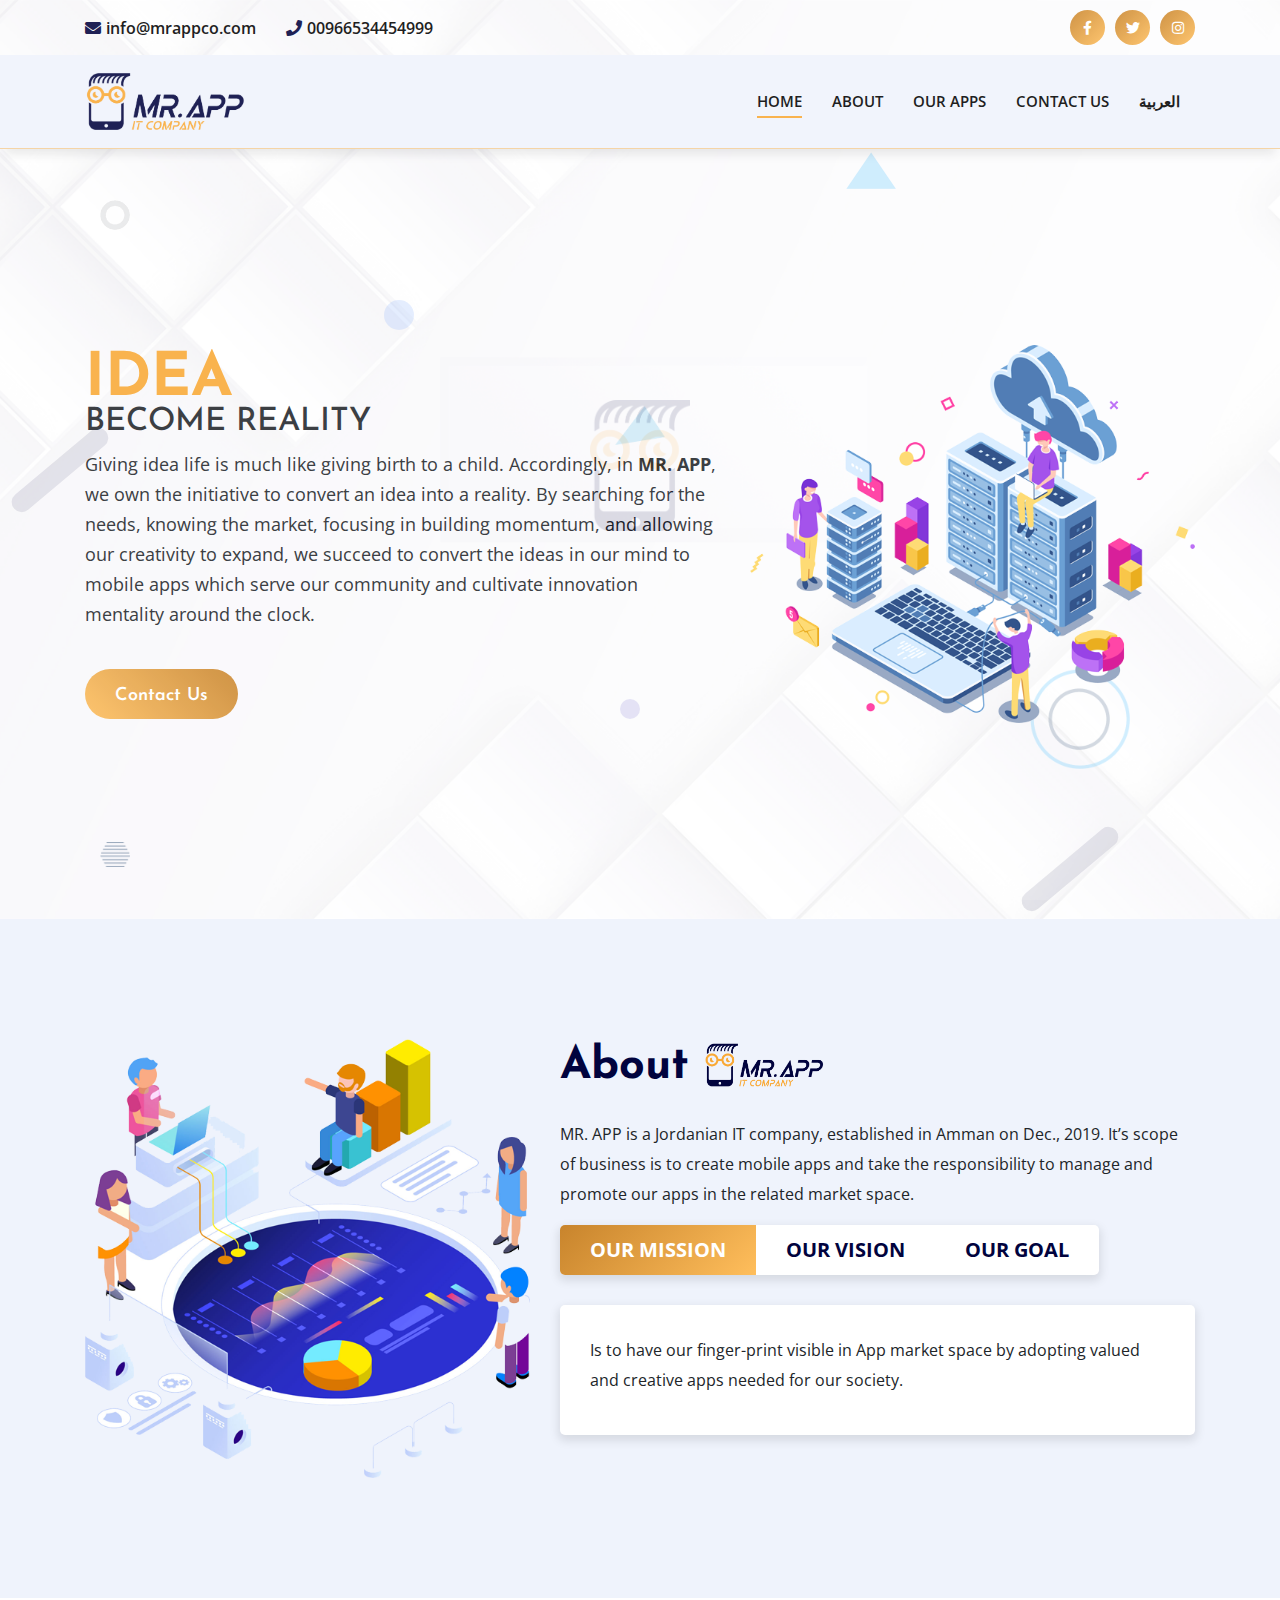
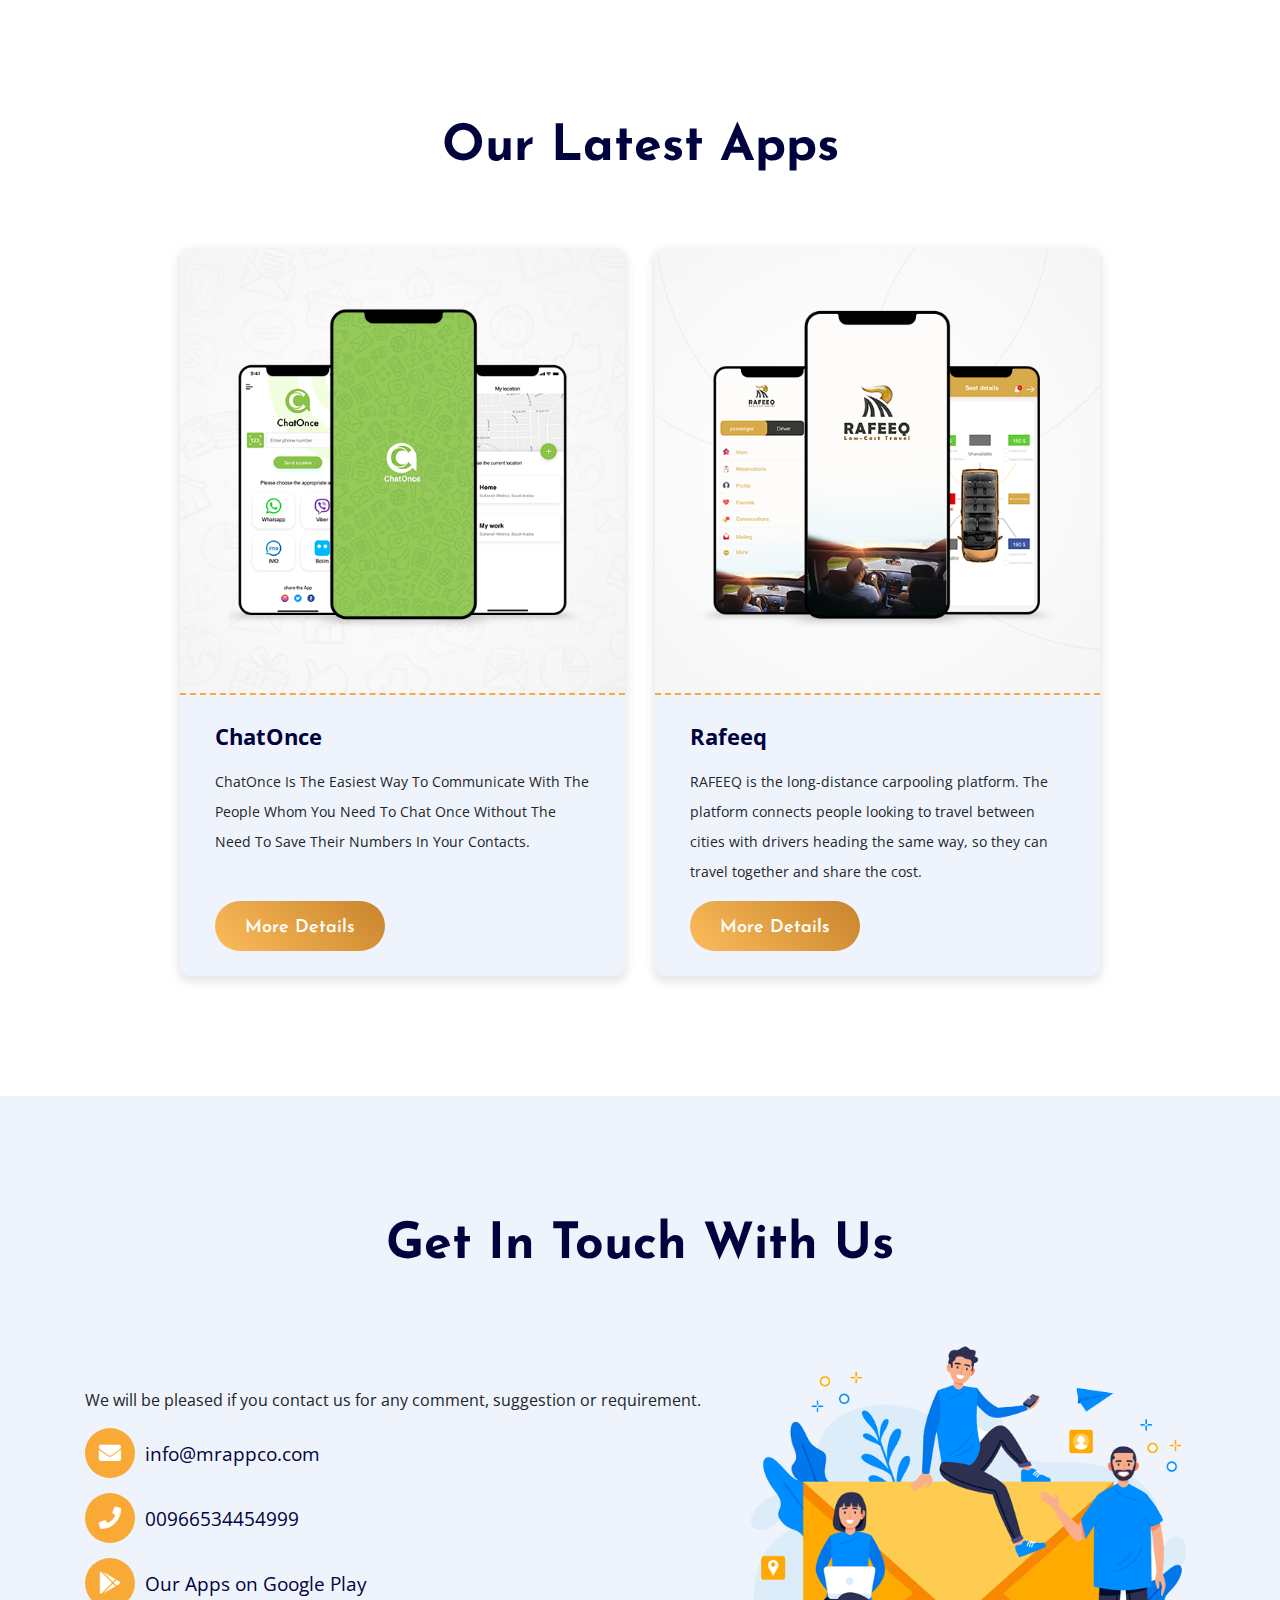
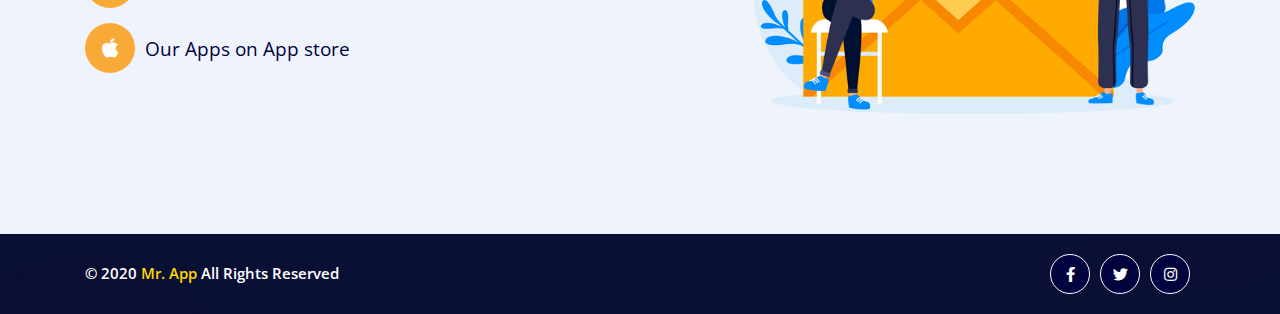
<file: index.html>
﻿<!DOCTYPE html>
<html lang="zxx">
<head>
    <meta charset="UTF-8">
    <meta name="viewport" content="width=device-width, initial-scale=1.0">
    <meta http-equiv="X-UA-Compatible" content="ie=edge">
    <title>Mr. App</title>

    <!-- favicon -->
    <link rel="shortcut icon" href="assets/images/Icon.png" type="image/x-icon">
    <!-- fontawesome -->
    <link rel="stylesheet" href="assets/fontawesome/css/all.min.css">
    <!-- flaticon -->
    <link rel="stylesheet" href="assets/font/flaticon.css">
    <!-- animate css -->
    <link rel="stylesheet" href="assets/css/animate.css">
    <!-- odometer -->
    <link rel="stylesheet" href="assets/css/odometer.min.css">
    <!-- owl carousel -->
    <link rel="stylesheet" href="assets/css/owl.carousel.min.css">
    <!-- slick slider -->
    <link rel="stylesheet" href="assets/css/slick.css">
    <!-- modal video / video popup -->
    <link rel="stylesheet" href="assets/css/modal-video.min.css">
    <!-- bootstrap -->
    <link rel="stylesheet" href="assets/css/bootstrap.min.css">
    <!-- style for this template -->
    <link rel="stylesheet" href="assets/css/style.css">
    <!-- responsive style -->
    <link rel="stylesheet" href="assets/css/responsive.css">
</head>
<body data-spy="scroll" data-target=".navbar-nav">

<!-- preloader begin-->
<div class="preloader">
    <div class="loader">
        <img src="assets/images/Icon.png" alt="">
    </div>
</div>
<!-- preloader end -->

<!-- scroll to top -->
<div class="scroll-to-top my-btn">
    <i class="fas fa-long-arrow-alt-up"></i>
</div>
<!-- scroll to top -->

<!-- header begin -->
<div class="header">
    <div class="top-header">
        <div class="container">
            <div class="row">
                <div class="col-xl-9 col-lg-9">
                    <div class="top-left">
                        <ul>
                            <li><a href="mailto:info@mrappco.com"><i class="fas fa-envelope"></i>info@mrappco.com</a></li>
                            <li><a href="tel:966534454999"><i class="fas fa-phone"></i>00966534454999</a></li>
                        </ul>
                    </div>
                </div>
                <div class="col-xl-3 col-lg-3">
                    <div class="top-right">
                        <a href="#"><i class="fab fa-facebook-f"></i></a>
                        <a href="#"><i class="fab fa-twitter"></i></a>
                        <a href="#"><i class="fab fa-instagram"></i></a>
                    </div>
                </div>
            </div>
        </div>
    </div>
    <div class="bottom-header">
        <div class="container">
            <div class="row">
                <div class="col-xl-3 col-lg-2 d-xl-flex d-lg-flex d-block align-items-center">
                    <div class="row">
                        <div class="col-xl-12 col-lg-12 col-7 d-xl-block d-lg-block d-flex align-items-center">
                            <div class="logo">
                                <a href="#"><img src="assets/images/LOGO-EN.png" alt="LOGO"></a>
                            </div>
                        </div>
                        <div class="d-xl-none d-lg-none d-block col-5">
                            <button class="navbar-toggler" type="button" data-toggle="collapse"
                                    data-target="#navbarSupportedContent" aria-controls="navbarSupportedContent"
                                    aria-expanded="false" aria-label="Toggle navigation">
                                <i class="fas fa-bars"></i>
                            </button>
                        </div>
                    </div>
                </div>
                <div class="col-xl-9 col-lg-10">
                    <nav class="navbar navbar-expand-lg navbar-light">
                        <div class="collapse navbar-collapse" id="navbarSupportedContent">
                            <ul class="navbar-nav ml-auto">
                                <li class="nav-item">
                                    <a class="nav-link" href="#home">Home</a>
                                </li>
                                <li class="nav-item">
                                    <a class="nav-link" href="#about">about</a>
                                </li>
                                <li class="nav-item">
                                    <a class="nav-link" href="#project">Our Apps</a>
                                </li>
                                <li class="nav-item">
                                    <a class="nav-link" href="#contact">Contact Us</a>
                                </li>
                                <li class="nav-item">
                                    <a class="nav-link" href="ar/index.html">العربية</a>
                                </li>
                            </ul>
                        </div>
                    </nav>
                </div>
            </div>
        </div>
    </div>
</div>
<!-- header end -->

<!-- banner begin -->
<div class="banner" id="home">
    <div class="shape-1"></div>
    <div class="shape-2"></div>
    <div class="shape-3"></div>
    <div class="shape-4"></div>
    <div class="shape-5"></div>
    <div class="shape-6"></div>
    <div class="shape-7"></div>
    <div class="shape-8"></div>
    <div class="shape-9"></div>
    <div class="container">
        <div class="row justify-content-between">
            <div class="col-xl-7 col-lg-7">
                <div class="banner-txt">
                    <h1 class="color-2">IDEA</h1>
                    <h2>BECOME REALITY</h2>
                    <p>
                        Giving idea life is much like giving birth to a child. Accordingly, in <b>MR. APP</b>, we own
                        the
                        initiative to convert an idea into a reality. By searching for the needs, knowing the market,
                        focusing in building momentum, and allowing our creativity to expand, we succeed to convert the
                        ideas in our mind to mobile apps which serve our community and cultivate innovation mentality
                        around the clock.

                    </p>
                    <div class="btn-box">
                        <a href="#contact" class="my-btn">Contact Us</a>
                    </div>
                </div>
            </div>
            <div class="col-xl-5 col-lg-5 d-xl-flex d-lg-flex d-block align-items-center">
                <div class="part-img">
                    <img src="assets/images/service.png" alt="banner image">
                </div>
            </div>
        </div>
    </div>
</div>
<!-- banner end -->

<!-- about begin -->
<div class="about" id="about">
    <div class="container">
        <div class="row justify-content-between">
            <div class="col-xl-5 col-lg-5 col-md-5 d-xl-flex d-lg-flex d-md-flex d-block align-items-center">
                <div class="part-img">
                    <img src="assets/images/about.png" alt="about">
                </div>
            </div>
            <div class="col-xl-7 col-lg-7 col-md-7">
                <div class="part-txt">
                    <div class="title">
                        <h2 class="about-logo">about <img src="./assets/images/LOGO-EN.png" alt=""></h2>
                    </div>
                    <p>
                        MR. APP is a Jordanian IT company, established in Amman on Dec., 2019. It’s scope of business is
                        to create mobile apps and take the responsibility to manage and promote our apps in the related
                        market space.
                    </p>
                    <div class="offers p-0">
                        <div class="content">
                            <ul class="nav nav-tabs" id="myTab" role="tablist">
                                <li class="nav-item">
                                    <a class="nav-link active text-uppercase" id="analyst-tab" data-toggle="tab" href="#analyst"
                                       role="tab" aria-controls="analyst" aria-selected="true">Our Mission</a>
                                </li>
                                <li class="nav-item">
                                    <a class="nav-link text-uppercase" id="optimization-tab" data-toggle="tab" href="#optimization"
                                       role="tab" aria-controls="optimization" aria-selected="false">Our Vision</a>
                                </li>
                                <li class="nav-item">
                                    <a class="nav-link text-uppercase" id="security-tab" data-toggle="tab" href="#security" role="tab"
                                       aria-controls="security" aria-selected="false">Our Goal</a>
                                </li>
                            </ul>
                            <div class="tab-content" id="myTabContent">
                                <div class="tab-pane fade show active" id="analyst" role="tabpanel"
                                     aria-labelledby="analyst-tab">
                                    <div class="row">
                                        <div class="col-xl-12 col-lg-12">
                                            <div class="part-txt">
                                                <p>Is to have our finger-print visible in App market space by adopting
                                                    valued and creative apps needed for our society.
                                                </p>
                                            </div>
                                        </div>
                                    </div>
                                </div>
                                <div class="tab-pane fade" id="optimization" role="tabpanel"
                                     aria-labelledby="optimization-tab">
                                    <div class="row">
                                        <div class="col-xl-12 col-lg-12">
                                            <div class="part-txt">
                                                <p>We are dreaming to become a member of UNICORN Club for startup companies
                                                    in the coming ten years.
                                                </p>
                                            </div>
                                        </div>
                                    </div>
                                </div>
                                <div class="tab-pane fade" id="security" role="tabpanel" aria-labelledby="security-tab">
                                    <div class="row">
                                        <div class="col-xl-12 col-lg-12">
                                            <div class="part-txt">
                                                <p>Is to create uncontested market space in our region which make the
                                                    competition irrelevant
                                                </p>
                                            </div>
                                        </div>
                                    </div>
                                </div>
                            </div>
                        </div>
                    </div>
                </div>
            </div>
        </div>
    </div>
</div>
<!-- about end -->


<div class="blog" id="project">
    <div class="container">
        <div class="row justify-content-center">
            <div class="col-xl-8 col-lg-10">
                <div class="heading">
                    <h2>our latest Apps</h2>
                </div>
            </div>
        </div>
        <div class="row justify-content-center">
            <div class="col-xl-5 col-lg-6">
                <div class="blog-d">
                    <div class="part-img">
                        <img src="assets/images/chatonce.png" alt="img-1">
                    </div>
                    <div class="part-txt">
                        <h3>ChatOnce</h3>
                        <p>ChatOnce Is The Easiest Way To Communicate With The People Whom You Need To Chat Once Without
                            The Need To Save Their Numbers In Your Contacts.</p>
                        <a class="my-btn" target="_blank" href="https://chatonceapp.com/">More Details</a>
                    </div>
                </div>
            </div>
            <div class="col-xl-5 col-lg-6">
                <div class="blog-d">
                    <div class="part-img">
                        <img src="assets/images/rafeeq.png" alt="img-2">
                    </div>
                    <div class="part-txt">
                        <h3>Rafeeq</h3>
                        <p>RAFEEQ is the long-distance carpooling platform. The platform connects people looking to travel between cities with drivers heading the same way, so they can travel together and share the cost.</p>
                        <a class="my-btn" target="_blank" href="http://rafeeqapp.com/en">More Details</a>
                    </div>
                </div>
            </div>
        </div>
    </div>
</div>

<div class="contact" id="contact">
    <div class="container">
        <div class="row justify-content-center">
            <div class="col-xl-8 col-lg-10">
                <div class="heading">
                    <h2>get in touch with us</h2>
                </div>
            </div>
        </div>

        <div class="row align-items-center">
            <div class="col-xl-7 col-lg-7">
                <p>
                    We will be pleased if you contact us for any comment, suggestion or requirement.
                </p>
                <ul class="contact-list list-unstyled">
                    <li><i class="fas fa-envelope"></i><a href="mailto:info@mrappco.com" target="_blank">info@mrappco.com</a></li>
                    <li><i class="fas fa-phone"></i><a href="tel:+966534454999">00966534454999</a></li>
                    <li><i class="fab fa-google-play"></i><a href="https://play.google.com/store/apps/developer?id=MR.+APP+Co." target="_blank">Our Apps on Google Play</a></li>
                    <li><i class="fab fa-apple"></i><a href="#">Our Apps on App store</a></li>
                </ul>
            </div>
            <div class="col-xl-5 col-lg-5 d-xl-flex d-lg-flex d-block align-items-center">
                <div class="part-img">
                    <img src="assets/images/contact.png" alt="img-1">
                </div>
            </div>

        </div>
    </div>
</div>
<!-- footer begin -->
<div class="footer">
    <div class="copyright">
        <div class="container">
            <div class="row justify-content-xl-between justify-content-lg-between justify-content-center">
                <div class="col-xl-5 col-lg-5 col-md-6">
                    <div class="part-txt">
                        <p>&copy; 2020 <a href="#">Mr. App</a> All Rights Reserved</p>
                    </div>
                </div>
                <div class="col-xl-3 col-lg-3 col-md-5">
                    <div class="social">
                        <a href="#"><i class="fab fa-facebook-f"></i></a>
                        <a href="#"><i class="fab fa-twitter"></i></a>
                        <a href="#"><i class="fab fa-instagram"></i></a>
                    </div>
                </div>
            </div>
        </div>
    </div>
</div>
<!-- footer end -->

<!-- jquery -->
<script src="assets/js/jquery-3.4.1.min.js"></script>
<!-- jquery appear js -->
<script src="assets/js/jquery.appear.min.js"></script>
<!-- odometer -->
<script src="assets/js/odometer.min.js"></script>
<!-- owl carousel -->
<script src="assets/js/owl.carousel.min.js"></script>
<!-- slick slider -->
<script src="assets/js/slick.min.js"></script>
<!-- modal video / video popup -->
<script src="assets/js/jquery-modal-video.min.js"></script>
<!-- bootstrap -->
<script src="assets/js/bootstrap.min.js"></script>
<!-- custom javascript -->
<script src="assets/js/main.js"></script>
</body>
</html>
</file>
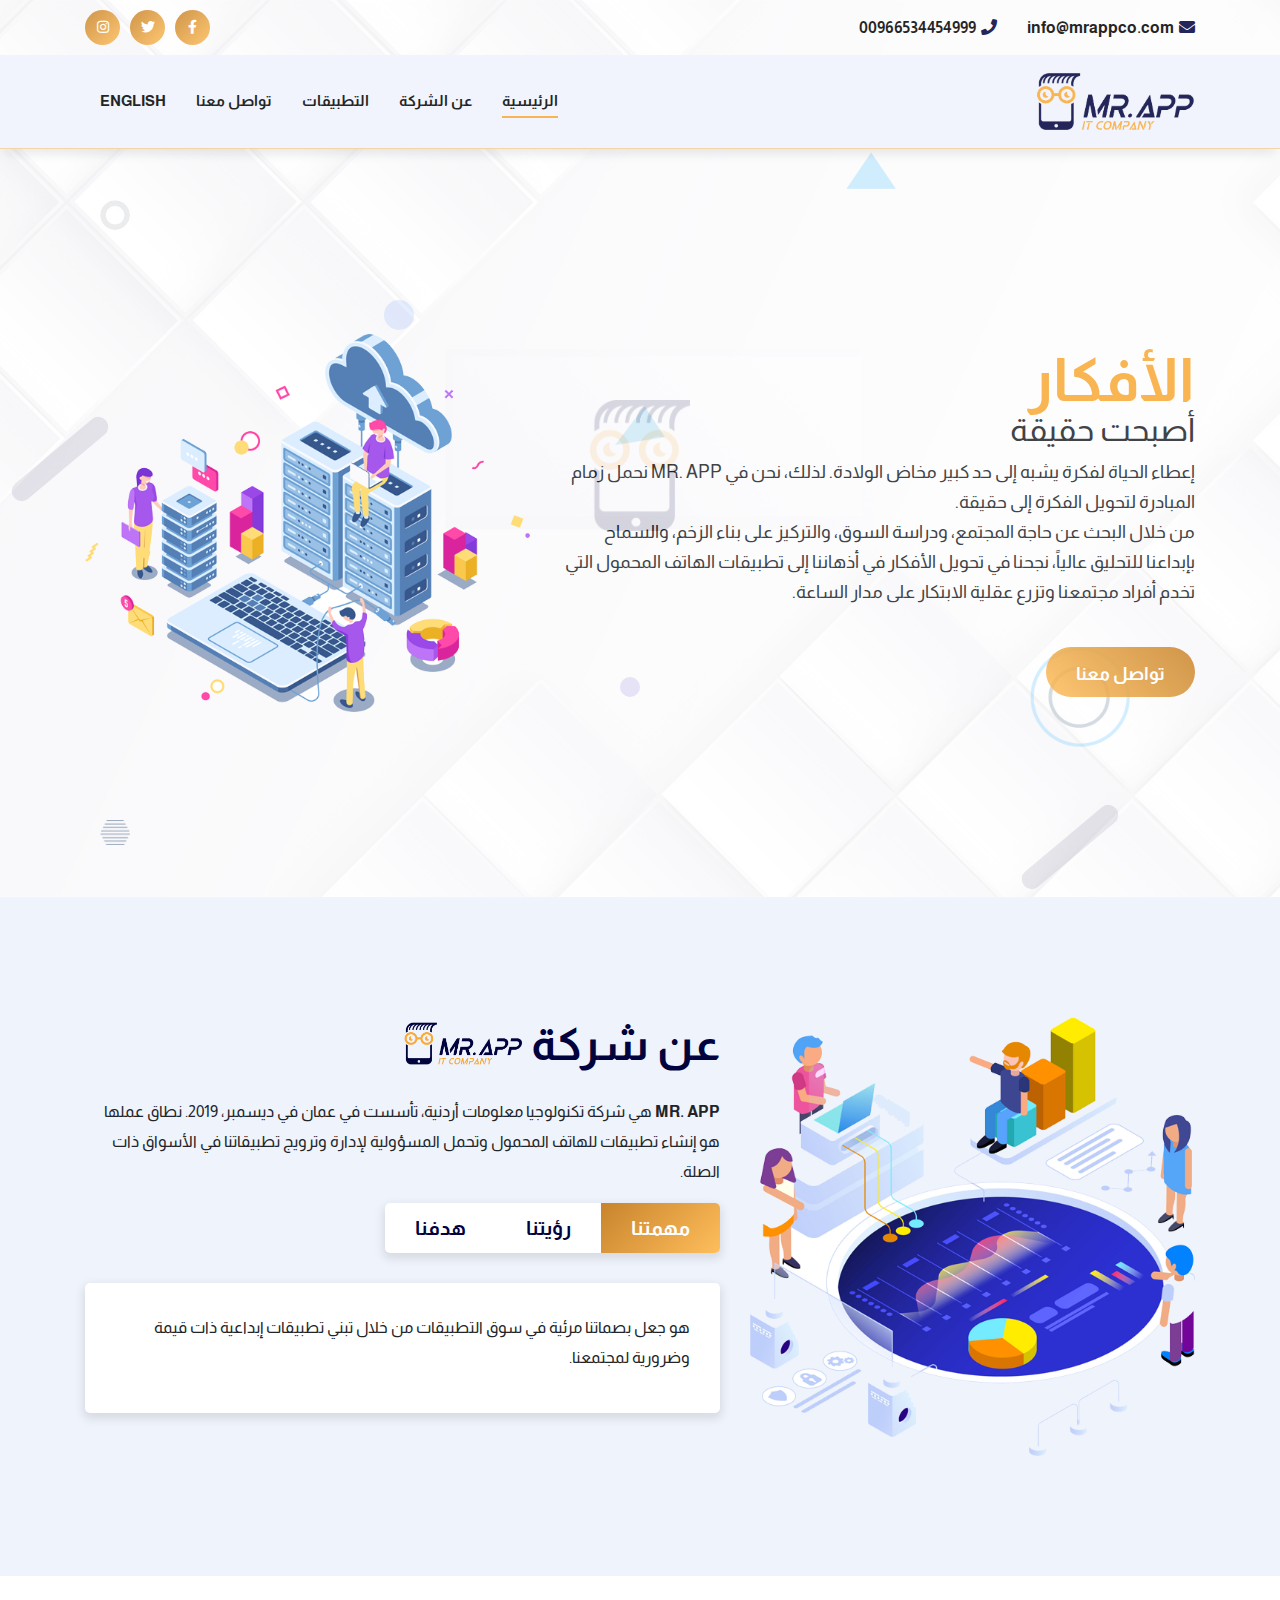
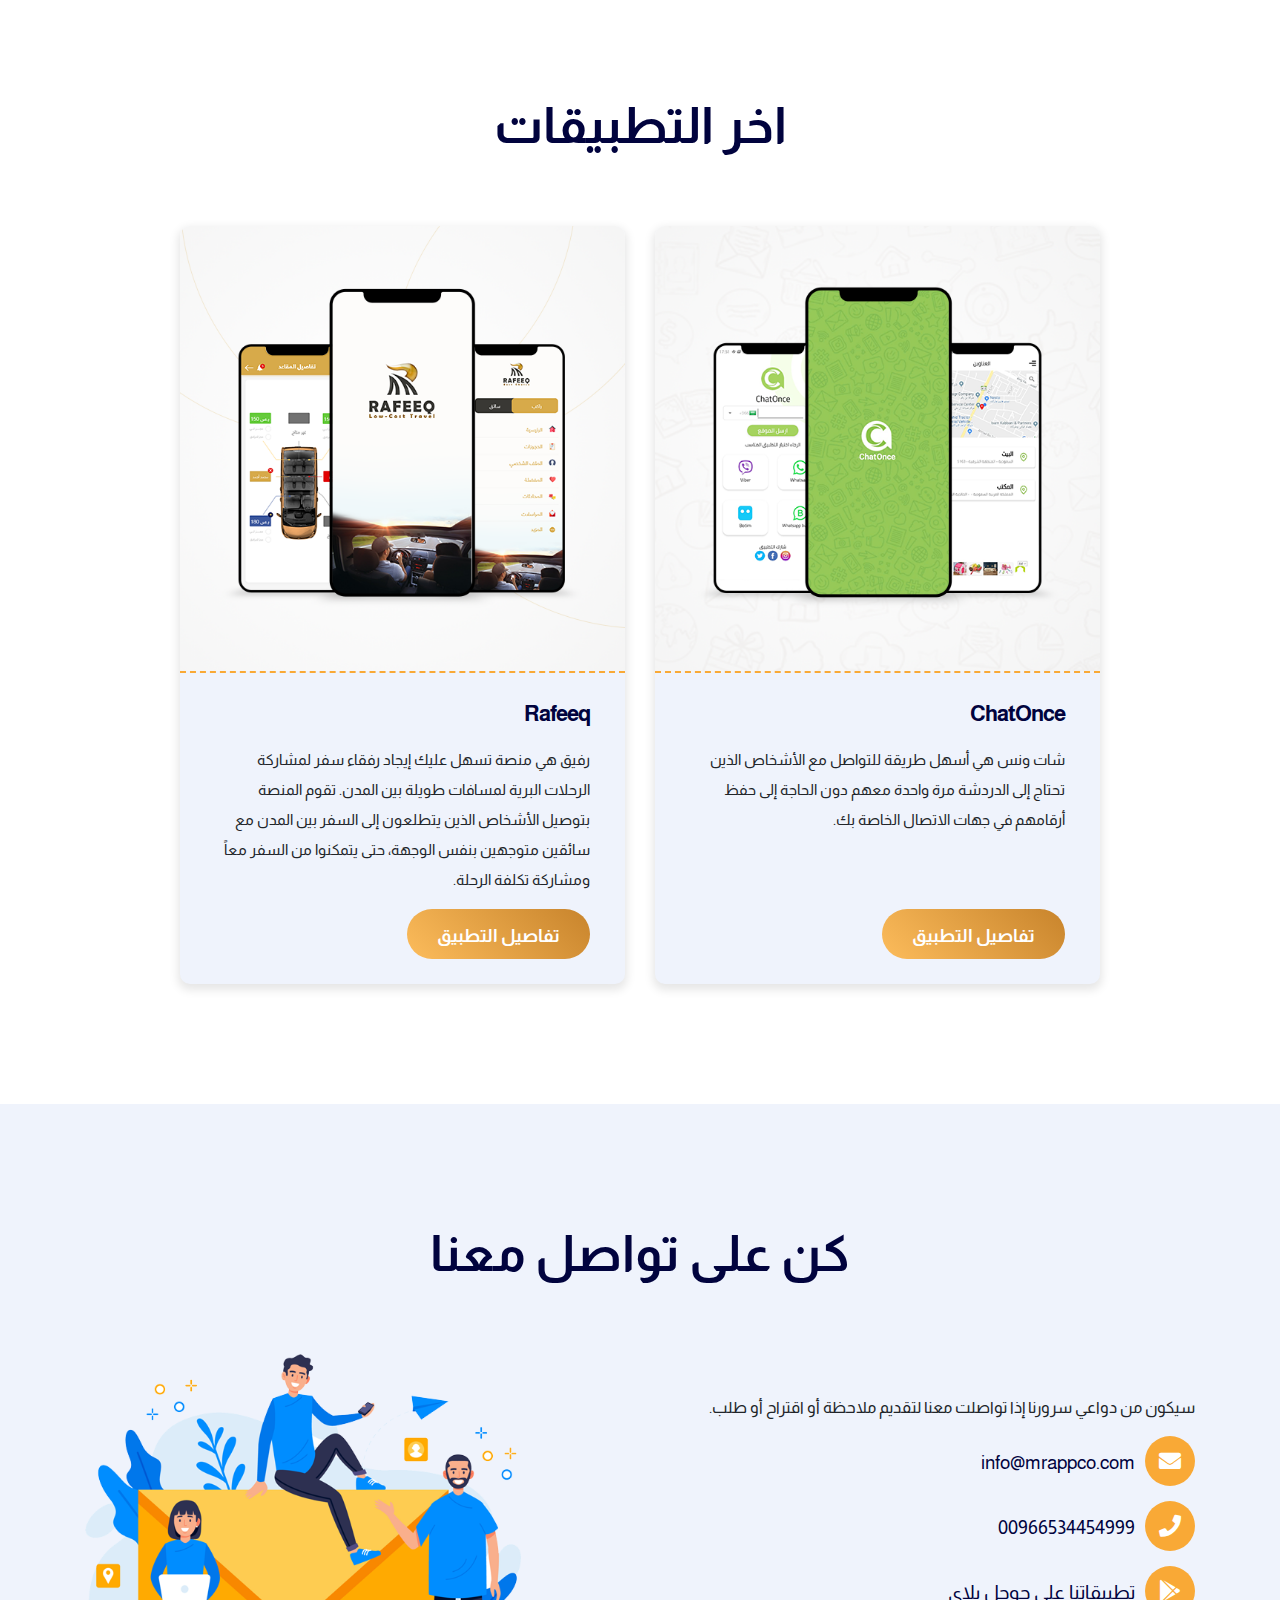
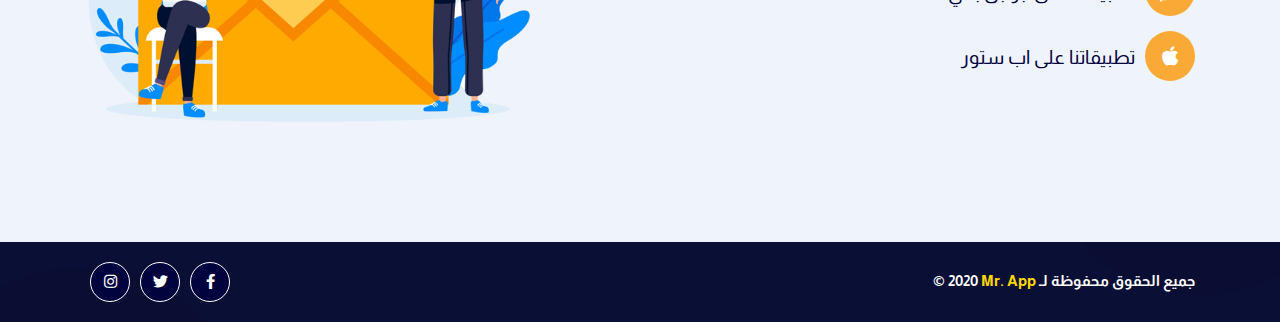
<file: ar/index.html>
﻿<!DOCTYPE html>
<html lang="zxx">
<head>
    <meta charset="UTF-8">
    <meta name="viewport" content="width=device-width, initial-scale=1.0">
    <meta http-equiv="X-UA-Compatible" content="ie=edge">
    <title>Mr. App</title>

    <!-- favicon -->
    <link rel="shortcut icon" href="assets/images/Icon.png" type="image/x-icon">
    <!-- fontawesome -->
    <link rel="stylesheet" href="assets/fontawesome/css/all.min.css">
    <!-- flaticon -->
    <link rel="stylesheet" href="assets/font/flaticon.css">
    <!-- animate css -->
    <link rel="stylesheet" href="assets/css/animate.css">
    <!-- odometer -->
    <link rel="stylesheet" href="assets/css/odometer.min.css">
    <!-- owl carousel -->
    <link rel="stylesheet" href="assets/css/owl.carousel.min.css">
    <!-- slick slider -->
    <link rel="stylesheet" href="assets/css/slick.css">
    <!-- modal video / video popup -->
    <link rel="stylesheet" href="assets/css/modal-video.min.css">
    <!-- bootstrap -->
    <link rel="stylesheet" href="assets/css/bootstrap.min.css">
    <!-- style for this template -->
    <link rel="stylesheet" href="assets/css/style.css">
    <!-- responsive style -->
    <link rel="stylesheet" href="assets/css/responsive.css">
</head>
<body data-spy="scroll" data-target=".navbar-nav">

<!-- preloader begin-->
<div class="preloader">
    <div class="loader">
        <img src="assets/images/Icon.png" alt="">
    </div>
</div>
<!-- preloader end -->

<!-- scroll to top -->
<div class="scroll-to-top my-btn">
    <i class="fas fa-long-arrow-alt-up"></i>
</div>
<!-- scroll to top -->

<!-- header begin -->
<div class="header">
    <div class="top-header">
        <div class="container">
            <div class="row">
                <div class="col-xl-9 col-lg-9">
                    <div class="top-left">
                        <ul>
                            <li><a href="mailto:info@mrappco.com"><i class="fas fa-envelope"></i>info@mrappco.com</a>
                            </li>
                            <li><a href="tel:966534454999"><i class="fas fa-phone"></i>00966534454999</a></li>
                        </ul>
                    </div>
                </div>
                <div class="col-xl-3 col-lg-3">
                    <div class="top-right">
                        <a href="#"><i class="fab fa-facebook-f"></i></a>
                        <a href="#"><i class="fab fa-twitter"></i></a>
                        <a href="#"><i class="fab fa-instagram"></i></a>
                    </div>
                </div>
            </div>
        </div>
    </div>
    <div class="bottom-header">
        <div class="container">
            <div class="row">
                <div class="col-xl-3 col-lg-2 d-xl-flex d-lg-flex d-block align-items-center">
                    <div class="row">
                        <div class="col-xl-12 col-lg-12 col-7 d-xl-block d-lg-block d-flex align-items-center">
                            <div class="logo">
                                <a href="#"><img src="assets/images/LOGO-EN.png" alt="LOGO"></a>
                            </div>
                        </div>
                        <div class="d-xl-none d-lg-none d-block col-5">
                            <button class="navbar-toggler" type="button" data-toggle="collapse"
                                    data-target="#navbarSupportedContent" aria-controls="navbarSupportedContent"
                                    aria-expanded="false" aria-label="Toggle navigation">
                                <i class="fas fa-bars"></i>
                            </button>
                        </div>
                    </div>
                </div>
                <div class="col-xl-9 col-lg-10">
                    <nav class="navbar navbar-expand-lg navbar-light">
                        <div class="collapse navbar-collapse" id="navbarSupportedContent">
                            <ul class="navbar-nav ml-auto">
                                <li class="nav-item">
                                    <a class="nav-link" href="#home">الرئيسية</a>
                                </li>
                                <li class="nav-item">
                                    <a class="nav-link" href="#about">عن الشركة</a>
                                </li>
                                <li class="nav-item">
                                    <a class="nav-link" href="#project">التطبيقات</a>
                                </li>
                                <li class="nav-item">
                                    <a class="nav-link" href="#contact">تواصل معنا</a>
                                </li>
                                <li class="nav-item">
                                    <a class="nav-link" href="../index.html">English</a>
                                </li>
                            </ul>
                        </div>
                    </nav>
                </div>
            </div>
        </div>
    </div>
</div>
<!-- header end -->

<!-- banner begin -->
<div class="banner" id="home">
    <div class="shape-1"></div>
    <div class="shape-2"></div>
    <div class="shape-3"></div>
    <div class="shape-4"></div>
    <div class="shape-5"></div>
    <div class="shape-6"></div>
    <div class="shape-7"></div>
    <div class="shape-8"></div>
    <div class="shape-9"></div>
    <div class="container">
        <div class="row justify-content-between">
            <div class="col-xl-7 col-lg-7">
                <div class="banner-txt">
                    <h1 class="color-2">الأفكار</h1>
                    <h2>أصبحت حقيقة</h2>
                    <p>
                        إعطاء الحياة لفكرة يشبه إلى حد كبير مخاض الولادة. لذلك، نحن في MR. APP نحمل زمام المبادرة لتحويل
                        الفكرة إلى حقيقة.
                        <br>

                        من خلال البحث عن حاجة المجتمع، ودراسة السوق، والتركيز على بناء الزخم، والسماح بإبداعنا للتحليق
                        عالياً، نجحنا في تحويل الأفكار في أذهاننا إلى تطبيقات الهاتف المحمول التي تخدم أفراد مجتمعنا
                        وتزرع عقلية الابتكار على مدار الساعة.


                    </p>
                    <div class="btn-box">
                        <a href="#contact" class="my-btn">تواصل معنا</a>
                    </div>
                </div>
            </div>
            <div class="col-xl-5 col-lg-5 d-xl-flex d-lg-flex d-block align-items-center">
                <div class="part-img">
                    <img src="assets/images/service.png" alt="banner image">
                </div>
            </div>
        </div>
    </div>
</div>
<!-- banner end -->

<!-- about begin -->
<div class="about" id="about">
    <div class="container">
        <div class="row justify-content-between">
            <div class="col-xl-5 col-lg-5 col-md-5 d-xl-flex d-lg-flex d-md-flex d-block align-items-center">
                <div class="part-img">
                    <img src="assets/images/about.png" alt="about">
                </div>
            </div>
            <div class="col-xl-7 col-lg-7 col-md-7">
                <div class="part-txt">
                    <div class="title">
                        <h2 class="about-logo">عن شركة <img src="./assets/images/LOGO-EN.png" alt=""></h2>
                    </div>
                    <p>
                        <b>MR. APP</b> هي شركة تكنولوجيا معلومات أردنية، تأسست في عمان في ديسمبر، 2019. نطاق عملها هو إنشاء
                        تطبيقات للهاتف المحمول وتحمل المسؤولية لإدارة وترويج تطبيقاتنا في الأسواق ذات الصلة.

                    </p>
                    <div class="offers p-0">
                        <div class="content">
                            <ul class="nav nav-tabs" id="myTab" role="tablist">
                                <li class="nav-item">
                                    <a class="nav-link active" id="analyst-tab" data-toggle="tab" href="#analyst"
                                       role="tab" aria-controls="analyst" aria-selected="true">مهمتنا</a>
                                </li>
                                <li class="nav-item">
                                    <a class="nav-link" id="optimization-tab" data-toggle="tab" href="#optimization"
                                       role="tab" aria-controls="optimization" aria-selected="false">رؤيتنا</a>
                                </li>
                                <li class="nav-item">
                                    <a class="nav-link" id="security-tab" data-toggle="tab" href="#security" role="tab"
                                       aria-controls="security" aria-selected="false">هدفنا</a>
                                </li>
                            </ul>
                            <div class="tab-content" id="myTabContent">
                                <div class="tab-pane fade show active" id="analyst" role="tabpanel"
                                     aria-labelledby="analyst-tab">
                                    <div class="row">
                                        <div class="col-xl-12 col-lg-12">
                                            <div class="part-txt">
                                                <p>
                                                    هو جعل بصماتنا مرئية في سوق التطبيقات من خلال تبني تطبيقات إبداعية ذات قيمة وضرورية لمجتمعنا.
                                                </p>
                                            </div>
                                        </div>
                                    </div>
                                </div>
                                <div class="tab-pane fade" id="optimization" role="tabpanel"
                                     aria-labelledby="optimization-tab">
                                    <div class="row">
                                        <div class="col-xl-12 col-lg-12">
                                            <div class="part-txt">
                                                <p>
                                                    نحن نحلم بأن تصبح شركتنا عضواً في نادي الشركات أحادية القرن الناشئة في السنوات العشر القادمة.
                                                </p>
                                            </div>
                                        </div>
                                    </div>
                                </div>
                                <div class="tab-pane fade" id="security" role="tabpanel" aria-labelledby="security-tab">
                                    <div class="row">
                                        <div class="col-xl-12 col-lg-12">
                                            <div class="part-txt">
                                                <p>
                                                    هو خلق مساحة سوقية غير مطروقة في منطقتنا، مما يجعل موضوع المنافسة غير مطروح.

                                                </p>
                                            </div>
                                        </div>
                                    </div>
                                </div>
                            </div>
                        </div>
                    </div>
                </div>
            </div>
        </div>
    </div>
</div>
<!-- about end -->


<div class="blog" id="project">
    <div class="container">
        <div class="row justify-content-center">
            <div class="col-xl-8 col-lg-10">
                <div class="heading">
                    <h2>اخر التطبيقات</h2>
                </div>
            </div>
        </div>
        <div class="row justify-content-center">
            <div class="col-xl-5 col-lg-6">
                <div class="blog-d">
                    <div class="part-img">
                        <img src="assets/images/chatonce.png" alt="img-1">
                    </div>
                    <div class="part-txt">
                        <h3>ChatOnce</h3>
                        <p>
                            شات ونس هي أسهل طريقة للتواصل مع الأشخاص الذين تحتاج إلى الدردشة مرة واحدة معهم دون الحاجة إلى حفظ أرقامهم في جهات الاتصال الخاصة بك.
                        </p>
                        <a class="my-btn" target="_blank" href="https://chatonceapp.com/">تفاصيل التطبيق</a>
                    </div>
                </div>
            </div>
            <div class="col-xl-5 col-lg-6">
                <div class="blog-d">
                    <div class="part-img">
                        <img src="assets/images/rafeeq.png" alt="img-2">
                    </div>
                    <div class="part-txt">
                        <h3>Rafeeq</h3>
                        <p>
                            رفيق هي منصة تسهل عليك إيجاد رفقاء سفر لمشاركة الرحلات البرية لمسافات طويلة بين المدن. تقوم المنصة بتوصيل الأشخاص الذين يتطلعون إلى السفر بين المدن مع سائقين متوجهين بنفس الوجهة، حتى يتمكنوا من السفر معاً ومشاركة تكلفة الرحلة.
                        </p>
                        <a class="my-btn" target="_blank" href="http://rafeeqapp.com/en">تفاصيل التطبيق</a>
                    </div>
                </div>
            </div>
        </div>
    </div>
</div>

<div class="contact" id="contact">
    <div class="container">
        <div class="row justify-content-center">
            <div class="col-xl-8 col-lg-10">
                <div class="heading">
                    <h2>كن على تواصل معنا</h2>
                </div>
            </div>
        </div>

        <div class="row align-items-center">
            <div class="col-xl-7 col-lg-7">
                <p>
                    سيكون من دواعي سرورنا إذا تواصلت معنا لتقديم ملاحظة أو اقتراح أو طلب.
                </p>
                <ul class="contact-list list-unstyled">
                    <li><i class="fas fa-envelope"></i><a href="mailto:info@mrappco.com">info@mrappco.com</a></li>
                    <li><i class="fas fa-phone"></i><a href="tel:+966534454999">00966534454999</a></li>
                    <li><i class="fab fa-google-play"></i><a
                            href="https://play.google.com/store/apps/developer?id=MR.+APP+Co." target="_blank">
                        تطبيقاتنا على جوجل بلاي</a></li>
                    <li><i class="fab fa-apple"></i><a href="#">تطبيقاتنا على اب ستور</a></li>
                </ul>
            </div>
            <div class="col-xl-5 col-lg-5 d-xl-flex d-lg-flex d-block align-items-center">
                <div class="part-img">
                    <img src="assets/images/contact.png" alt="img-1">
                </div>
            </div>

        </div>
    </div>
</div>
<!-- footer begin -->
<div class="footer">
    <div class="copyright">
        <div class="container">
            <div class="row justify-content-xl-between justify-content-lg-between justify-content-center">
                <div class="col-xl-5 col-lg-5 col-md-6">
                    <div class="part-txt">
                        <p>&copy; 2020 <a href="#">Mr. App</a> جميع الحقوق محفوظة لـ</p>
                    </div>
                </div>
                <div class="col-xl-3 col-lg-3 col-md-5">
                    <div class="social">
                        <a href="#"><i class="fab fa-facebook-f"></i></a>
                        <a href="#"><i class="fab fa-twitter"></i></a>
                        <a href="#"><i class="fab fa-instagram"></i></a>
                    </div>
                </div>
            </div>
        </div>
    </div>
</div>
<!-- footer end -->

<!-- jquery -->
<script src="assets/js/jquery-3.4.1.min.js"></script>
<!-- jquery appear js -->
<script src="assets/js/jquery.appear.min.js"></script>
<!-- odometer -->
<script src="assets/js/odometer.min.js"></script>
<!-- owl carousel -->
<script src="assets/js/owl.carousel.min.js"></script>
<!-- slick slider -->
<script src="assets/js/slick.min.js"></script>
<!-- modal video / video popup -->
<script src="assets/js/jquery-modal-video.min.js"></script>
<!-- bootstrap -->
<script src="assets/js/bootstrap.min.js"></script>
<!-- custom javascript -->
<script src="assets/js/main.js"></script>
</body>
</html>
</file>
<file: assets/font/flaticon.css>
/*
  	Flaticon icon font: Flaticon
  	Creation date: 19/03/2020 07:50
  	*/

@font-face {
  font-family: "Flaticon";
  src: url("./Flaticon.eot");
  src: url("./Flaticon.eot?#iefix") format("embedded-opentype"),
       url("Flaticon.woff2") format("woff2"),
       url("Flaticon.woff") format("woff"),
       url("Flaticon.ttf") format("truetype"),
       url("./Flaticon.svg#Flaticon") format("svg");
  font-weight: normal;
  font-style: normal;
}

@media screen and (-webkit-min-device-pixel-ratio:0) {
  @font-face {
    font-family: "Flaticon";
    src: url("./Flaticon.svg#Flaticon") format("svg");
  }
}

[class^="flaticon-"]:before, [class*=" flaticon-"]:before,
[class^="flaticon-"]:after, [class*=" flaticon-"]:after {   
  font-family: Flaticon;
        font-size: 20px;
font-style: normal;
margin-left: 20px;
}

.flaticon-dashboard:before { content: "\f100"; }
.flaticon-analysis:before { content: "\f101"; }
.flaticon-management:before { content: "\f102"; }
.flaticon-analysis-1:before { content: "\f103"; }
.flaticon-diagnostic:before { content: "\f104"; }
.flaticon-analysis-2:before { content: "\f105"; }
</file>
<file: assets/css/style.css>
@import url("https://fonts.googleapis.com/css?family=Josefin+Sans:100,100i,200,200i,300,300i,400,400i,500,500i,600,600i,700,700i|Open+Sans:300,300i,400,400i,600,600i,700,700i,800,800i&display=swap");

@-webkit-keyframes pulse {
  0% {
    -webkit-box-shadow: 0px 0px 0px 0px rgba(68, 134, 255, 0.5);
    box-shadow: 0px 0px 0px 0px rgba(68, 134, 255, 0.5); }
  50% {
    -webkit-box-shadow: 0px 0px 0px 10px rgba(68, 134, 255, 0.5);
    box-shadow: 0px 0px 0px 10px rgba(68, 134, 255, 0.5); }
  100% {
    -webkit-box-shadow: 0px 0px 0px 15px transparent;
    box-shadow: 0px 0px 0px 15px transparent; } }
@keyframes pulse {
  0% {
    -webkit-box-shadow: 0px 0px 0px 0px rgba(68, 134, 255, 0.5);
    box-shadow: 0px 0px 0px 0px rgba(68, 134, 255, 0.5); }
  50% {
    -webkit-box-shadow: 0px 0px 0px 10px rgba(68, 134, 255, 0.5);
    box-shadow: 0px 0px 0px 10px rgba(68, 134, 255, 0.5); }
  100% {
    -webkit-box-shadow: 0px 0px 0px 15px transparent;
    box-shadow: 0px 0px 0px 15px transparent; } }

@-webkit-keyframes bounce-up {
  0% {
    -webkit-transform: scale(1);
    transform: scale(1); }
  50% {
    -webkit-transform: scale(1.4);
    transform: scale(1.4); }
  100% {
    -webkit-transform: scale(1);
    transform: scale(1); } }

@keyframes bounce-up {
  0% {
    -webkit-transform: scale(1);
    transform: scale(1); }
  50% {
    -webkit-transform: scale(1.4);
    transform: scale(1.4); }
  100% {
    -webkit-transform: scale(1);
    transform: scale(1); } }

@-webkit-keyframes bounce {
  0% {
    -webkit-transform: translateY(10px);
    transform: translateY(10px); }
  50% {
    -webkit-transform: translateY(-10px);
    transform: translateY(-10px); }
  100% {
    -webkit-transform: translateY(10px);
    transform: translateY(10px); } }

@keyframes bounce {
  0% {
    -webkit-transform: translateY(10px);
    transform: translateY(10px); }
  50% {
    -webkit-transform: translateY(-10px);
    transform: translateY(-10px); }
  100% {
    -webkit-transform: translateY(10px);
    transform: translateY(10px); } }

@-webkit-keyframes spin {
  0% {
    -webkit-transform: rotate(0);
    transform: rotate(0); }
  100% {
    -webkit-transform: rotate(360deg);
    transform: rotate(360deg); } }

@keyframes spin {
  0% {
    -webkit-transform: rotate(0);
    transform: rotate(0); }
  100% {
    -webkit-transform: rotate(360deg);
    transform: rotate(360deg); } }

@-webkit-keyframes rubber {
  0% {
    -webkit-transform: scaleX(1);
    transform: scaleX(1); }
  50% {
    -webkit-transform: scaleX(1.2);
    transform: scaleX(1.2); }
  100% {
    -webkit-transform: scaleX(1);
    transform: scaleX(1); } }

@keyframes rubber {
  0% {
    -webkit-transform: scaleX(1);
    transform: scaleX(1); }
  50% {
    -webkit-transform: scaleX(1.2);
    transform: scaleX(1.2); }
  100% {
    -webkit-transform: scaleX(1);
    transform: scaleX(1); } }

body {
  font-family: "Open Sans", sans-serif;
  overflow-x: hidden; }

html {
  scroll-behavior: smooth; }

h1, h2, h3 {
  font-family: "Josefin Sans", sans-serif; }

a {
  display: inline-block;
  -webkit-transition: 0.4s;
  -o-transition: 0.4s;
  transition: 0.4s; }
  a:hover {
    text-decoration: none; }

.preloader {
  position: fixed;
  top: 0;
  left: 0;
  width: 100%;
  height: 100%;
  background: #fff;
  display: -webkit-box;
  display: -ms-flexbox;
  display: flex;
  -webkit-box-orient: vertical;
  -webkit-box-direction: normal;
  -ms-flex-direction: column;
  flex-direction: column;
  -webkit-box-align: center;
  -ms-flex-align: center;
  align-items: center;
  -webkit-box-pack: center;
  -ms-flex-pack: center;
  justify-content: center;
  z-index: 999; }
  .preloader .loader {
    width: 100px;
    height: 100px;
    -webkit-animation: 1.5s bounce-up linear infinite;
    animation: 1.5s bounce-up linear infinite; }
.preloader .loader img{
  width: 100%;
  height: auto;
}
.scroll-to-top {
  display: none;
  position: fixed !important;
  bottom: 100%;
  right: 25px;
  cursor: pointer;
  -webkit-transition: 0.4s;
  -o-transition: 0.4s;
  transition: 0.4s;
  z-index: 11 !important; }
  .scroll-to-top.my-btn {
    text-align: center;
    padding: 0;
    width: 50px; }
  .scroll-to-top.active {
    bottom: 25px; }

.my-btn {
  height: 50px;
  line-height: 55px;
  padding: 0 30px;
  background: -webkit-linear-gradient(45deg, rgba(255, 175, 54, 0.81), #c8842c);
  background: -o-linear-gradient(45deg, rgba(255, 175, 54, 0.81), #c8842c);
  background: linear-gradient(45deg, rgba(255, 175, 54, 0.81), #c8842c);
  color: #fff;
  border-radius: 25px;
  font-family: "Josefin Sans", sans-serif;
  font-size: 18px;
  font-weight: 600;
  text-transform: capitalize;
  position: relative;
  z-index: 2; }
  .my-btn:after {
    content: "";
    position: absolute;
    top: 0;
    left: 0;
    width: 100%;
    height: 100%;
    background: -webkit-linear-gradient(135deg, rgba(255, 175, 54, 0.81), #c8842c);
    background: -o-linear-gradient(135deg, rgba(255, 175, 54, 0.81), #c8842c);
    background: linear-gradient(-45deg, rgba(255, 175, 54, 0.81), #c8842c);
    border-radius: 25px;
    opacity: 0;
    -webkit-transition: 0.6s;
    -o-transition: 0.6s;
    transition: 0.6s;
    z-index: -1; }
  .my-btn:hover {
    color: #fff; }
    .my-btn:hover:after {
      opacity: 1; }

.heading {
  text-align: center;
  margin-bottom: 70px; }
  .heading p {
    font-size: 18px;
    font-weight: 600;
    text-transform: uppercase;
    margin-top: -7px;
    margin-bottom: 10px; }
  .heading h2 {
    font-size: 50px;
    line-height: 60px;
    font-weight: 700;
    text-transform: capitalize;
    color: #01033E;
    margin-bottom: 0; }
  .heading.heading-3 p {
    color: #EFF3FC; }
  .heading.heading-3 h2 {
    color: #fff; }

/*=========================
=== sections stylesheet ===
==========================*/
.header {
  position: absolute;
  top: 0;
  left: 0;
  width: 100%;
  z-index: 11; }
  .header .top-header {
    padding: 10px 0; }
    .header .top-header .top-left {
      height: 100%;
      display: -webkit-box;
      display: -ms-flexbox;
      display: flex;
      -webkit-box-orient: horizontal;
      -webkit-box-direction: normal;
      -ms-flex-direction: row;
      flex-direction: row;
      -webkit-box-align: center;
      -ms-flex-align: center;
      align-items: center; }
      .header .top-header .top-left ul {
        padding: 0;
        margin: 0;
        display: -webkit-box;
        display: -ms-flexbox;
        display: flex; }
        .header .top-header .top-left ul li {
          list-style: none;
          margin-right: 30px; }
          .header .top-header .top-left ul li:last-child {
            margin-right: 0; }
          .header .top-header .top-left ul li a {
            font-size: 16px;
            font-weight: 600;
            color: #000; }
            .header .top-header .top-left ul li a i {
              color: #01033E;
              margin-right: 5px; }
            .header .top-header .top-left ul li a:hover {
              color: #01033E; }
    .header .top-header .top-right {
      display: -webkit-box;
      display: -ms-flexbox;
      display: flex;
      -webkit-box-orient: horizontal;
      -webkit-box-direction: normal;
      -ms-flex-direction: row;
      flex-direction: row;
      -webkit-box-pack: end;
      -ms-flex-pack: end;
      justify-content: flex-end; }
      .header .top-header .top-right a {
        font-size: 14px;
        text-align: center;
        width: 35px;
        height: 35px;
        line-height: 35px;
        color: #fff;
        background: -webkit-linear-gradient(135deg, rgba(255, 175, 54, 0.81), #c8842c);
        background: -o-linear-gradient(135deg, rgba(255, 175, 54, 0.81), #c8842c);
        background: linear-gradient(-45deg, rgba(255, 175, 54, 0.81), #c8842c);
        border-radius: 50%;
        margin: 0 5px; }
        .header .top-header .top-right a:last-child {
          margin-right: 0; }
        .header .top-header .top-right a:hover {
          -webkit-box-shadow: 0px 0px 10px 2px rgba(200, 132, 44, 0.5);
          box-shadow: 0px 0px 10px 2px rgba(200, 132, 44, 0.5); }
  .header .bottom-header {
    background: #EFF3FC;
    border-bottom: 1px solid rgba(249, 169, 54, 0.49);
    -webkit-box-shadow: 0px 10px 10px -5px rgba(0, 0, 0, 0.1);
    box-shadow: 0px 10px 10px -5px rgba(0, 0, 0, 0.1); }
    .header .bottom-header.fixed-header {
      position: fixed;
      top: 0;
      left: 0;
      width: 100%; }
      .header .bottom-header.fixed-header .navbar .navbar-nav .nav-item {
        padding: 20px 15px; }
    .header .bottom-header .logo img {
      width: 160px; }
    .header .bottom-header .navbar {
      padding: 0; }
      .header .bottom-header .navbar .navbar-nav .nav-item {
        padding: 30px 15px; }
        .header .bottom-header .navbar .navbar-nav .nav-item .nav-link {
          font-size: 15px;
          font-weight: 600;
          color: #000;
          padding: 5px 0;
          text-transform: uppercase;
          position: relative; }
          .header .bottom-header .navbar .navbar-nav .nav-item .nav-link:before {
            content: "";
            position: absolute;
            bottom: 0;
            left: 0;
            width: 0;
            height: 2px;
            background: #F9A936;
            -webkit-transition: 0.4s;
            -o-transition: 0.4s;
            transition: 0.4s; }
          .header .bottom-header .navbar .navbar-nav .nav-item .nav-link.active:before {
            width: 100%; }
          .header .bottom-header .navbar .navbar-nav .nav-item .nav-link:hover:before {
            width: 100%; }
        .header .bottom-header .navbar .navbar-nav .nav-item.dropdown .dropdown-menu {
          display: block;
          margin-top: 20px;
          border: 0;
          border-radius: 0 0 5px 5px;
          visibility: hidden;
          opacity: 0;
          -webkit-transition: 0.4s;
          -o-transition: 0.4s;
          transition: 0.4s;
          z-index: 2; }
          .header .bottom-header .navbar .navbar-nav .nav-item.dropdown .dropdown-menu:after {
            content: "";
            position: absolute;
            top: 0;
            left: 0;
            width: 100%;
            height: 100%;
            background: rgba(68, 134, 255, 0.9);
            border-radius: 0 0 5px 5px;
            z-index: -1; }
          .header .bottom-header .navbar .navbar-nav .nav-item.dropdown .dropdown-menu .dropdown-item {
            font-size: 16px;
            text-transform: capitalize;
            color: #fff;
            padding: 10px 20px;
            position: relative; }
            .header .bottom-header .navbar .navbar-nav .nav-item.dropdown .dropdown-menu .dropdown-item:after {
              content: "";
              position: absolute;
              top: 50%;
              left: 0;
              -webkit-transform: translateY(-50%);
              -ms-transform: translateY(-50%);
              transform: translateY(-50%);
              width: 0;
              height: 2px;
              background: #fff;
              -webkit-transition: 0.4s;
              -o-transition: 0.4s;
              transition: 0.4s; }
            .header .bottom-header .navbar .navbar-nav .nav-item.dropdown .dropdown-menu .dropdown-item:focus {
              background: #F9A936; }
            .header .bottom-header .navbar .navbar-nav .nav-item.dropdown .dropdown-menu .dropdown-item:hover {
              background: #F9A936; }
              .header .bottom-header .navbar .navbar-nav .nav-item.dropdown .dropdown-menu .dropdown-item:hover:after {
                width: 20px; }
        .header .bottom-header .navbar .navbar-nav .nav-item.dropdown:hover .dropdown-menu {
          margin-top: 0;
          visibility: visible;
          opacity: 1; }
  .header.header-2 {
    background: #fff; }
  .header.header-3 .top-header .top-left ul li a {
    color: #EFF3FC;
    font-weight: 500; }
  .header.header-3 .bottom-header {
    background: #0a0f36;
    border: 0; }
    .header.header-3 .bottom-header.fixed-header {
      border-bottom: 1px solid rgba(68, 134, 255, 0.1); }
    .header.header-3 .bottom-header .navbar .navbar-nav .nav-item .nav-link {
      color: #EFF3FC; }

.banner {
  background: url(../images/banner.png) center center no-repeat;
  background-size: cover;
  padding-top: 148px;
  position: relative;
  z-index: 2;
  /* banner for home page 2 */
  /* banner for inner page  */ }
  .banner .shape-1 {
    position: absolute;
    top: 200px;
    left: 100px;
    width: 30px;
    height: 30px;
    border-radius: 50%;
    background: url(../images/shape-1.png) center center no-repeat;
    background-size: cover;
    opacity: 0.5;
    -webkit-animation: 5s bounce-up linear infinite;
    animation: 5s bounce-up linear infinite;
    z-index: -1; }
  .banner .shape-2 {
    position: absolute;
    top: 400px;
    left: 50%;
    -webkit-transform: translateX(-50%);
    -ms-transform: translateX(-50%);
    transform: translateX(-50%);
    width: 50px;
    height: 50px;
    background: url(../images/shape-2.png) center center no-repeat;
    background-size: contain;
    opacity: 0.5;
    -webkit-animation: 10s spin linear infinite;
    animation: 10s spin linear infinite;
    z-index: -1; }
  .banner .shape-3 {
    position: absolute;
    bottom: 50px;
    left: 100px;
    width: 30px;
    height: 30px;
    background: url(../images/shape-5.png) center center no-repeat;
    background-size: contain;
    opacity: 0.5;
    -webkit-animation: 15s spin linear infinite;
    animation: 15s spin linear infinite;
    z-index: -1; }
  .banner .shape-4 {
    position: absolute;
    top: 300px;
    left: 30%;
    width: 30px;
    height: 30px;
    background: rgba(68, 134, 255, 0.3);
    border-radius: 50%;
    opacity: 0.5;
    -webkit-animation: 10s bounce-up linear infinite;
    animation: 10s bounce-up linear infinite;
    z-index: -1; }
  .banner .shape-5 {
    position: absolute;
    bottom: 200px;
    right: 50%;
    width: 20px;
    height: 20px;
    background: rgba(76, 66, 197, 0.3);
    border-radius: 50%;
    opacity: 0.5;
    -webkit-animation: 10s bounce-up linear infinite;
    animation: 10s bounce-up linear infinite;
    z-index: -1; }
  .banner .shape-6 {
    position: absolute;
    top: 145px;
    right: 30%;
    width: 50px;
    height: 50px;
    background: url(../images/shape-4.png) center center no-repeat;
    background-size: contain;
    -webkit-animation: 5s bounce-up linear infinite;
    animation: 5s bounce-up linear infinite;
    opacity: 0.5;
    z-index: -1; }
  .banner .shape-7 {
    position: absolute;
    bottom: 150px;
    right: 150px;
    width: 100px;
    height: 100px;
    background: url(../images/shape-6.png) center center no-repeat;
    background-size: contain;
    opacity: 0.2;
    -webkit-animation: 5s bounce linear infinite;
    animation: 5s bounce linear infinite;
    z-index: -1; }
  .banner .shape-8 {
    position: absolute;
    top: 50%;
    left: 0;
    width: 120px;
    height: 20px;
    background: #01033E;
    -webkit-transform: rotate(-40deg);
    -ms-transform: rotate(-40deg);
    transform: rotate(-40deg);
    border-radius: 10px;
    opacity: 0.1;
    z-index: -1; }
  .banner .shape-9 {
    position: absolute;
    bottom: 40px;
    right: 150px;
    width: 120px;
    height: 20px;
    background: #01033E;
    -webkit-transform: rotate(-40deg);
    -ms-transform: rotate(-40deg);
    transform: rotate(-40deg);
    border-radius: 10px;
    opacity: 0.1;
    z-index: -1; }
  .banner .banner-txt {
    padding: 200px 0; }
    .banner .banner-txt h1 {
      font-size: 60px;
      line-height: 75px;
      font-weight: 700;
      text-transform: capitalize;
      color: #01033E;
      margin-top: -5px;
      margin-bottom: -15px; }
    .banner .banner-txt p {
      font-size: 18px;
      line-height: 30px;
      margin-bottom: 15px; }
    .banner .banner-txt .btn-box {
      display: -webkit-box;
      display: -ms-flexbox;
      display: flex;
      -webkit-box-orient: horizontal;
      -webkit-box-direction: normal;
      -ms-flex-direction: row;
      flex-direction: row;
      -webkit-box-align: center;
      -ms-flex-align: center;
      align-items: center;
      margin-top: 40px; }
      .banner .banner-txt .btn-box .vdo-btn {
        width: 70px;
        height: 70px;
        line-height: 70px;
        background: -webkit-linear-gradient(45deg, #F9A936, #01033E);
        background: -o-linear-gradient(45deg, #F9A936, #01033E);
        background: linear-gradient(45deg, #F9A936, #01033E);
        font-size: 25px;
        color: #fff;
        border-radius: 50%;
        margin-left: 27px;
        -webkit-animation: 2s pulse linear infinite;
        animation: 2s pulse linear infinite;
        position: relative;
        z-index: 2; }
        .banner .banner-txt .btn-box .vdo-btn:after {
          content: "";
          position: absolute;
          top: 0;
          left: 0;
          width: 100%;
          height: 100%;
          border-radius: 50%;
          -webkit-animation: 2s pulse 1s linear infinite;
          animation: 2s pulse 1s linear infinite;
          z-index: -1; }
        .banner .banner-txt .btn-box .vdo-btn i {
          margin-left: 25px; }
  .banner .part-img img {
    width: 100%; }
  .banner.banner-2 {
    background: url(../images/banner-2.jpg) center center no-repeat; }
    .banner.banner-2 .banner-txt h1 {
      color: #fff; }
    .banner.banner-2 .banner-txt p {
      color: #fff; }
    .banner.banner-2 .banner-txt .btn-box .my-btn {
      line-height: 53px;
      border: 1px solid #fff; }
    .banner.banner-2 .banner-txt .btn-box .vdo-btn {
      line-height: 68px;
      border: 1px solid #fff; }
  .banner.banner-3 {
    background: url(../images/banner-3.jpg) center center no-repeat; }
    .banner.banner-3 .banner-txt h1 {
      color: #fff; }
    .banner.banner-3 .banner-txt p {
      color: #fff; }
  .banner .breadcrumb-txt {
    padding: 120px 0; }
    .banner .breadcrumb-txt .title {
      text-align: center; }
      .banner .breadcrumb-txt .title h1 {
        font-size: 70px;
        line-height: 85px;
        font-weight: 700;
        text-transform: capitalize;
        color: #01033E;
        margin-top: -5px;
        margin-bottom: 20px; }
    .banner .breadcrumb-txt .breadcrumb {
      margin-bottom: -6px;
      padding: 0;
      background: transparent; }
      .banner .breadcrumb-txt .breadcrumb ul {
        width: 100%;
        padding: 0;
        margin: 0;
        display: -webkit-box;
        display: -ms-flexbox;
        display: flex;
        -webkit-box-orient: horizontal;
        -webkit-box-direction: normal;
        -ms-flex-direction: row;
        flex-direction: row;
        -webkit-box-pack: center;
        -ms-flex-pack: center;
        justify-content: center; }
        .banner .breadcrumb-txt .breadcrumb ul li {
          list-style: none;
          font-size: 18px;
          font-weight: 600;
          text-transform: capitalize;
          margin-right: 10px; }
          .banner .breadcrumb-txt .breadcrumb ul li:last-child {
            margin-right: 0; }

.about {
  background: #EFF3FC;
  padding: 120px 0; }
  .about .part-img img {
    width: 100%;
    -webkit-animation: 5s bounce linear infinite;
    animation: 5s bounce linear infinite; }
  .about .part-txt .title {
    margin-bottom: 50px; }
    .about .part-txt .title p {
      font-size: 16px;
      font-weight: 600;
      text-transform: uppercase;
      margin-bottom: 5px; }
    .about .part-txt .title h2 {
      font-size: 45px;
      line-height: 55px;
      font-weight: 700;
      text-transform: capitalize;
      color: #01033E;
      margin-bottom: -25px; }
  .about .part-txt p {
    font-size: 16px;
    line-height: 30px; }
  .about .part-txt ul {
    padding: 0;
    margin-bottom: 30px; }
    .about .part-txt ul li {
      list-style: none;
      /*padding: 10px 0;*/
      font-size: 16px;
      font-weight: 600;
      text-transform: capitalize; }
      .about .part-txt ul li i {
        color: #F9A936;
        margin-right: 10px; }
  .about.about-3 {
    background: #0a0f36; }
    .about.about-3 .part-txt .title p {
      color: #EFF3FC;
      font-weight: 500; }
    .about.about-3 .part-txt .title h2 {
      color: #fff; }
    .about.about-3 .part-txt p {
      color: #EFF3FC; }
    .about.about-3 .part-txt ul li {
      color: #EFF3FC;
      font-weight: 500; }

.about-2 {
  padding: 120px 0; }
  .about-2 .part-txt .title {
    margin-bottom: 50px; }
    .about-2 .part-txt .title h2 {
      font-size: 45px;
      line-height: 55px;
      font-weight: 700;
      text-transform: capitalize;
      color: #01033E;
      margin-top: -5px;
      margin-bottom: -25px; }
  .about-2 .part-txt p {
    font-size: 16px;
    line-height: 30px; }
  .about-2 .part-txt h6 {
    font-size: 16px;
    font-weight: 600;
    text-transform: capitalize;
    margin-top: 30px;
    margin-bottom: 5px; }
  .about-2 .part-txt .progress {
    height: 10px;
    background: #EFF3FC;
    overflow: visible; }
    .about-2 .part-txt .progress .progress-bar {
      background-color: #01033E;
      border-radius: 3px;
      overflow: visible;
      position: relative; }
      .about-2 .part-txt .progress .progress-bar:after {
        content: "";
        position: absolute;
        top: -3px;
        right: -3px;
        width: 16px;
        height: 16px;
        background: -webkit-linear-gradient(45deg, #F9A936, #01033E);
        background: -o-linear-gradient(45deg, #F9A936, #01033E);
        background: linear-gradient(45deg, #F9A936, #01033E);
        border-radius: 50%; }
  .about-2 .part-img img {
    width: 100%;
    -webkit-animation: 5s bounce linear infinite;
    animation: 5s bounce linear infinite; }
  .about-2.about-2-3 {
    background: #070B28; }
    .about-2.about-2-3 .part-txt .title h2 {
      color: #fff; }
    .about-2.about-2-3 .part-txt p {
      color: #EFF3FC; }
    .about-2.about-2-3 .part-txt h6 {
      color: #EFF3FC; }

.service {
  padding-top: 120px;
  padding-bottom: 90px;
  background: #EFF3FC;
  position: relative;
  z-index: 2; }
  .service:after {
    content: "";
    position: absolute;
    top: 0;
    left: 0;
    width: 100%;
    height: 100%;
    background: url(../images/section-bg.png) center center no-repeat;
    background-size: cover;
    opacity: 0.1;
    z-index: -1; }
  .service .single-box {
    display: -webkit-box;
    display: -ms-flexbox;
    display: flex;
    -webkit-box-orient: vertical;
    -webkit-box-direction: normal;
    -ms-flex-direction: column;
    flex-direction: column;
    -webkit-box-align: center;
    -ms-flex-align: center;
    align-items: center;
    background: #EFF3FC;
    border: 1px solid rgba(76, 66, 197, 0.5);
    border-radius: 5px;
    padding: 30px;
    margin-bottom: 30px;
    -webkit-transition: 0.4s;
    -o-transition: 0.4s;
    transition: 0.4s;
    position: relative;
    z-index: 2; }
    .service .single-box:after {
      content: "";
      position: absolute;
      top: 0;
      left: 0;
      width: 100%;
      height: 100%;
      background: url(../images/box-bg.jpg) center center no-repeat;
      background-size: cover;
      border-radius: 5px;
      opacity: 0;
      -webkit-transition: 0.4s;
      -o-transition: 0.4s;
      transition: 0.4s;
      z-index: -1; }
    .service .single-box .part-icon {
      width: 90px;
      height: 90px;
      display: -webkit-box;
      display: -ms-flexbox;
      display: flex;
      -webkit-box-orient: vertical;
      -webkit-box-direction: normal;
      -ms-flex-direction: column;
      flex-direction: column;
      -webkit-box-align: center;
      -ms-flex-align: center;
      align-items: center;
      -webkit-box-pack: center;
      -ms-flex-pack: center;
      justify-content: center;
      background: url(../images/box-bg.jpg) center center no-repeat;
      background-size: cover;
      border-radius: 50%;
      color: #ffd700;
      margin-bottom: 25px;
      -webkit-transition: 0.4s;
      -o-transition: 0.4s;
      transition: 0.4s;
      position: relative;
      z-index: 2; }
      .service .single-box .part-icon:after {
        content: "";
        position: absolute;
        top: 50%;
        left: 50%;
        width: 0;
        height: 0;
        background: #fff;
        border-radius: 50%;
        -webkit-transition: 0.4s;
        -o-transition: 0.4s;
        transition: 0.4s;
        z-index: -1; }
      .service .single-box .part-icon [class^="flaticon-"]:before, .service .single-box .part-icon [class*=" flaticon-"]:before,
      .service .single-box .part-icon [class^="flaticon-"]:after, .service .single-box .part-icon [class*=" flaticon-"]:after {
        font-size: 40px;
        margin-left: 0px; }
    .service .single-box .part-txt {
      text-align: center;
      margin-bottom: -6px; }
      .service .single-box .part-txt h3 {
        font-size: 25px;
        font-weight: 700;
        text-transform: capitalize;
        color: #01033E;
        margin-bottom: 15px;
        -webkit-transition: 0.4s;
        -o-transition: 0.4s;
        transition: 0.4s; }
      .service .single-box .part-txt p {
        font-size: 16px;
        line-height: 30px;
        margin-bottom: 10px;
        -webkit-transition: 0.4s;
        -o-transition: 0.4s;
        transition: 0.4s; }
      .service .single-box .part-txt a {
        font-size: 14px;
        font-weight: 600;
        text-transform: uppercase;
        color: #F9A936;
        position: relative; }
        .service .single-box .part-txt a:after {
          content: "";
          position: absolute;
          top: 50%;
          left: 110%;
          -webkit-transform: translateY(-50%);
          -ms-transform: translateY(-50%);
          transform: translateY(-50%);
          width: 0;
          height: 2px;
          background: #fff;
          -webkit-transition: 0.4s;
          -o-transition: 0.4s;
          transition: 0.4s; }
        .service .single-box .part-txt a:hover:after {
          width: 20px; }
    .service .single-box:hover {
      border-color: transparent; }
      .service .single-box:hover:after {
        opacity: 1; }
      .service .single-box:hover .part-icon {
        color: #01033E; }
        .service .single-box:hover .part-icon:after {
          top: 0;
          left: 0;
          width: 100%;
          height: 100%; }
      .service .single-box:hover .part-txt h3 {
        color: #ffd700; }
      .service .single-box:hover .part-txt p, .service .single-box:hover .part-txt a {
        color: #fff; }
  .service.service-2 {
    background: url(../images/service-bg.jpg) center center no-repeat;
    background-size: cover; }
    .service.service-2:after {
      background: #000;
      opacity: 0.7; }
    .service.service-2 .heading p {
      color: #EFF3FC; }
    .service.service-2 .heading h2 {
      color: #ffd700; }
    .service.service-2 .single-box:before {
      content: "";
      position: absolute;
      bottom: 0;
      right: 0;
      width: 0;
      height: 0;
      background: -webkit-linear-gradient(45deg, #F9A936, #01033E);
      background: -o-linear-gradient(45deg, #F9A936, #01033E);
      background: linear-gradient(45deg, #F9A936, #01033E);
      border-radius: 5px;
      opacity: 0;
      -webkit-transition: 0.4s;
      -o-transition: 0.4s;
      transition: 0.4s;
      z-index: -1; }
    .service.service-2 .single-box:after {
      width: 0;
      height: 0;
      background: -webkit-linear-gradient(45deg, #F9A936, #01033E);
      background: -o-linear-gradient(45deg, #F9A936, #01033E);
      background: linear-gradient(45deg, #F9A936, #01033E); }
    .service.service-2 .single-box:hover:before {
      width: 100%;
      height: 100%;
      opacity: 0.8; }
    .service.service-2 .single-box:hover:after {
      width: 100%;
      height: 100%;
      opacity: 0.8; }
  .service.service-3 {
    background: #0a0f36; }
    .service.service-3 .single-box {
      border: 0;
      background: #262F5A; }
      .service.service-3 .single-box .part-icon {
        background: #070B28;
        color: #F9A936;
        -webkit-box-shadow: 0px 0px 10px 0px rgba(0, 0, 0, 0.5);
        box-shadow: 0px 0px 10px 0px rgba(0, 0, 0, 0.5); }
        .service.service-3 .single-box .part-icon:after {
          background: #EFF3FC; }
      .service.service-3 .single-box .part-txt h3 {
        color: #fff; }
      .service.service-3 .single-box .part-txt p {
        color: #EFF3FC; }
      .service.service-3 .single-box .part-txt a {
        color: #EFF3FC; }
      .service.service-3 .single-box:hover:after {
        opacity: 0.5; }
      .service.service-3 .single-box:hover .part-txt h3 {
        color: #ffd700; }

.process {
  padding-top: 120px;
  padding-bottom: 90px; }
  .process .part-box {
    display: -webkit-box;
    display: -ms-flexbox;
    display: flex;
    -webkit-box-orient: vertical;
    -webkit-box-direction: normal;
    -ms-flex-direction: column;
    flex-direction: column;
    -webkit-box-align: center;
    -ms-flex-align: center;
    align-items: center;
    border-radius: 10px;
    -webkit-box-shadow: 0px 4px 10px 2px rgba(0, 0, 0, 0.1);
    box-shadow: 0px 4px 10px 2px rgba(0, 0, 0, 0.1);
    margin-bottom: 30px; }
    .process .part-box.after {
      position: relative; }
      .process .part-box.after:after {
        content: "";
        position: absolute;
        top: 50%;
        left: 110%;
        -webkit-transform: translateY(-50%);
        -ms-transform: translateY(-50%);
        transform: translateY(-50%);
        width: 60px;
        height: 60px;
        background: url(../images/arrow.png) center center no-repeat;
        background-size: contain;
        opacity: 0.3; }
    .process .part-box .part-img {
      width: 100%;
      height: 150px;
      display: -webkit-box;
      display: -ms-flexbox;
      display: flex;
      -webkit-box-orient: vertical;
      -webkit-box-direction: normal;
      -ms-flex-direction: column;
      flex-direction: column;
      -webkit-box-align: center;
      -ms-flex-align: center;
      align-items: center;
      -webkit-box-pack: center;
      -ms-flex-pack: center;
      justify-content: center;
      background: url(../images/box-bg.jpg) center center no-repeat;
      background-size: cover;
      border-radius: 10px 10px 0 0; }
      .process .part-box .part-img img {
        width: 70px; }
    .process .part-box .part-txt {
      width: 100%;
      text-align: center;
      border-radius: 0 0 10px 10px;
      padding: 20px 0; }
      .process .part-box .part-txt h3 {
        font-size: 25px;
        font-weight: 700;
        text-transform: capitalize;
        color: #01033E;
        margin-bottom: 0; }
  .process.process-2 .part-box {
    background: #EFF3FC;
    -webkit-box-shadow: 0px 4px 10px 2px rgba(0, 0, 0, 0.2);
    box-shadow: 0px 4px 10px 2px rgba(0, 0, 0, 0.2);
    position: relative;
    z-index: 2; }
    .process.process-2 .part-box:before {
      content: "";
      position: absolute;
      top: 50%;
      left: 50%;
      width: 0;
      height: 0;
      background: -webkit-linear-gradient(135deg, rgba(255, 175, 54, 0.81), #c8842c);
      background: -o-linear-gradient(135deg, rgba(255, 175, 54, 0.81), #c8842c);
      background: linear-gradient(-45deg, rgba(255, 175, 54, 0.81), #c8842c);
      border-radius: 50%;
      -webkit-transition: 0.4s;
      -o-transition: 0.4s;
      transition: 0.4s;
      z-index: -1; }
    .process.process-2 .part-box .part-img {
      height: 120px;
      background: transparent;
      -webkit-box-pack: end;
      -ms-flex-pack: end;
      justify-content: flex-end; }
    .process.process-2 .part-box .part-txt h3 {
      margin-bottom: 10px;
      -webkit-transition: 0.4s;
      -o-transition: 0.4s;
      transition: 0.4s; }
    .process.process-2 .part-box .part-txt p {
      font-size: 16px;
      line-height: 30px;
      margin-bottom: 0;
      -webkit-transition: 0.4s;
      -o-transition: 0.4s;
      transition: 0.4s; }
    .process.process-2 .part-box:hover:before {
      top: 0;
      left: 0;
      width: 100%;
      height: 100%;
      border-radius: 10px; }
    .process.process-2 .part-box:hover .part-txt h3 {
      color: #ffd700; }
    .process.process-2 .part-box:hover .part-txt p {
      color: #fff; }
  .process.process-3 {
    background: #070B28; }
    .process.process-3 .part-box {
      background: #0a0f36; }
      .process.process-3 .part-box:before {
        background: #262F5A; }
      .process.process-3 .part-box.after:after {
        background-image: url(../images/arrow-2.png); }
      .process.process-3 .part-box .part-txt h3 {
        color: #fff; }
      .process.process-3 .part-box .part-txt p {
        color: #EFF3FC; }

.offers {
  padding: 120px 0;
  background: #EFF3FC; }
  .offers .part-img img {
    width: 100%;
    -webkit-animation: 5s bounce linear infinite;
    animation: 5s bounce linear infinite; }
  .offers .content .nav {
    display: -webkit-inline-box;
    display: -ms-inline-flexbox;
    display: inline-flex;
    border-bottom: 0;
    border-radius: 5px;
    background: #fff;
    -webkit-box-shadow: 0px 4px 10px 2px rgba(0, 0, 0, 0.1);
    box-shadow: 0px 4px 10px 2px rgba(0, 0, 0, 0.1);
    overflow: hidden;
    margin-bottom: 30px; }
    .offers .content .nav .nav-item {
      margin-bottom: 0; }
      .offers .content .nav .nav-item .nav-link {
        padding: 10px 30px;
        font-size: 20px;
        font-weight: 700;
        text-transform: capitalize;
        color: #01033E;
        border: 0;
        border-radius: 0; }
        .offers .content .nav .nav-item .nav-link.active {
          color: #fff;
          background: -webkit-linear-gradient(135deg, rgba(255, 175, 54, 0.81), #c8842c);
          background: -o-linear-gradient(135deg, rgba(255, 175, 54, 0.81), #c8842c);
          background: linear-gradient(-45deg, rgba(255, 175, 54, 0.81), #c8842c); }
  .offers .content .tab-content .tab-pane {
    background: #fff;
    -webkit-box-shadow: 0px 4px 10px 2px rgba(0, 0, 0, 0.1);
    box-shadow: 0px 4px 10px 2px rgba(0, 0, 0, 0.1);
    -webkit-transform: scale(0.8);
    -ms-transform: scale(0.8);
    transform: scale(0.8);
    padding: 30px;
    border-radius: 5px;
    -webkit-transition: 0.2s;
    -o-transition: 0.2s;
    transition: 0.2s; }
    .offers .content .tab-content .tab-pane.show {
      -webkit-transform: scale(1);
      -ms-transform: scale(1);
      transform: scale(1); }
    .offers .content .tab-content .tab-pane .part-txt h3 {
      font-size: 35px;
      line-height: 45px;
      font-weight: 700;
      text-transform: capitalize;
      color: #01033E;
      margin-top: -5px;
      margin-bottom: 20px; }
    .offers .content .tab-content .tab-pane .part-txt p {
      font-size: 16px;
      line-height: 30px;
      margin-bottom: 10px; }
    .offers .content .tab-content .tab-pane .part-txt ul {
      padding: 0;
      margin-bottom: -4px; }
      .offers .content .tab-content .tab-pane .part-txt ul li {
        list-style: none;
        font-size: 16px;
        font-weight: 600;
        text-transform: capitalize;
        padding-top: 15px; }
        .offers .content .tab-content .tab-pane .part-txt ul li i {
          color: #F9A936;
          margin-right: 10px; }
  .offers.offers-3 {
    background: #0a0f36; }
    .offers.offers-3 .content .tab-content .tab-pane {
      background: #262F5A; }
      .offers.offers-3 .content .tab-content .tab-pane .part-txt h3 {
        color: #fff; }
      .offers.offers-3 .content .tab-content .tab-pane .part-txt p {
        color: #EFF3FC; }
      .offers.offers-3 .content .tab-content .tab-pane .part-txt ul li {
        color: #EFF3FC;
        font-weight: 500; }

.portfolio {
  padding: 120px 0;
  /* portfolio stylesheet for home page 2 */ }
  .portfolio .items, .portfolio .all-items {
    position: relative; }
    .portfolio .items .item, .portfolio .all-items .item {
      border: 1px solid rgba(68, 134, 255, 0.2);
      border-radius: 5px;
      overflow: hidden;
      margin-bottom: 30px;
      position: relative; }
      .portfolio .items .item .part-img img, .portfolio .all-items .item .part-img img {
        width: 100%; }
      .portfolio .items .item .part-txt, .portfolio .all-items .item .part-txt {
        padding: 30px 20px; }
        .portfolio .items .item .part-txt p, .portfolio .all-items .item .part-txt p {
          display: inline-block;
          font-size: 14px;
          font-weight: 600;
          text-transform: uppercase;
          padding: 5px 10px;
          background: #F9A936;
          border-radius: 5px;
          color: #fff;
          margin-bottom: 10px; }
        .portfolio .items .item .part-txt h3, .portfolio .all-items .item .part-txt h3 {
          font-family: "Open Sans", sans-serif;
          font-size: 20px;
          line-height: 30px;
          font-weight: 700;
          text-transform: capitalize;
          color: #01033E;
          margin-bottom: -8px; }
      .portfolio .items .item .box-btn, .portfolio .all-items .item .box-btn {
        position: absolute;
        top: 0;
        left: 0;
        width: 100%;
        height: 100%;
        background: rgba(68, 134, 255, 0.7);
        display: -webkit-box;
        display: -ms-flexbox;
        display: flex;
        -webkit-box-orient: vertical;
        -webkit-box-direction: normal;
        -ms-flex-direction: column;
        flex-direction: column;
        -webkit-box-align: center;
        -ms-flex-align: center;
        align-items: center;
        -webkit-box-pack: center;
        -ms-flex-pack: center;
        justify-content: center;
        opacity: 0;
        -webkit-transition: 0.4s;
        -o-transition: 0.4s;
        transition: 0.4s; }
        .portfolio .items .item .box-btn .my-btn, .portfolio .all-items .item .box-btn .my-btn {
          -webkit-box-shadow: 0px 4px 10px 2px rgba(0, 0, 0, 0.5);
          box-shadow: 0px 4px 10px 2px rgba(0, 0, 0, 0.5);
          margin-bottom: -300px; }
      .portfolio .items .item:hover .box-btn, .portfolio .all-items .item:hover .box-btn {
        opacity: 1; }
        .portfolio .items .item:hover .box-btn .my-btn, .portfolio .all-items .item:hover .box-btn .my-btn {
          margin-bottom: 0; }
    .portfolio .items .owl-nav, .portfolio .all-items .owl-nav {
      position: absolute;
      top: 50%;
      -webkit-transform: translateY(-50%);
      -ms-transform: translateY(-50%);
      transform: translateY(-50%);
      width: 100%;
      display: -webkit-box;
      display: -ms-flexbox;
      display: flex;
      -webkit-box-orient: horizontal;
      -webkit-box-direction: normal;
      -ms-flex-direction: row;
      flex-direction: row;
      -webkit-box-pack: justify;
      -ms-flex-pack: justify;
      justify-content: space-between;
      visibility: hidden; }
      .portfolio .items .owl-nav .owl-prev, .portfolio .all-items .owl-nav .owl-prev {
        visibility: visible;
        text-align: center;
        width: 50px;
        height: 50px;
        line-height: 50px;
        background: -webkit-linear-gradient(45deg, #F9A936, #01033E);
        background: -o-linear-gradient(45deg, #F9A936, #01033E);
        background: linear-gradient(45deg, #F9A936, #01033E);
        border-radius: 50%;
        font-size: 20px;
        color: #fff;
        margin-left: -60px;
        outline: none;
        position: relative;
        z-index: 2; }
        .portfolio .items .owl-nav .owl-prev:after, .portfolio .all-items .owl-nav .owl-prev:after {
          content: "";
          position: absolute;
          top: 0;
          left: 0;
          width: 100%;
          height: 100%;
          background: -webkit-linear-gradient(135deg, #F9A936, #01033E);
          background: -o-linear-gradient(135deg, #F9A936, #01033E);
          background: linear-gradient(-45deg, #F9A936, #01033E);
          border-radius: 50%;
          opacity: 0;
          -webkit-transition: 0.4s;
          -o-transition: 0.4s;
          transition: 0.4s;
          z-index: -1; }
        .portfolio .items .owl-nav .owl-prev:hover:after, .portfolio .all-items .owl-nav .owl-prev:hover:after {
          opacity: 1; }
      .portfolio .items .owl-nav .owl-next, .portfolio .all-items .owl-nav .owl-next {
        visibility: visible;
        text-align: center;
        width: 50px;
        height: 50px;
        line-height: 50px;
        background: -webkit-linear-gradient(45deg, #F9A936, #01033E);
        background: -o-linear-gradient(45deg, #F9A936, #01033E);
        background: linear-gradient(45deg, #F9A936, #01033E);
        border-radius: 50%;
        font-size: 20px;
        color: #fff;
        margin-right: -60px;
        outline: none;
        position: relative;
        z-index: 2; }
        .portfolio .items .owl-nav .owl-next:after, .portfolio .all-items .owl-nav .owl-next:after {
          content: "";
          position: absolute;
          top: 0;
          left: 0;
          width: 100%;
          height: 100%;
          background: -webkit-linear-gradient(135deg, #F9A936, #01033E);
          background: -o-linear-gradient(135deg, #F9A936, #01033E);
          background: linear-gradient(-45deg, #F9A936, #01033E);
          border-radius: 50%;
          opacity: 0;
          -webkit-transition: 0.4s;
          -o-transition: 0.4s;
          transition: 0.4s;
          z-index: -1; }
        .portfolio .items .owl-nav .owl-next:hover:after, .portfolio .all-items .owl-nav .owl-next:hover:after {
          opacity: 1; }
  .portfolio .part-btn {
    text-align: center; }
  .portfolio.portfolio-2 .items .item .part-txt {
    position: absolute;
    bottom: 0;
    left: 0;
    width: 100%;
    background: rgba(239, 243, 252, 0.8);
    -webkit-box-shadow: 0px -4px 10px 2px rgba(0, 0, 0, 0.2);
    box-shadow: 0px -4px 10px 2px rgba(0, 0, 0, 0.2); }
    .portfolio.portfolio-2 .items .item .part-txt p {
      background: #01033E; }
  .portfolio.portfolio-3 {
    background: #070B28; }
    .portfolio.portfolio-3 .items .item {
      border: 0; }
      .portfolio.portfolio-3 .items .item .part-txt {
        background: #0a0f36; }
        .portfolio.portfolio-3 .items .item .part-txt h3 {
          color: #EFF3FC; }

.counter {
  padding: 80px 0;
  background: url(../images/section-bg.jpg) center center no-repeat;
  background-size: cover; }
  .counter .counter-txt {
    text-align: center; }
    .counter .counter-txt h2 {
      font-size: 50px;
      font-weight: 500;
      color: #fff;
      margin-top: -10px;
      margin-bottom: 5px; }
    .counter .counter-txt p {
      font-size: 16px;
      font-weight: 600;
      text-transform: uppercase;
      color: #fff;
      margin-bottom: -6px; }
  .counter.counter-3 {
    background-image: url(../images/section-bg-2.jpg); }
    .counter.counter-3 .counter-txt h2, .counter.counter-3 .counter-txt p {
      color: #EFF3FC; }

.team {
  padding-top: 120px;
  padding-bottom: 90px; }
  .team .member {
    background: #EFF3FC;
    border-radius: 5px;
    -webkit-box-shadow: 0px 0px 10px 3px rgba(0, 0, 0, 0.1);
    box-shadow: 0px 0px 10px 3px rgba(0, 0, 0, 0.1);
    margin-top: 80px;
    margin-bottom: 30px;
    position: relative;
    z-index: 2; }
    .team .member:after {
      content: "";
      position: absolute;
      bottom: 0;
      left: 0;
      width: 100%;
      height: 0;
      background: -webkit-linear-gradient(135deg, #F9A936, #01033E);
      background: -o-linear-gradient(135deg, #F9A936, #01033E);
      background: linear-gradient(-45deg, #F9A936, #01033E);
      border-radius: 5px;
      -webkit-transition: 0.4s;
      -o-transition: 0.4s;
      transition: 0.4s;
      z-index: -1; }
    .team .member .part-img {
      padding: 0 10px; }
      .team .member .part-img img {
        width: 100%;
        border-radius: 5px;
        margin-top: -80px;
        -webkit-transition: 1s;
        -o-transition: 1s;
        transition: 1s; }
    .team .member .part-txt {
      text-align: center;
      padding-top: 20px; }
      .team .member .part-txt p {
        font-size: 16px;
        font-weight: 600;
        text-transform: uppercase;
        margin-top: -6px;
        margin-bottom: 10px;
        -webkit-transition: 0.4s;
        -o-transition: 0.4s;
        transition: 0.4s; }
      .team .member .part-txt h3 {
        font-size: 25px;
        font-weight: 700;
        text-transform: capitalize;
        color: #01033E;
        margin-bottom: 20px;
        -webkit-transition: 0.4s;
        -o-transition: 0.4s;
        transition: 0.4s; }
    .team .member .social {
      text-align: center;
      padding-bottom: 20px; }
      .team .member .social a {
        text-align: center;
        width: 35px;
        height: 35px;
        line-height: 35px;
        font-size: 15px;
        color: #fff;
        background: #01033E;
        border-radius: 50%;
        margin: 0 2px; }
        .team .member .social a:hover {
          -webkit-transform: rotate(360deg);
          -ms-transform: rotate(360deg);
          transform: rotate(360deg); }
    .team .member:hover:after {
      height: 100%; }
    .team .member:hover .part-txt p {
      color: #fff; }
    .team .member:hover .part-txt h3 {
      color: #ffd700; }
    .team .member:hover .social a {
      color: #01033E;
      background: #fff; }
  .team.team-3 {
    background: #070B28; }
    .team.team-3 .member {
      background: #0a0f36; }
      .team.team-3 .member:after {
        opacity: 0; }
      .team.team-3 .member .part-txt p {
        color: #EFF3FC;
        font-weight: 500; }
      .team.team-3 .member .part-txt h3 {
        color: #EFF3FC; }
      .team.team-3 .member .social a {
        color: #fff;
        background: #01033E; }
      .team.team-3 .member:hover .part-img img {
        -webkit-transform: rotateY(180deg);
        transform: rotateY(180deg); }

.testimonial {
  padding: 120px 0;
  background: #EFF3FC; }
  .testimonial .comments .comment {
    background: #F9A936;
    padding: 40px 30px;
    border-radius: 5px;
    margin-bottom: 30px;
    outline: none;
    position: relative; }
    .testimonial .comments .comment:after {
      content: "";
      position: absolute;
      top: 100%;
      left: 50%;
      -webkit-transform: translateX(-50%);
      -ms-transform: translateX(-50%);
      transform: translateX(-50%);
      border: 30px solid transparent;
      border-top-color: #F9A936; }
    .testimonial .comments .comment .part-txt {
      text-align: center; }
      .testimonial .comments .comment .part-txt h3 {
        font-size: 25px;
        font-weight: 700;
        text-transform: capitalize;
        color: #fff;
        margin-bottom: 5px; }
      .testimonial .comments .comment .part-txt span {
        display: inline-block;
        font-style: italic;
        font-size: 16px;
        text-transform: uppercase;
        color: #EFF3FC;
        margin-bottom: 10px; }
      .testimonial .comments .comment .part-txt .star {
        margin-bottom: 15px;
        font-size: 14px;
        color: #ffd700; }
      .testimonial .comments .comment .part-txt p {
        font-size: 16px;
        line-height: 30px;
        color: #fff;
        margin-bottom: 0; }
  .testimonial .clients {
    position: relative; }
    .testimonial .clients .slick-prev {
      position: absolute;
      top: 50%;
      -webkit-transform: translateY(-50%);
      -ms-transform: translateY(-50%);
      transform: translateY(-50%);
      right: 100%;
      width: 40px;
      height: 40px;
      line-height: 40px;
      outline: none;
      border: none;
      border-radius: 50%;
      background: -webkit-linear-gradient(45deg, #F9A936, #01033E);
      background: -o-linear-gradient(45deg, #F9A936, #01033E);
      background: linear-gradient(45deg, #F9A936, #01033E);
      color: #fff;
      z-index: 2; }
      .testimonial .clients .slick-prev:after {
        content: "";
        position: absolute;
        top: 0;
        left: 0;
        width: 100%;
        height: 100%;
        background: -webkit-linear-gradient(135deg, #F9A936, #01033E);
        background: -o-linear-gradient(135deg, #F9A936, #01033E);
        background: linear-gradient(-45deg, #F9A936, #01033E);
        border-radius: 50%;
        opacity: 0;
        -webkit-transition: 0.4s;
        -o-transition: 0.4s;
        transition: 0.4s;
        z-index: -1; }
      .testimonial .clients .slick-prev:hover:after {
        opacity: 1; }
    .testimonial .clients .single-client {
      display: -webkit-box;
      display: -ms-flexbox;
      display: flex;
      -webkit-box-orient: vertical;
      -webkit-box-direction: normal;
      -ms-flex-direction: column;
      flex-direction: column;
      -webkit-box-align: center;
      -ms-flex-align: center;
      align-items: center;
      -webkit-box-pack: center;
      -ms-flex-pack: center;
      justify-content: center;
      height: 90px;
      outline: none; }
      .testimonial .clients .single-client img {
        width: 70px;
        border-radius: 50%; }
      .testimonial .clients .single-client.slick-center img {
        width: 85px;
        height: 85px;
        border: 5px solid #F9A936; }
    .testimonial .clients .slick-next {
      position: absolute;
      top: 50%;
      -webkit-transform: translateY(-50%);
      -ms-transform: translateY(-50%);
      transform: translateY(-50%);
      left: 100%;
      width: 40px;
      height: 40px;
      line-height: 40px;
      outline: none;
      border: none;
      border-radius: 50%;
      background: -webkit-linear-gradient(45deg, #F9A936, #01033E);
      background: -o-linear-gradient(45deg, #F9A936, #01033E);
      background: linear-gradient(45deg, #F9A936, #01033E);
      color: #fff;
      z-index: 2; }
      .testimonial .clients .slick-next:after {
        content: "";
        position: absolute;
        top: 0;
        left: 0;
        width: 100%;
        height: 100%;
        background: -webkit-linear-gradient(135deg, #F9A936, #01033E);
        background: -o-linear-gradient(135deg, #F9A936, #01033E);
        background: linear-gradient(-45deg, #F9A936, #01033E);
        border-radius: 50%;
        opacity: 0;
        -webkit-transition: 0.4s;
        -o-transition: 0.4s;
        transition: 0.4s;
        z-index: -1; }
      .testimonial .clients .slick-next:hover:after {
        opacity: 1; }
  .testimonial.testimonial-2 {
    position: relative;
    z-index: 2; }
    .testimonial.testimonial-2:after {
      content: "";
      position: absolute;
      top: 0;
      left: 0;
      width: 100%;
      height: 100%;
      background: url(../images/testimonial-2-bg.png) center center no-repeat;
      background-size: cover;
      opacity: 0.03;
      z-index: -1; }
  .testimonial.testimonial-3 {
    background: #0a0f36;
    position: relative;
    z-index: 2; }
    .testimonial.testimonial-3:after {
      content: "";
      position: absolute;
      top: 0;
      left: 0;
      width: 100%;
      height: 100%;
      background: url(../images/testimonial-2-bg.png) center center no-repeat;
      background-size: cover;
      opacity: 0.05;
      z-index: -1; }
    .testimonial.testimonial-3 .comments .comment {
      background: #262F5A; }
      .testimonial.testimonial-3 .comments .comment:after {
        border-top-color: #262F5A; }
    .testimonial.testimonial-3 .clients .single-client.slick-center img {
      border-color: #262F5A; }

.faq {
  padding-top: 120px;
  padding-bottom: 100px; }
  .faq .part-txt {
    height: 100%;
    display: -webkit-box;
    display: -ms-flexbox;
    display: flex;
    -webkit-box-orient: vertical;
    -webkit-box-direction: normal;
    -ms-flex-direction: column;
    flex-direction: column;
    -webkit-box-pack: center;
    -ms-flex-pack: center;
    justify-content: center; }
    .faq .part-txt .accordion .card {
      border: 0;
      overflow: visible;
      background: transparent; }
      .faq .part-txt .accordion .card .card-header {
        height: 50px;
        padding: 0 20px;
        background: -webkit-linear-gradient(45deg, #F9A936, #01033E);
        background: -o-linear-gradient(45deg, #F9A936, #01033E);
        background: linear-gradient(45deg, #F9A936, #01033E);
        border: 0;
        border-radius: 30px;
        -webkit-box-shadow: 0px 4px 10px 2px rgba(0, 0, 0, 0.1);
        box-shadow: 0px 4px 10px 2px rgba(0, 0, 0, 0.1);
        display: -webkit-box;
        display: -ms-flexbox;
        display: flex;
        -webkit-box-orient: horizontal;
        -webkit-box-direction: normal;
        -ms-flex-direction: row;
        flex-direction: row;
        -webkit-box-pack: justify;
        -ms-flex-pack: justify;
        justify-content: space-between;
        -webkit-box-align: center;
        -ms-flex-align: center;
        align-items: center;
        margin-bottom: 20px; }
        .faq .part-txt .accordion .card .card-header h3 {
          display: inline-block;
          font-family: "Open Sans", sans-serif;
          font-size: 20px;
          font-weight: 600;
          text-transform: capitalize;
          color: #fff;
          margin-bottom: 0; }
        .faq .part-txt .accordion .card .card-header button {
          font-size: 18px;
          color: #fff; }
      .faq .part-txt .accordion .card .card-body {
        -webkit-box-shadow: 0px 4px 10px 2px rgba(0, 0, 0, 0.1);
        box-shadow: 0px 4px 10px 2px rgba(0, 0, 0, 0.1);
        border-radius: 20px;
        margin-bottom: 20px; }
        .faq .part-txt .accordion .card .card-body p {
          font-size: 16px;
          line-height: 30px;
          margin-bottom: 0; }
  .faq .part-img img {
    width: 100%;
    -webkit-animation: 5s bounce linear infinite;
    animation: 5s bounce linear infinite; }
  .faq.faq-3 {
    background: #070B28; }
    .faq.faq-3 .part-txt .accordion .card .card-body {
      background: #0a0f36; }
      .faq.faq-3 .part-txt .accordion .card .card-body p {
        color: #EFF3FC; }

.video {
  padding: 120px 0;
  background: #EFF3FC; }
  .video .part-txt h2 {
    font-size: 45px;
    line-height: 55px;
    font-weight: 700;
    text-transform: capitalize;
    color: #01033E;
    margin-bottom: 15px; }
  .video .part-txt p {
    font-size: 16px;
    line-height: 30px;
    margin-bottom: 0; }
  .video .video-section {
    background: url(../images/video-bg.jpg) center center no-repeat;
    background-size: cover;
    border-radius: 10px;
    padding: 150px 0;
    text-align: center;
    position: relative;
    z-index: 2; }
    .video .video-section:after {
      content: "";
      position: absolute;
      top: 0;
      left: 0;
      width: 100%;
      height: 100%;
      background: #000;
      border-radius: 10px;
      opacity: 0.5;
      z-index: -1; }
    .video .video-section .vdo-btn {
      width: 80px;
      height: 80px;
      line-height: 80px;
      background: -webkit-linear-gradient(45deg, #F9A936, #01033E);
      background: -o-linear-gradient(45deg, #F9A936, #01033E);
      background: linear-gradient(45deg, #F9A936, #01033E);
      border-radius: 50%;
      color: #fff;
      font-size: 30px;
      text-shadow: 2px 2px rgba(0, 0, 0, 0.2);
      -webkit-animation: 2s pulse linear infinite;
      animation: 2s pulse linear infinite;
      position: relative;
      z-index: 2; }
      .video .video-section .vdo-btn i {
        margin-left: 5px; }
      .video .video-section .vdo-btn:before {
        content: "";
        position: absolute;
        top: 0;
        left: 0;
        width: 100%;
        height: 100%;
        border-radius: 50%;
        -webkit-animation: 2s pulse 1s linear infinite;
        animation: 2s pulse 1s linear infinite; }
      .video .video-section .vdo-btn:after {
        content: "";
        position: absolute;
        top: 0;
        left: 0;
        width: 100%;
        height: 100%;
        background: -webkit-linear-gradient(135deg, #F9A936, #01033E);
        background: -o-linear-gradient(135deg, #F9A936, #01033E);
        background: linear-gradient(-45deg, #F9A936, #01033E);
        border-radius: 50%;
        opacity: 0;
        -webkit-transition: 0.4s;
        -o-transition: 0.4s;
        transition: 0.4s;
        z-index: -1; }
      .video .video-section .vdo-btn:hover:after {
        opacity: 1; }
  .video.video-2 {
    padding: 0;
    background: url(../images/video-2-bg.jpg) center center no-repeat;
    background-size: cover;
    position: relative;
    z-index: 2; }
    .video.video-2:before {
      content: "";
      position: absolute;
      top: 0;
      right: 0;
      width: 70%;
      height: 100%;
      background: rgba(0, 0, 0, 0.5);
      z-index: -1; }
    .video.video-2:after {
      content: "";
      position: absolute;
      top: 0;
      left: -50px;
      width: 55%;
      height: 100%;
      background: #EFF3FC;
      -webkit-transform: skew(-10deg);
      -ms-transform: skew(-10deg);
      transform: skew(-10deg);
      z-index: -1; }
    .video.video-2 .video-section {
      background: transparent; }
      .video.video-2 .video-section:after {
        opacity: 0; }
  .video.video-3 {
    background: #0a0f36; }
    .video.video-3 .part-txt h2, .video.video-3 .part-txt p {
      color: #EFF3FC; }

.pricing {
  padding-top: 120px;
  padding-bottom: 90px; }
  .pricing .single-table {
    background: #EFF3FC;
    border-radius: 10px;
    padding: 30px 0;
    margin-bottom: 30px;
    overflow: hidden;
    position: relative;
    z-index: 2; }
    .pricing .single-table.center:after {
      opacity: 1; }
    .pricing .single-table.center .top {
      border-color: rgba(255, 255, 255, 0.2); }
      .pricing .single-table.center .top h5 {
        color: #fff; }
      .pricing .single-table.center .top .icon {
        color: #01033E; }
        .pricing .single-table.center .top .icon:after {
          top: 0;
          left: 0;
          width: 100%;
          height: 100%;
          opacity: 1; }
      .pricing .single-table.center .top h3 {
        color: #ffd700; }
    .pricing .single-table.center .middle {
      border-color: rgba(255, 255, 255, 0.2); }
      .pricing .single-table.center .middle ul li {
        color: #fff; }
    .pricing .single-table.center .bottom .my-btn {
      -webkit-box-shadow: 0px 4px 10px 2px rgba(0, 0, 0, 0.2);
      box-shadow: 0px 4px 10px 2px rgba(0, 0, 0, 0.2); }
    .pricing .single-table:after {
      content: "";
      position: absolute;
      top: 0;
      left: 0;
      width: 100%;
      height: 100%;
      background: url(../images/box-bg.jpg) center center no-repeat;
      background-size: cover;
      opacity: 0;
      -webkit-transition: 0.4s;
      -o-transition: 0.4s;
      transition: 0.4s;
      z-index: -1; }
    .pricing .single-table .top {
      text-align: center;
      display: -webkit-box;
      display: -ms-flexbox;
      display: flex;
      -webkit-box-orient: vertical;
      -webkit-box-direction: normal;
      -ms-flex-direction: column;
      flex-direction: column;
      -webkit-box-align: center;
      -ms-flex-align: center;
      align-items: center;
      border-bottom: 1px solid rgba(0, 0, 0, 0.1);
      -webkit-transition: 0.4s;
      -o-transition: 0.4s;
      transition: 0.4s; }
      .pricing .single-table .top h5 {
        font-size: 18px;
        font-weight: 600;
        text-transform: uppercase;
        color: #F9A936;
        margin-top: -6px;
        margin-bottom: 25px;
        -webkit-transition: 0.4s;
        -o-transition: 0.4s;
        transition: 0.4s; }
      .pricing .single-table .top .icon {
        width: 90px;
        height: 90px;
        display: -webkit-box;
        display: -ms-flexbox;
        display: flex;
        -webkit-box-orient: vertical;
        -webkit-box-direction: normal;
        -ms-flex-direction: column;
        flex-direction: column;
        -webkit-box-pack: center;
        -ms-flex-pack: center;
        justify-content: center;
        background: url(../images/box-bg.jpg) center center no-repeat;
        background-size: cover;
        border-radius: 50%;
        color: #ffd700;
        margin-bottom: 15px;
        -webkit-transition: 0.4s;
        -o-transition: 0.4s;
        transition: 0.4s;
        position: relative;
        z-index: 2; }
        .pricing .single-table .top .icon:after {
          content: "";
          position: absolute;
          top: 50%;
          left: 50%;
          width: 0;
          height: 0;
          background: #fff;
          border-radius: 50%;
          -webkit-transition: 0.4s;
          -o-transition: 0.4s;
          transition: 0.4s;
          z-index: -1; }
        .pricing .single-table .top .icon [class^="flaticon-"]:before, .pricing .single-table .top .icon [class*=" flaticon-"]:before,
        .pricing .single-table .top .icon [class^="flaticon-"]:after, .pricing .single-table .top .icon [class*=" flaticon-"]:after {
          font-size: 40px;
          margin-left: 0px; }
      .pricing .single-table .top h3 {
        font-size: 40px;
        font-weight: 600;
        color: #01033E;
        margin-bottom: 16px;
        -webkit-transition: 0.4s;
        -o-transition: 0.4s;
        transition: 0.4s; }
        .pricing .single-table .top h3 span {
          font-size: 20px; }
    .pricing .single-table .middle {
      display: -webkit-box;
      display: -ms-flexbox;
      display: flex;
      -webkit-box-orient: vertical;
      -webkit-box-direction: normal;
      -ms-flex-direction: column;
      flex-direction: column;
      -webkit-box-align: center;
      -ms-flex-align: center;
      align-items: center;
      padding: 10px 0;
      border-bottom: 1px solid rgba(0, 0, 0, 0.1);
      -webkit-transition: 0.4s;
      -o-transition: 0.4s;
      transition: 0.4s; }
      .pricing .single-table .middle ul {
        padding: 0;
        margin: 0; }
        .pricing .single-table .middle ul li {
          list-style: none;
          font-size: 16px;
          font-weight: 500;
          text-transform: capitalize;
          padding: 10px 0;
          -webkit-transition: 0.4s;
          -o-transition: 0.4s;
          transition: 0.4s; }
    .pricing .single-table .bottom {
      text-align: center;
      padding-top: 30px; }
    .pricing .single-table:hover:after {
      opacity: 1; }
    .pricing .single-table:hover .top {
      border-color: rgba(255, 255, 255, 0.2); }
      .pricing .single-table:hover .top h5 {
        color: #fff; }
      .pricing .single-table:hover .top .icon {
        color: #01033E; }
        .pricing .single-table:hover .top .icon:after {
          top: 0;
          left: 0;
          width: 100%;
          height: 100%;
          opacity: 1; }
      .pricing .single-table:hover .top h3 {
        color: #ffd700; }
    .pricing .single-table:hover .middle {
      border-color: rgba(255, 255, 255, 0.2); }
      .pricing .single-table:hover .middle ul li {
        color: #fff; }
    .pricing .single-table:hover .bottom .my-btn {
      -webkit-box-shadow: 0px 4px 10px 2px rgba(0, 0, 0, 0.2);
      box-shadow: 0px 4px 10px 2px rgba(0, 0, 0, 0.2); }
  .pricing.pricing-3 {
    background: #070B28; }
    .pricing.pricing-3 .single-table {
      background: #0a0f36; }
      .pricing.pricing-3 .single-table .top {
        border-color: rgba(255, 255, 255, 0.2); }
        .pricing.pricing-3 .single-table .top h5 {
          color: #EFF3FC; }
        .pricing.pricing-3 .single-table .top h3 {
          color: #EFF3FC; }
      .pricing.pricing-3 .single-table .middle {
        border-color: rgba(255, 255, 255, 0.2); }
        .pricing.pricing-3 .single-table .middle ul li {
          color: #EFF3FC; }
      .pricing.pricing-3 .single-table .bottom .my-btn {
        -webkit-box-shadow: 0px 4px 10px 2px rgba(0, 0, 0, 0.2);
        box-shadow: 0px 4px 10px 2px rgba(0, 0, 0, 0.2); }
      .pricing.pricing-3 .single-table.center .top h3 {
        color: #ffd700; }
      .pricing.pricing-3 .single-table:hover .top h3 {
        color: #ffd700; }

.subscribe .bg {
  padding: 80px 50px;
  background: #EFF3FC;
  border-radius: 10px;
  -webkit-box-shadow: 0px 4px 10px 2px rgba(0, 0, 0, 0.1);
  box-shadow: 0px 4px 10px 2px rgba(0, 0, 0, 0.1);
  overflow: hidden;
  position: relative;
  z-index: 2; }
  .subscribe .bg:after {
    content: "";
    position: absolute;
    top: 0;
    left: 0;
    width: 100%;
    height: 100%;
    background: url(../images/section-bg.png) center center no-repeat;
    background-size: cover;
    opacity: 0.1;
    z-index: -1; }
  .subscribe .bg form input {
    width: 100%;
    background: transparent;
    border: 0;
    border-bottom: 2px solid #01033E;
    margin-bottom: 30px;
    outline: none;
    padding: 5px 10px; }
    .subscribe .bg form input::-webkit-input-placeholder {
      text-transform: capitalize; }
    .subscribe .bg form input:-ms-input-placeholder {
      text-transform: capitalize; }
    .subscribe .bg form input::-ms-input-placeholder {
      text-transform: capitalize; }
    .subscribe .bg form input::placeholder {
      text-transform: capitalize; }
  .subscribe .bg form button {
    border: 0;
    outline: none; }
  .subscribe .bg .part-txt h2 {
    font-size: 45px;
    line-height: 55px;
    font-weight: 700;
    text-transform: capitalize;
    color: transparent;
    background: -webkit-linear-gradient(135deg, #F9A936, #01033E);
    background: -o-linear-gradient(135deg, #F9A936, #01033E);
    background: linear-gradient(-45deg, #F9A936, #01033E);
    -webkit-background-clip: text;
    background-clip: text;
    margin-top: -6px;
    margin-bottom: 0; }

.subscribe.subscribe-3 {
  background: #070B28; }
  .subscribe.subscribe-3 .bg {
    background: #0a0f36; }
    .subscribe.subscribe-3 .bg form input {
      color: #EFF3FC; }
    .subscribe.subscribe-3 .bg .part-txt h2 {
      color: #EFF3FC; }

.blog {
  padding-top: 120px;
  padding-bottom: 90px; }
  .blog .blog-d {
    background: #EFF3FC;
    margin-bottom: 30px;
    border-radius: 10px;
    overflow: hidden;
    -webkit-transition: 0.4s;
    -o-transition: 0.4s;
    transition: 0.4s; }
    .blog .blog-d .part-img img {
      width: 100%; }
    .blog .blog-d .part-txt {
      padding: 25px 35px;
      height: 283px;
      position: relative; }
.blog .blog-d .part-txt .my-btn{
  position: absolute;
  bottom: 25px;
}
      .blog .blog-d .part-txt .date {
        position: absolute;
        bottom: calc(100% - 91px);
        right: 35px;
        text-align: center;
        width: 80px;
        height: 80px;
        line-height: 25px;
        border-radius: 50%;
        color: #fff;
        font-size: 15px;
        text-transform: uppercase;
        padding: 15px 0;
        margin-bottom: 20px;
        -webkit-transition: 0.4s;
        -o-transition: 0.4s;
        transition: 0.4s;
        z-index: 2; }
        .blog .blog-d .part-txt .date span {
          font-size: 30px;
          font-weight: 600;
          line-height: 45px;
          display: block; }
        .blog .blog-d .part-txt .date:after {
          content: "";
          position: absolute;
          top: 0;
          left: 0;
          width: 100%;
          height: 100%;
          background: #F9A936;
          border: 1px dashed #fff;
          border-radius: 50%;
          -webkit-transition: 0.4s;
          -o-transition: 0.4s;
          transition: 0.4s;
          z-index: -1; }
      .blog .blog-d .part-txt h3 {
        font-family: "Open Sans", sans-serif;
        font-size: 22px;
        line-height: 32px;
        font-weight: 700;
        text-transform: capitalize;
        color: #01033E;
        margin-bottom: 15px; }
      .blog .blog-d .part-txt p {
        font-size: 14px;
        line-height: 30px;
        margin-bottom: 14px; }
    .blog .blog-d:hover {
      -webkit-box-shadow: 0px 4px 10px 2px rgba(0, 0, 0, 0.1);
      box-shadow: 0px 4px 10px 2px rgba(0, 0, 0, 0.1); }
      .blog .blog-d:hover .part-txt .date {
        color: #F9A936; }
        .blog .blog-d:hover .part-txt .date:after {
          background: #fff;
          border-color: #F9A936;
          -webkit-animation: 5s spin linear infinite;
          animation: 5s spin linear infinite; }
  .blog.blog-3 {
    background: #070B28; }
    .blog.blog-3 .blog-d {
      padding-bottom: 25px;
      background: #0a0f36;
      -webkit-box-shadow: 0px 3px 10px 2px rgba(0, 0, 0, 0.2);
      box-shadow: 0px 3px 10px 2px rgba(0, 0, 0, 0.2); }
      .blog.blog-3 .blog-d .part-img {
        overflow: hidden; }
        .blog.blog-3 .blog-d .part-img img {
          -webkit-transition: 0.4s;
          -o-transition: 0.4s;
          transition: 0.4s; }
      .blog.blog-3 .blog-d .part-txt {
        padding: 25px 20px 0px 80px;
        overflow: hidden; }
        .blog.blog-3 .blog-d .part-txt:before {
          content: "";
          position: absolute;
          top: 84px;
          left: 38px;
          width: 4px;
          height: 100%;
          background: -webkit-linear-gradient(45deg, #F9A936, #01033E);
          background: -o-linear-gradient(45deg, #F9A936, #01033E);
          background: linear-gradient(45deg, #F9A936, #01033E);
          -webkit-transform: rotate(180deg);
          -ms-transform: rotate(180deg);
          transform: rotate(180deg); }
        .blog.blog-3 .blog-d .part-txt:after {
          content: "";
          position: absolute;
          bottom: 0;
          left: 30px;
          width: 20px;
          height: 20px;
          background: -webkit-linear-gradient(45deg, #F9A936, #01033E);
          background: -o-linear-gradient(45deg, #F9A936, #01033E);
          background: linear-gradient(45deg, #F9A936, #01033E);
          border-radius: 50%; }
        .blog.blog-3 .blog-d .part-txt .date {
          top: 25px;
          left: 10px;
          width: 60px;
          height: 60px;
          font-size: 14px;
          line-height: 20px;
          padding: 10px 0;
          background: -webkit-linear-gradient(45deg, #F9A936, #01033E);
          background: -o-linear-gradient(45deg, #F9A936, #01033E);
          background: linear-gradient(45deg, #F9A936, #01033E);
          color: #EFF3FC; }
          .blog.blog-3 .blog-d .part-txt .date:after {
            display: none; }
          .blog.blog-3 .blog-d .part-txt .date span {
            font-size: 20px; }
        .blog.blog-3 .blog-d .part-txt h3, .blog.blog-3 .blog-d .part-txt p {
          color: #EFF3FC; }
        .blog.blog-3 .blog-d .part-txt a {
          font-size: 16px;
          font-weight: 500;
          color: #EFF3FC;
          text-transform: capitalize; }
          .blog.blog-3 .blog-d .part-txt a:hover {
            color: #F9A936; }
      .blog.blog-3 .blog-d:hover .part-img img {
        -webkit-transform: scale(1.1);
        -ms-transform: scale(1.1);
        transform: scale(1.1); }

.contact {
  background: #EFF3FC;
  padding: 120px 0; }
  .contact .part-img img {
    width: 100%;
    -webkit-animation: 5s bounce linear infinite;
    animation: 5s bounce linear infinite; }
  .contact form input {
    width: 100%;
    height: 50px;
    padding: 0 15px;
    margin-bottom: 30px;
    border: 1px solid rgba(76, 66, 197, 0.5);
    outline: none;
    border-radius: 25px;
    -webkit-transition: 0.4s;
    -o-transition: 0.4s;
    transition: 0.4s; }
    .contact form input::-webkit-input-placeholder {
      text-transform: capitalize; }
    .contact form input:-ms-input-placeholder {
      text-transform: capitalize; }
    .contact form input::-ms-input-placeholder {
      text-transform: capitalize; }
    .contact form input::placeholder {
      text-transform: capitalize; }
    .contact form input:focus {
      -webkit-box-shadow: 0px 0px 2px 3px rgba(76, 66, 197, 0.3);
      box-shadow: 0px 0px 2px 3px rgba(76, 66, 197, 0.3); }
  .contact form textarea {
    width: 100%;
    height: 150px;
    padding: 15px;
    margin-bottom: 30px;
    border: 1px solid rgba(76, 66, 197, 0.5);
    outline: none;
    border-radius: 25px;
    -webkit-transition: 0.4s;
    -o-transition: 0.4s;
    transition: 0.4s; }
    .contact form textarea::-webkit-input-placeholder {
      text-transform: capitalize; }
    .contact form textarea:-ms-input-placeholder {
      text-transform: capitalize; }
    .contact form textarea::-ms-input-placeholder {
      text-transform: capitalize; }
    .contact form textarea::placeholder {
      text-transform: capitalize; }
    .contact form textarea:focus {
      -webkit-box-shadow: 0px 0px 2px 3px rgba(76, 66, 197, 0.3);
      box-shadow: 0px 0px 2px 3px rgba(76, 66, 197, 0.3); }
  .contact form .part-btn .my-btn {
    border: 0;
    outline: none; }
  .contact.contact-3 {
    background: #0a0f36; }
    .contact.contact-3 form input, .contact.contact-3 form textarea {
      background: #070B28;
      color: #EFF3FC; }

.brands {
  padding: 120px 0; }
  .brands .all-brand .single-brand {
    padding: 0 20px;
    height: 100px;
    display: -webkit-box;
    display: -ms-flexbox;
    display: flex;
    -webkit-box-orient: vertical;
    -webkit-box-direction: normal;
    -ms-flex-direction: column;
    flex-direction: column;
    -webkit-box-pack: center;
    -ms-flex-pack: center;
    justify-content: center;
    border: 1px solid rgba(0, 0, 0, 0.2);
    outline: none; }
    .brands .all-brand .single-brand img {
      width: 100%; }
  .brands.brands-3 {
    background: #070B28; }
    .brands.brands-3 .all-brand .single-brand {
      background: #EFF3FC; }

.footer {
  background: #EFF3FC; }
  .footer .main-footer {
    padding: 80px 0; }
    .footer .main-footer .f-about img {
      width: 170px;
      margin-bottom: 20px; }
    .footer .main-footer .f-about p {
      font-size: 16px;
      line-height: 30px; }
    .footer .main-footer .links h3 {
      font-size: 25px;
      font-weight: 700;
      text-transform: capitalize;
      color: #01033E;
      padding: 10px 0;
      border-bottom: 2px solid rgba(0, 0, 0, 0.2);
      margin-bottom: 0; }
    .footer .main-footer .links ul {
      padding: 0;
      margin-bottom: -6px; }
      .footer .main-footer .links ul li {
        list-style: none;
        padding-top: 15px; }
        .footer .main-footer .links ul li a {
          font-size: 16px;
          font-weight: 600;
          text-transform: capitalize;
          color: #000;
          position: relative; }
          .footer .main-footer .links ul li a:after {
            content: "";
            position: absolute;
            top: 50%;
            left: 0;
            -webkit-transform: translateY(-50%);
            -ms-transform: translateY(-50%);
            transform: translateY(-50%);
            width: 15px;
            height: 15px;
            background: #01033E;
            border-radius: 50%;
            opacity: 0;
            -webkit-transition: 0.4s;
            -o-transition: 0.4s;
            transition: 0.4s;
            -webkit-transition-delay: 0.2s;
            -o-transition-delay: 0.2s;
            transition-delay: 0.2s; }
          .footer .main-footer .links ul li a:hover {
            padding-left: 20px; }
            .footer .main-footer .links ul li a:hover:after {
              opacity: 1; }
    .footer .main-footer .location h3 {
      font-size: 25px;
      font-weight: 700;
      text-transform: capitalize;
      color: #01033E;
      padding: 10px 0;
      border-bottom: 2px solid rgba(0, 0, 0, 0.2);
      margin-bottom: 10px; }
    .footer .main-footer .location p {
      font-size: 16px;
      line-height: 30px;
      margin-bottom: 10px; }
    .footer .main-footer .location a {
      font-size: 16px;
      font-weight: 600;
      text-transform: capitalize;
      color: #000;
      margin-bottom: 10px;
      position: relative; }
      .footer .main-footer .location a:after {
        content: "";
        position: absolute;
        top: 50%;
        left: 0;
        -webkit-transform: translateY(-50%);
        -ms-transform: translateY(-50%);
        transform: translateY(-50%);
        width: 15px;
        height: 15px;
        background: #01033E;
        border-radius: 50%;
        opacity: 0;
        -webkit-transition: 0.4s;
        -o-transition: 0.4s;
        transition: 0.4s;
        -webkit-transition-delay: 0.2s;
        -o-transition-delay: 0.2s;
        transition-delay: 0.2s; }
      .footer .main-footer .location a:hover {
        padding-left: 20px; }
        .footer .main-footer .location a:hover:after {
          opacity: 1; }
    .footer .main-footer .location span {
      display: block;
      font-size: 16px;
      /* margin-bottom: 10px; */ }
  .footer .copyright {
    background: url(../images/section-bg-2.jpg) center center no-repeat;
    background-size: cover;
    padding: 20px 0; }
    .footer .copyright .part-txt {
      height: 100%;
      display: -webkit-box;
      display: -ms-flexbox;
      display: flex;
      -webkit-box-orient: horizontal;
      -webkit-box-direction: normal;
      -ms-flex-direction: row;
      flex-direction: row;
      -webkit-box-align: center;
      -ms-flex-align: center;
      align-items: center; }
      .footer .copyright .part-txt p {
        font-size: 15px;
        font-weight: 600;
        text-transform: capitalize;
        color: #fff;
        margin-bottom: 0; }
        .footer .copyright .part-txt p a {
          color: #ffd700; }
    .footer .copyright .social {
      display: -webkit-box;
      display: -ms-flexbox;
      display: flex;
      -webkit-box-orient: horizontal;
      -webkit-box-direction: normal;
      -ms-flex-direction: row;
      flex-direction: row;
      -webkit-box-pack: end;
      -ms-flex-pack: end;
      justify-content: flex-end;
      -webkit-box-align: center;
      -ms-flex-align: center;
      align-items: center; }
      .footer .copyright .social a {
        text-align: center;
        width: 40px;
        height: 40px;
        line-height: 38px;
        font-size: 15px;
        color: #fff;
        background: #01033E;
        border: 1px solid #fff;
        border-radius: 50%;
        margin: 0 5px; }
        .footer .copyright .social a:hover {
          color: #01033E;
          background: #fff; }
  .footer.footer-3 {
    background: #0a0f36; }
    .footer.footer-3 .main-footer .f-about p {
      color: #EFF3FC; }
    .footer.footer-3 .main-footer .links h3 {
      color: #fff;
      border-color: rgba(239, 243, 252, 0.2); }
    .footer.footer-3 .main-footer .links ul li a {
      color: #EFF3FC; }
    .footer.footer-3 .main-footer .location h3 {
      color: #fff;
      border-color: rgba(239, 243, 252, 0.2); }
    .footer.footer-3 .main-footer .location p, .footer.footer-3 .main-footer .location a, .footer.footer-3 .main-footer .location span {
      color: #EFF3FC; }
    .footer.footer-3 .copyright {
      background: #262F5A; }

/*=========================
=== pages stylesheet ===
==========================*/
.project {
  padding: 120px 0; }
  .project .main-content .part-images {
    margin-bottom: 30px;
    position: relative; }
    .project .main-content .part-images .single-image img {
      width: 100%; }
    .project .main-content .part-images .owl-nav {
      position: absolute;
      top: 50%;
      -webkit-transform: translateY(-50%);
      -ms-transform: translateY(-50%);
      transform: translateY(-50%);
      left: 0;
      width: 100%;
      display: -webkit-box;
      display: -ms-flexbox;
      display: flex;
      -webkit-box-orient: horizontal;
      -webkit-box-direction: normal;
      -ms-flex-direction: row;
      flex-direction: row;
      -webkit-box-pack: justify;
      -ms-flex-pack: justify;
      justify-content: space-between;
      visibility: hidden; }
      .project .main-content .part-images .owl-nav .owl-prev {
        text-align: center;
        width: 50px;
        height: 50px;
        line-height: 50px;
        color: #fff;
        background: -webkit-linear-gradient(45deg, #F9A936, #01033E);
        background: -o-linear-gradient(45deg, #F9A936, #01033E);
        background: linear-gradient(45deg, #F9A936, #01033E);
        border: 1px solid #fff;
        border-radius: 50%;
        outline: none;
        visibility: visible;
        margin-left: 20px;
        -webkit-box-shadow: 0px 4px 10px 2px rgba(0, 0, 0, 0.1);
        box-shadow: 0px 4px 10px 2px rgba(0, 0, 0, 0.1);
        position: relative;
        z-index: 2; }
        .project .main-content .part-images .owl-nav .owl-prev:after {
          content: "";
          position: absolute;
          top: 0;
          left: 0;
          width: 100%;
          height: 100%;
          background: -webkit-linear-gradient(135deg, #F9A936, #01033E);
          background: -o-linear-gradient(135deg, #F9A936, #01033E);
          background: linear-gradient(-45deg, #F9A936, #01033E);
          border-radius: 50%;
          opacity: 0;
          -webkit-transition: 0.4s;
          -o-transition: 0.4s;
          transition: 0.4s;
          z-index: -1; }
        .project .main-content .part-images .owl-nav .owl-prev:hover:after {
          opacity: 1; }
      .project .main-content .part-images .owl-nav .owl-next {
        text-align: center;
        width: 50px;
        height: 50px;
        line-height: 50px;
        color: #fff;
        background: -webkit-linear-gradient(45deg, #F9A936, #01033E);
        background: -o-linear-gradient(45deg, #F9A936, #01033E);
        background: linear-gradient(45deg, #F9A936, #01033E);
        border: 1px solid #fff;
        border-radius: 50%;
        outline: none;
        visibility: visible;
        margin-right: 20px;
        -webkit-box-shadow: 0px 4px 10px 2px rgba(0, 0, 0, 0.1);
        box-shadow: 0px 4px 10px 2px rgba(0, 0, 0, 0.1);
        position: relative;
        z-index: 2; }
        .project .main-content .part-images .owl-nav .owl-next:after {
          content: "";
          position: absolute;
          top: 0;
          left: 0;
          width: 100%;
          height: 100%;
          background: -webkit-linear-gradient(135deg, #F9A936, #01033E);
          background: -o-linear-gradient(135deg, #F9A936, #01033E);
          background: linear-gradient(-45deg, #F9A936, #01033E);
          border-radius: 50%;
          opacity: 0;
          -webkit-transition: 0.4s;
          -o-transition: 0.4s;
          transition: 0.4s;
          z-index: -1; }
        .project .main-content .part-images .owl-nav .owl-next:hover:after {
          opacity: 1; }
  .project .main-content .part-txt .title {
    padding-bottom: 10px;
    border-bottom: 1px solid rgba(0, 0, 0, 0.1);
    margin-bottom: 30px; }
    .project .main-content .part-txt .title h2 {
      font-size: 35px;
      line-height: 50px;
      font-weight: 700;
      text-transform: capitalize;
      color: #01033E; }
  .project .main-content .part-txt p {
    font-size: 16px;
    line-height: 30px;
    margin-bottom: 15px; }
  .project .main-content .part-txt h3 {
    font-size: 25px;
    font-weight: 600;
    text-transform: capitalize;
    color: #F9A936;
    padding-top: 20px;
    margin-bottom: 10px; }
  .project .main-content .part-txt .project-client {
    border-top: 1px solid rgba(0, 0, 0, 0.1); }
    .project .main-content .part-txt .project-client h4 {
      font-size: 20px;
      font-weight: 600;
      text-transform: capitalize;
      color: #000;
      margin-top: 20px;
      margin-bottom: 5px; }
    .project .main-content .part-txt .project-client p {
      text-transform: capitalize; }
      .project .main-content .part-txt .project-client p a {
        font-size: 18px;
        margin-right: 10px;
        color: rgba(0, 0, 0, 0.6); }
        .project .main-content .part-txt .project-client p a:hover {
          color: #F9A936; }
  .project .main-content .related {
    text-align: center; }
    .project .main-content .related h3 {
      text-align: left;
      font-size: 25px;
      font-weight: 700;
      text-transform: capitalize;
      color: #01033E;
      margin-bottom: 15px;
      padding: 10px 0;
      border-bottom: 1px solid rgba(0, 0, 0, 0.1); }
    .project .main-content .related .single-project {
      border: 1px solid rgba(0, 0, 0, 0.2);
      border-radius: 5px;
      padding: 10px; }
      .project .main-content .related .single-project .part-img {
        margin-bottom: 10px; }
        .project .main-content .related .single-project .part-img img {
          width: 100%; }
      .project .main-content .related .single-project .part-txt a {
        font-size: 18px;
        font-weight: 600;
        text-transform: capitalize;
        color: #000; }
        .project .main-content .related .single-project .part-txt a:hover {
          color: #F9A936; }
    .project .main-content .related .my-btn {
      margin-top: 30px; }
  .project .sidebar .side-service {
    border-radius: 5px;
    -webkit-box-shadow: 0px 4px 10px 2px rgba(0, 0, 0, 0.1);
    box-shadow: 0px 4px 10px 2px rgba(0, 0, 0, 0.1);
    padding-top: 20px;
    margin-bottom: 30px; }
    .project .sidebar .side-service h3 {
      font-size: 30px;
      font-weight: 700;
      text-transform: capitalize;
      color: #01033E;
      padding: 0 20px 20px 20px;
      margin-bottom: 0; }
    .project .sidebar .side-service ul {
      padding: 0 20px;
      margin: 0; }
      .project .sidebar .side-service ul li {
        list-style: none; }
        .project .sidebar .side-service ul li a {
          display: block;
          font-size: 16px;
          font-weight: 600;
          text-transform: capitalize;
          color: #000;
          padding: 20px 0 20px 20px;
          border-top: 1px solid rgba(0, 0, 0, 0.1);
          position: relative; }
          .project .sidebar .side-service ul li a:after {
            content: "";
            position: absolute;
            top: 50%;
            left: 0;
            -webkit-transform: translateY(-50%);
            -ms-transform: translateY(-50%);
            transform: translateY(-50%);
            width: 12px;
            height: 12px;
            background: #F9A936;
            border-radius: 6px;
            -webkit-transition: 0.4s;
            -o-transition: 0.4s;
            transition: 0.4s; }
          .project .sidebar .side-service ul li a:hover {
            padding-left: 30px; }
            .project .sidebar .side-service ul li a:hover:after {
              width: 25px; }
  .project .sidebar .side-project {
    border-radius: 5px;
    -webkit-box-shadow: 0px 4px 10px 2px rgba(0, 0, 0, 0.1);
    box-shadow: 0px 4px 10px 2px rgba(0, 0, 0, 0.1);
    padding-top: 20px;
    margin-bottom: 30px; }
    .project .sidebar .side-project h3 {
      font-size: 30px;
      font-weight: 700;
      text-transform: capitalize;
      color: #01033E;
      padding: 0 20px 20px 20px;
      margin-bottom: 0; }
    .project .sidebar .side-project ul {
      padding: 0 20px;
      margin: 0; }
      .project .sidebar .side-project ul li {
        list-style: none;
        display: -webkit-box;
        display: -ms-flexbox;
        display: flex;
        padding: 20px 0;
        border-top: 1px solid rgba(0, 0, 0, 0.1); }
        .project .sidebar .side-project ul li img {
          width: 100px;
          margin-right: 10px; }
        .project .sidebar .side-project ul li a {
          font-size: 16px;
          font-weight: 600;
          text-transform: capitalize;
          color: #000; }
          .project .sidebar .side-project ul li a:hover {
            color: #F9A936; }
  .project .sidebar .side-testimonial .comment-box {
    border-radius: 5px;
    -webkit-box-shadow: 0px 4px 10px 2px rgba(0, 0, 0, 0.1);
    box-shadow: 0px 4px 10px 2px rgba(0, 0, 0, 0.1);
    padding: 20px; }
    .project .sidebar .side-testimonial .comment-box .single-comment {
      background: #EFF3FC;
      padding: 10px; }
      .project .sidebar .side-testimonial .comment-box .single-comment .part-txt {
        margin-bottom: 20px; }
        .project .sidebar .side-testimonial .comment-box .single-comment .part-txt p {
          font-size: 16px;
          line-height: 30px;
          margin-bottom: 10px; }
      .project .sidebar .side-testimonial .comment-box .single-comment .client {
        display: -webkit-box;
        display: -ms-flexbox;
        display: flex;
        -webkit-box-orient: horizontal;
        -webkit-box-direction: normal;
        -ms-flex-direction: row;
        flex-direction: row;
        -webkit-box-align: center;
        -ms-flex-align: center;
        align-items: center; }
        .project .sidebar .side-testimonial .comment-box .single-comment .client .part-img {
          width: 70px;
          height: 70px;
          border-radius: 50%;
          margin-right: 15px;
          overflow: hidden; }
          .project .sidebar .side-testimonial .comment-box .single-comment .client .part-img img {
            width: 100%; }
        .project .sidebar .side-testimonial .comment-box .single-comment .client .txt h4 {
          font-size: 20px;
          font-weight: 700;
          text-transform: capitalize;
          color: #01033E;
          margin-bottom: 5px; }
        .project .sidebar .side-testimonial .comment-box .single-comment .client .txt p {
          font-size: 15px;
          text-transform: capitalize;
          margin-bottom: 0; }

.blogs {
  padding: 120px 0; }
  .blogs .main-content .part-img {
    margin-bottom: 30px; }
    .blogs .main-content .part-img img {
      width: 100%; }
  .blogs .main-content .part-txt {
    border-bottom: 1px solid rgba(0, 0, 0, 0.1); }
    .blogs .main-content .part-txt .title {
      padding-bottom: 10px;
      border-bottom: 1px solid rgba(0, 0, 0, 0.1);
      margin-bottom: 30px; }
      .blogs .main-content .part-txt .title h2 {
        font-size: 35px;
        line-height: 50px;
        font-weight: 700;
        text-transform: capitalize;
        color: #01033E; }
    .blogs .main-content .part-txt p {
      font-size: 16px;
      line-height: 30px;
      margin-bottom: 15px; }
      .blogs .main-content .part-txt p.mark {
        background: #EFF3FC;
        padding: 20px;
        font-style: italic;
        font-size: 18px; }
    .blogs .main-content .part-txt .images {
      padding: 15px 0; }
      .blogs .main-content .part-txt .images .single-img img {
        width: 100%; }
  .blogs .main-content .other-option {
    padding: 25px 0;
    border-bottom: 1px solid rgba(0, 0, 0, 0.1);
    margin-bottom: 25px; }
    .blogs .main-content .other-option .reaction button {
      border: 0;
      outline: none;
      color: rgba(0, 0, 0, 0.6);
      background: transparent;
      font-size: 18px;
      font-weight: 600;
      margin-right: 10px; }
      .blogs .main-content .other-option .reaction button span {
        margin-right: 5px;
        -webkit-transition: 0.4s;
        -o-transition: 0.4s;
        transition: 0.4s; }
      .blogs .main-content .other-option .reaction button:last-child {
        margin-right: 0; }
      .blogs .main-content .other-option .reaction button:focus span {
        color: #F9A936; }
    .blogs .main-content .other-option .share {
      display: -webkit-box;
      display: -ms-flexbox;
      display: flex;
      -webkit-box-orient: horizontal;
      -webkit-box-direction: normal;
      -ms-flex-direction: row;
      flex-direction: row;
      -webkit-box-pack: end;
      -ms-flex-pack: end;
      justify-content: flex-end;
      -webkit-box-align: center;
      -ms-flex-align: center;
      align-items: center; }
      .blogs .main-content .other-option .share h4 {
        font-size: 20px;
        font-weight: 600;
        text-transform: capitalize;
        color: rgba(0, 0, 0, 0.6);
        margin-bottom: 0;
        margin-right: 10px; }
      .blogs .main-content .other-option .share a {
        text-align: center;
        font-size: 15px;
        width: 35px;
        height: 35px;
        line-height: 33px;
        color: #01033E;
        border: 1px solid #01033E;
        border-radius: 50%;
        margin-left: 10px; }
        .blogs .main-content .other-option .share a:hover {
          color: #fff;
          background: #01033E; }
  .blogs .main-content .blog-comments h3 {
    font-size: 25px;
    font-weight: 700;
    text-transform: capitalize;
    color: #000;
    margin-bottom: 20px; }
  .blogs .main-content .blog-comments .single-comment {
    display: -webkit-box;
    display: -ms-flexbox;
    display: flex;
    -webkit-box-orient: horizontal;
    -webkit-box-direction: normal;
    -ms-flex-direction: row;
    flex-direction: row;
    -webkit-box-align: center;
    -ms-flex-align: center;
    align-items: center;
    padding: 20px;
    -webkit-box-shadow: 0px 0px 15px -2px rgba(0, 0, 0, 0.1);
    box-shadow: 0px 0px 15px -2px rgba(0, 0, 0, 0.1);
    border-radius: 20px;
    margin-bottom: 30px; }
    .blogs .main-content .blog-comments .single-comment .img {
      margin-right: 20px;
      width: 160px;
      height: 82px;
      border-radius: 50%;
      overflow: hidden; }
      .blogs .main-content .blog-comments .single-comment .img img {
        width: 100%; }
    .blogs .main-content .blog-comments .single-comment .txt ul {
      padding: 0;
      margin-bottom: 15px;
      display: -webkit-box;
      display: -ms-flexbox;
      display: flex; }
      .blogs .main-content .blog-comments .single-comment .txt ul li {
        list-style: none;
        font-size: 15px;
        font-weight: 600;
        text-transform: capitalize;
        color: rgba(0, 0, 0, 0.6);
        margin-right: 30px; }
        .blogs .main-content .blog-comments .single-comment .txt ul li i {
          margin-right: 5px; }
        .blogs .main-content .blog-comments .single-comment .txt ul li:last-child {
          margin-right: 0; }
    .blogs .main-content .blog-comments .single-comment .txt p {
      font-size: 16px;
      line-height: 30px;
      margin-bottom: 15px; }
    .blogs .main-content .blog-comments .single-comment .txt button {
      border: 0;
      outline: none;
      color: rgba(0, 0, 0, 0.6);
      background: transparent;
      font-size: 15px;
      margin-right: 10px; }
      .blogs .main-content .blog-comments .single-comment .txt button span {
        margin-right: 5px;
        -webkit-transition: 0.4s;
        -o-transition: 0.4s;
        transition: 0.4s; }
      .blogs .main-content .blog-comments .single-comment .txt button:last-child {
        margin-right: 0; }
      .blogs .main-content .blog-comments .single-comment .txt button:focus span {
        color: #F9A936; }
  .blogs .main-content .blog-comments .post-comment {
    padding: 25px;
    -webkit-box-shadow: 0px 0px 15px -2px rgba(0, 0, 0, 0.1);
    box-shadow: 0px 0px 15px -2px rgba(0, 0, 0, 0.1);
    border-radius: 20px; }
    .blogs .main-content .blog-comments .post-comment h4 {
      font-family: "Josefin Sans", sans-serif;
      font-size: 25px;
      font-weight: 600;
      text-transform: capitalize;
      color: #000;
      margin-bottom: 20px; }
    .blogs .main-content .blog-comments .post-comment p {
      font-size: 16px;
      line-height: 30px;
      margin-bottom: 15px;
      text-transform: capitalize; }
    .blogs .main-content .blog-comments .post-comment form input[type=text], .blogs .main-content .blog-comments .post-comment form [type=email] {
      width: 100%;
      height: 50px;
      padding: 0 20px;
      border: 1px solid rgba(0, 0, 0, 0.2);
      border-radius: 25px;
      outline: none;
      margin-bottom: 30px;
      -webkit-transition: 0.4s;
      -o-transition: 0.4s;
      transition: 0.4s; }
      .blogs .main-content .blog-comments .post-comment form input[type=text]::-webkit-input-placeholder, .blogs .main-content .blog-comments .post-comment form [type=email]::-webkit-input-placeholder {
        text-transform: capitalize; }
      .blogs .main-content .blog-comments .post-comment form input[type=text]:-ms-input-placeholder, .blogs .main-content .blog-comments .post-comment form [type=email]:-ms-input-placeholder {
        text-transform: capitalize; }
      .blogs .main-content .blog-comments .post-comment form input[type=text]::-ms-input-placeholder, .blogs .main-content .blog-comments .post-comment form [type=email]::-ms-input-placeholder {
        text-transform: capitalize; }
      .blogs .main-content .blog-comments .post-comment form input[type=text]::placeholder, .blogs .main-content .blog-comments .post-comment form [type=email]::placeholder {
        text-transform: capitalize; }
      .blogs .main-content .blog-comments .post-comment form input[type=text]:focus, .blogs .main-content .blog-comments .post-comment form [type=email]:focus {
        -webkit-box-shadow: 0px 0px 2px 2px rgba(76, 66, 197, 0.4);
        box-shadow: 0px 0px 2px 2px rgba(76, 66, 197, 0.4); }
    .blogs .main-content .blog-comments .post-comment form textarea {
      width: 100%;
      height: 120px;
      padding: 10px 20px;
      border: 1px solid rgba(0, 0, 0, 0.2);
      border-radius: 25px;
      outline: none;
      margin-bottom: 30px;
      -webkit-transition: 0.4s;
      -o-transition: 0.4s;
      transition: 0.4s; }
      .blogs .main-content .blog-comments .post-comment form textarea::-webkit-input-placeholder {
        text-transform: capitalize; }
      .blogs .main-content .blog-comments .post-comment form textarea:-ms-input-placeholder {
        text-transform: capitalize; }
      .blogs .main-content .blog-comments .post-comment form textarea::-ms-input-placeholder {
        text-transform: capitalize; }
      .blogs .main-content .blog-comments .post-comment form textarea::placeholder {
        text-transform: capitalize; }
      .blogs .main-content .blog-comments .post-comment form textarea:focus {
        -webkit-box-shadow: 0px 0px 2px 2px rgba(76, 66, 197, 0.4);
        box-shadow: 0px 0px 2px 2px rgba(76, 66, 197, 0.4); }
    .blogs .main-content .blog-comments .post-comment form .form-check {
      margin-left: 10px;
      margin-bottom: 20px; }
      .blogs .main-content .blog-comments .post-comment form .form-check input {
        width: 15px;
        height: 15px; }
      .blogs .main-content .blog-comments .post-comment form .form-check label {
        padding-left: 5px; }
    .blogs .main-content .blog-comments .post-comment form .my-btn {
      border: 0;
      outline: none; }
  .blogs .sidebar .search-box {
    border-radius: 5px;
    -webkit-box-shadow: 0px 4px 10px 2px rgba(0, 0, 0, 0.1);
    box-shadow: 0px 4px 10px 2px rgba(0, 0, 0, 0.1);
    padding: 20px;
    margin-bottom: 30px; }
    .blogs .sidebar .search-box form {
      display: -webkit-box;
      display: -ms-flexbox;
      display: flex; }
      .blogs .sidebar .search-box form input {
        width: 100%;
        padding: 0 10px;
        border: 1px solid rgba(0, 0, 0, 0.2);
        border-radius: 5px 0 0 5px;
        outline: none;
        -webkit-transition: 0.4s;
        -o-transition: 0.4s;
        transition: 0.4s; }
        .blogs .sidebar .search-box form input::-webkit-input-placeholder {
          text-transform: capitalize; }
        .blogs .sidebar .search-box form input:-ms-input-placeholder {
          text-transform: capitalize; }
        .blogs .sidebar .search-box form input::-ms-input-placeholder {
          text-transform: capitalize; }
        .blogs .sidebar .search-box form input::placeholder {
          text-transform: capitalize; }
        .blogs .sidebar .search-box form input:focus {
          border-color: #F9A936; }
      .blogs .sidebar .search-box form button {
        width: 55px;
        height: 50px;
        border: 0;
        border-radius: 0 5px 5px 0;
        background: #F9A936;
        color: #fff;
        outline: none;
        -webkit-transition: 0.4s;
        -o-transition: 0.4s;
        transition: 0.4s; }
        .blogs .sidebar .search-box form button:hover {
          background: #01033E; }
  .blogs .sidebar .category {
    border-radius: 5px;
    -webkit-box-shadow: 0px 4px 10px 2px rgba(0, 0, 0, 0.1);
    box-shadow: 0px 4px 10px 2px rgba(0, 0, 0, 0.1);
    padding-top: 20px;
    margin-bottom: 30px; }
    .blogs .sidebar .category h3 {
      font-size: 30px;
      font-weight: 700;
      text-transform: capitalize;
      color: #01033E;
      padding: 0 20px 20px 20px;
      margin-bottom: 0; }
    .blogs .sidebar .category ul {
      padding: 0 20px;
      margin: 0; }
      .blogs .sidebar .category ul li {
        list-style: none; }
        .blogs .sidebar .category ul li a {
          display: block;
          font-size: 16px;
          font-weight: 600;
          text-transform: capitalize;
          color: #000;
          padding: 20px 0 20px 20px;
          border-top: 1px solid rgba(0, 0, 0, 0.1);
          position: relative; }
          .blogs .sidebar .category ul li a:after {
            content: "";
            position: absolute;
            top: 50%;
            left: 0;
            -webkit-transform: translateY(-50%);
            -ms-transform: translateY(-50%);
            transform: translateY(-50%);
            width: 12px;
            height: 12px;
            background: #F9A936;
            border-radius: 6px;
            -webkit-transition: 0.4s;
            -o-transition: 0.4s;
            transition: 0.4s; }
          .blogs .sidebar .category ul li a:hover {
            padding-left: 30px; }
            .blogs .sidebar .category ul li a:hover:after {
              width: 25px; }
  .blogs .sidebar .side-blog {
    border-radius: 5px;
    -webkit-box-shadow: 0px 4px 10px 2px rgba(0, 0, 0, 0.1);
    box-shadow: 0px 4px 10px 2px rgba(0, 0, 0, 0.1);
    padding-top: 20px;
    margin-bottom: 30px; }
    .blogs .sidebar .side-blog h3 {
      font-size: 30px;
      font-weight: 700;
      text-transform: capitalize;
      color: #01033E;
      padding: 0 20px 20px 20px;
      margin-bottom: 0; }
    .blogs .sidebar .side-blog ul {
      padding: 0 20px;
      margin: 0; }
      .blogs .sidebar .side-blog ul li {
        list-style: none;
        display: -webkit-box;
        display: -ms-flexbox;
        display: flex;
        padding: 20px 0;
        border-top: 1px solid rgba(0, 0, 0, 0.1); }
        .blogs .sidebar .side-blog ul li img {
          width: 100px;
          margin-right: 10px; }
        .blogs .sidebar .side-blog ul li a {
          font-size: 16px;
          font-weight: 600;
          text-transform: capitalize;
          color: #000; }
          .blogs .sidebar .side-blog ul li a:hover {
            color: #F9A936; }
  .blogs .sidebar .side-testimonial .comment-box {
    border-radius: 5px;
    -webkit-box-shadow: 0px 4px 10px 2px rgba(0, 0, 0, 0.1);
    box-shadow: 0px 4px 10px 2px rgba(0, 0, 0, 0.1);
    padding: 20px;
    margin-bottom: 30px; }
    .blogs .sidebar .side-testimonial .comment-box .single-comment {
      background: #EFF3FC;
      padding: 10px; }
      .blogs .sidebar .side-testimonial .comment-box .single-comment .part-txt {
        margin-bottom: 20px; }
        .blogs .sidebar .side-testimonial .comment-box .single-comment .part-txt p {
          font-size: 16px;
          line-height: 30px;
          margin-bottom: 10px; }
      .blogs .sidebar .side-testimonial .comment-box .single-comment .client {
        display: -webkit-box;
        display: -ms-flexbox;
        display: flex;
        -webkit-box-orient: horizontal;
        -webkit-box-direction: normal;
        -ms-flex-direction: row;
        flex-direction: row;
        -webkit-box-align: center;
        -ms-flex-align: center;
        align-items: center; }
        .blogs .sidebar .side-testimonial .comment-box .single-comment .client .part-img {
          width: 70px;
          height: 70px;
          border-radius: 50%;
          margin-right: 15px;
          overflow: hidden; }
          .blogs .sidebar .side-testimonial .comment-box .single-comment .client .part-img img {
            width: 100%; }
        .blogs .sidebar .side-testimonial .comment-box .single-comment .client .txt h4 {
          font-size: 20px;
          font-weight: 700;
          text-transform: capitalize;
          color: #01033E;
          margin-bottom: 5px; }
        .blogs .sidebar .side-testimonial .comment-box .single-comment .client .txt p {
          font-size: 15px;
          text-transform: capitalize;
          margin-bottom: 0; }
  .blogs .sidebar .tags {
    border-radius: 5px;
    -webkit-box-shadow: 0px 4px 10px 2px rgba(0, 0, 0, 0.1);
    box-shadow: 0px 4px 10px 2px rgba(0, 0, 0, 0.1);
    padding: 20px 20px 0 20px;
    margin-bottom: 30px; }
    .blogs .sidebar .tags h3 {
      font-size: 30px;
      font-weight: 700;
      text-transform: capitalize;
      color: #01033E;
      padding-bottom: 20px;
      border-bottom: 1px solid rgba(0, 0, 0, 0.1);
      margin-bottom: 20px; }
    .blogs .sidebar .tags a {
      height: 40px;
      line-height: 38px;
      padding: 0 20px;
      border: 1px solid #01033E;
      border-radius: 10px;
      font-size: 16px;
      font-weight: 600;
      text-transform: capitalize;
      color: #01033E;
      margin-bottom: 20px; }
      .blogs .sidebar .tags a:hover {
        color: #fff;
        background: #01033E; }

.error {
  padding: 120px 0; }
  .error .part-img {
    padding: 0 60px;
    margin-bottom: 50px; }
    .error .part-img img {
      width: 100%; }
  .error .part-txt {
    text-align: center; }
    .error .part-txt h2 {
      display: inline-block;
      font-family: "Open Sans", sans-serif;
      font-size: 60px;
      font-weight: 800;
      color: transparent;
      background: -webkit-linear-gradient(135deg, #F9A936, #01033E);
      background: -o-linear-gradient(135deg, #F9A936, #01033E);
      background: linear-gradient(-45deg, #F9A936, #01033E);
      -webkit-background-clip: text;
      background-clip: text;
      text-transform: capitalize;
      margin-bottom: 20px; }
    .error .part-txt p {
      font-size: 18px;
      line-height: 30px;
      margin-bottom: 20px; }
    .contact-list i{
      width: 50px;
      height: 50px;
      font-size: 22px;
      line-height: 50px;
      text-align: center;
      border-radius: 50%;
      background: #F9A936;
      color: #fff;
      margin-right: 10px;
    }
.contact-list li:not(:last-child){
  margin-bottom: 15px;
}
ul.contact-list{
  margin-bottom: 0;
}
.contact-list  li a{
  color: #01033E;
  font-size: 19px;
}
.contact-list  li a:hover{
  color: #F9A936;
}
.blog-d .part-img{
  text-align: center;
  background-color: #fff;
}
.blog-d  .part-img img{
  width: 100%;
  margin-top:0 !important;
}
@media (max-width: 991px) {
  .blog-d  .part-img img{
    height: auto !important;
    width: 100% !important;
    margin-top: 30px;

  }
}
.blog-d .part-txt{
  border-top: 2px dashed #F9A936;

}
.blog .blog-d {
  -webkit-box-shadow: 0px 4px 10px 2px rgba(0, 0, 0, 0.1);
  box-shadow: 0px 4px 10px 2px rgba(0, 0, 0, 0.1);
  height: calc(100% - 30px);
}
.blog .blog-d:hover {
  -webkit-box-shadow: 0px 4px 15px 2px rgba(0, 0, 0, 0.2);
  box-shadow: 0px 4px 15px 2px rgba(0, 0, 0, 0.2);
}
.color-2{
  color: #F9A936 !important;
}
.about-logo img{
  width: 120px;
  height: auto;
  margin-top: -10px;
}
</file>
<file: assets/css/responsive.css>
/*col-lg*/
/*laptop or medium pc*/
@media only screen and (min-width: 992px) and (max-width: 1199px) {
    /* service section */
    .service .single-box {
        padding: 20px 15px;
    }
    /* offers section */
    .offers .content .nav .nav-item .nav-link {
        padding: 10px 25px;
    }
    /* portfolio section */
    .portfolio .items .owl-nav {
        display: none;
    }
}

/*as col-md*/
/*tablet device*/
@media only screen and (min-width: 768px) and (max-width: 991px) {
    /* global style */
    .scroll-to-top {
        right: 15px;
    }
    .scroll-to-top.active {
        bottom: 15px;
    }
    .heading {
        margin-bottom: 50px;
    }
    .heading h2 {
        font-size: 28px;
        line-height: 43px;
    }
    /* header section */
    .header .top-header {
        display: none;
    }
    .header .bottom-header .logo img {
        width: 125px;
    }
    .header .bottom-header button {
        float: right;
        padding: 25px 10px;
        font-size: 25px;
        color: #01033e;
        outline: none;
    }
    .header .bottom-header .navbar .navbar-nav .nav-item {
        padding: 10px;
    }
    .header .bottom-header .navbar .navbar-nav .nav-item.active .nav-link:before, .header .bottom-header .navbar .navbar-nav .nav-item .nav-link:before {
        display: none;
    }
    .header .bottom-header .navbar .navbar-nav .nav-item.dropdown .dropdown-menu {
        display: none;
        background: rgba(68, 134, 255, 0.9);
    }
    .header .bottom-header .navbar .navbar-nav .nav-item.dropdown .dropdown-menu.show {
        display: block;
    }
    .header .bottom-header .navbar .my-btn {
        margin-bottom: 20px;
    }
    /* banner section */
    .banner {
        padding-top: 58px;
    }
    .banner .shape-1, .banner .shape-2, .banner .shape-3, .banner .shape-4, .banner .shape-5, .banner .shape-6, .banner .shape-7, .banner .shape-8, .banner .shape-9 {
        display: none;
    }
    .banner .banner-txt {
        text-align: center;
        padding: 120px 0;
    }
    .banner .banner-txt h1 {
        font-size: 40px;
        line-height: 55px;
    }
    .banner .banner-txt p {
        font-size: 16px;
    }
    .banner .banner-txt .btn-box {
        justify-content: center;
    }
    .banner .banner-txt .btn-box .vdo-btn i {
        margin-left: 7px;
    }
    .banner .part-img {
        display: none;
    }
    /* about section */
    .about {
        padding: 60px 0;
    }
    .about .part-txt .title h2 {
        font-size: 28px;
        line-height: 43px;
    }
    /* about-2 section */
    .about-2 {
        padding: 60px 0;
    }
    .about-2 .part-txt {
        margin-bottom: 50px;
    }
    .about-2 .part-txt .title h2 {
        font-size: 28px;
        line-height: 43px;
    }
    /* service section */
    .service {
        padding-top: 60px;
        padding-bottom: 30px;
    }
    .service .single-box {
        padding: 20px 15px;
    }
    .service .single-box .part-txt h3 {
        font-size: 22px;
    }
    /* process section */
    .process {
        padding-top: 60px;
        padding-bottom: 30px;
    }
    .process .part-box.after:after {
        display: none;
    }
    /* offers section */
    .offers {
        padding: 60px 0;
    }
    .offers .part-img {
        width: 290px;
        margin: 0 auto 50px auto;
    }
    .offers .content .nav {
        display: block;
        text-align: center;
    }
    .offers .content .nav .nav-item .nav-link{
        display: block;
    }
    .offers .content .tab-content .tab-pane {
        padding: 30px 10px;
    }
    .offers .content .tab-content .tab-pane .part-txt h3 {
        font-size: 25px;
        line-height: 35px;
    }
    .offers .content .tab-content .tab-pane .part-txt ul li i {
        margin-right: 5px;
    }
    /* portfolio section */
    .portfolio {
        padding: 60px 0;
    }
    .portfolio .items .owl-nav {
        display: none;
    }
    /* counter section */
    .counter {
        padding-top: 60px;
        padding-bottom: 10px;
    }
    .counter .counter-txt {
        margin-bottom: 50px;
    }
    .counter .counter-txt h2 {
        font-size: 40px;
        margin-bottom: 0;
    }
    /* team section */
    .team {
        padding-top: 60px;
        padding-bottom: 30px;
    }
    /* testimonial section */
    .testimonial {
        padding: 60px 0;
    }
    .testimonial .comments .comment {
        padding: 30px 20px;
    }
    /* faq section */
    .faq {
        padding: 60px 0;
    }
    .faq .part-txt {
        margin-bottom: 50px;
    }
    .faq .part-txt .accordion .card .card-header {
        height: auto;
    }
    .faq .part-txt .accordion .card .card-header h3 {
        height: 30px;
        line-height: 30px;
        overflow: hidden;
        font-size: 16px;
    }
    /* video section */
    .video {
        padding: 60px 0;
    }
    .video .part-txt {
        text-align: center;
        margin-bottom: 50px;
    }
    .video .part-txt h2 {
        font-size: 28px;
        line-height: 43px;
    }
    /* video section for home page 2 */
    .video.video-2 {
        padding: 60px 0;
        background: #EFF3FC;
    }
    .video.video-2:before, .video.video-2:after {
        opacity: 0;
    }
    .video.video-2 .video-section {
        background: url(../images/video-bg.jpg) center center no-repeat;
        background-size: cover;
    }
    .video.video-2 .video-section:after {
        opacity: 0.5;
    }
    /* pricing section */
    .pricing {
        padding-top: 60px;
        padding-bottom: 30px;
    }
    /* subscribe section */
    .subscribe {
        background: #EFF3FC;
        position: relative;
        z-index: 2;
    }
    .subscribe:after {
        content: "";
        position: absolute;
        top: 0;
        left: 0;
        width: 100%;
        height: 100%;
        background: url(../images/section-bg.png) center center no-repeat;
        background-size: cover;
        opacity: 0.1;
        z-index: -1;
    }
    .subscribe .bg {
        background: transparent;
        padding: 60px 10px;
        box-shadow: 0px 0px;
    }
    .subscribe .bg:after {
        display: none;
    }
    .subscribe .bg .row {
        display: flex;
        flex-direction: column-reverse;
    }
    .subscribe .bg .part-txt {
        margin-bottom: 50px;
    }
    .subscribe .bg .part-txt h2 {
        text-align: center;
        font-size: 28px;
        line-height: 43px;
    }
    .subscribe .bg form {
        text-align: center;
    }
    /* blog section */
    .blog {
        padding-top: 60px;
        padding-bottom: 30px;
    }
    .blog .blog-d .part-txt {
        padding: 25px 20px;
    }
    .blog .blog-d .part-txt .date {
        left: 20px;
        margin-bottom: 10px;
    }
    /* contact section */
    .contact {
        padding: 60px 0;
    }
    .contact .part-img {
        width: 290px;
        margin: 0 auto 50px auto;
    }
    .contact form input {
        height: 40px;
        border-radius: 20px;
        margin-bottom: 20px;
    }
    .contact form textarea {
        height: 100px;
        border-radius: 20px;
        margin-bottom: 20px;
    }
    /* brand section */
    .brands {
        padding: 60px 0;
    }
    .brands .all-brand .single-brand {
        height: 60px;
    }
    /* footer section */
    .footer .main-footer {
        padding: 60px 0;
    }
    .footer .main-footer .f-about {
        margin-bottom: 30px;
    }
    .footer .main-footer .f-about img {
        width: 125px;
    }
    .footer .main-footer .links {
        margin-bottom: 30px;
    }
    /*================================
    ===== inner pages responsive ======
    =================================*/
    .banner .breadcrumb-txt {
        padding: 80px 0;
    }
    .banner .breadcrumb-txt .title h1 {
        font-size: 40px;
        line-height: 55px;
        margin-bottom: 5px;
    }
    .banner .breadcrumb-txt .breadcrumb ul li {
        font-size: 16px;
    }
    /* project details page */
    .project {
        padding: 60px 0;
    }
    .project .main-content {
        margin-bottom: 50px;
    }
    .project .main-content .part-images .owl-nav {
        display: none;
    }
    .project .main-content .part-txt .title h2 {
        font-size: 25px;
        line-height: 40px;
    }
    .project .main-content .part-txt h3 {
        font-size: 22px;
    }
    .project .main-content .part-txt .project-client h4 {
        font-size: 18px;
    }
    .project .main-content .part-txt .project-client p {
        font-size: 15px;
    }
    .project .main-content .part-txt .project-client p a {
        font-size: 16px;
    }
    .project .main-content .related .single-project {
        width: 320px;
        margin: 0 auto 30px auto;
    }
    .project .main-content .related .my-btn {
        margin-top: 0;
    }
    /* blog details page */
    .blogs {
        padding: 60px 0;
    }
    .blogs .main-content .part-txt .title h2 {
        font-size: 25px;
        line-height: 40px;
    }
    .blogs .main-content .other-option .share h4 {
        font-size: 18px;
    }
    .blogs .main-content .blog-comments .single-comment .img {
        width: 165px;
        height: 80px;
    }
    .blogs .main-content .blog-comments .post-comment {
        padding: 20px;
        margin-bottom: 30px;
    }
    .blogs .main-content .blog-comments .post-comment form input[type=text], .blogs .main-content .blog-comments .post-comment form [type=email] {
        height: 40px;
        border-radius: 20px;
        margin-bottom: 20px;
    }
    .blogs .main-content .blog-comments .post-comment form textarea {
        height: 100px;
        border-radius: 20px;
        margin-bottom: 20px;
    }
    /* error 404 page */
    .error {
        padding: 60px 0;
    }
    .error .part-txt h2 {
        font-size: 45px;
    }
    .error .part-txt p {
        font-size: 16px;
    }
}

/*as col-sm*/
/*large mobile device*/
@media only screen and (min-width: 576px) and (max-width: 767px) {
    /* global style */
    .scroll-to-top {
        right: 15px;
    }
    .scroll-to-top.active {
        bottom: 15px;
    }
    .heading {
        margin-bottom: 50px;
    }
    .heading h2 {
        font-size: 28px;
        line-height: 43px;
    }
    /* header section */
    .header .top-header {
        display: none;
    }
    .header .bottom-header .logo img {
        width: 125px;
    }
    .header .bottom-header button {
        float: right;
        padding: 15px 10px;
        font-size: 25px;
        color: #01033e;
        outline: none;
    }
    .header .bottom-header .navbar .navbar-nav .nav-item {
        padding: 10px;
    }
    .header .bottom-header .navbar .navbar-nav .nav-item.active .nav-link:before, .header .bottom-header .navbar .navbar-nav .nav-item .nav-link:before {
        display: none;
    }
    .header .bottom-header .navbar .navbar-nav .nav-item.dropdown .dropdown-menu {
        display: none;
        background: rgba(68, 134, 255, 0.9);
    }
    .header .bottom-header .navbar .navbar-nav .nav-item.dropdown .dropdown-menu.show {
        display: block;
    }
    .header .bottom-header .navbar .my-btn {
        margin-bottom: 20px;
    }
    /* banner section */
    .banner {
        padding-top: 58px;
    }
    .banner .shape-1, .banner .shape-2, .banner .shape-3, .banner .shape-4, .banner .shape-5, .banner .shape-6, .banner .shape-7, .banner .shape-8, .banner .shape-9 {
        display: none;
    }
    .banner .banner-txt {
        text-align: center;
        padding: 80px 0;
    }
    .banner .banner-txt h1 {
        font-size: 40px;
        line-height: 55px;
    }
    .banner .banner-txt p {
        font-size: 16px;
    }
    .banner .banner-txt .btn-box {
        justify-content: center;
    }
    .banner .banner-txt .btn-box .vdo-btn i {
        margin-left: 7px;
    }
    .banner .part-img {
        display: none;
    }
    /* about section */
    .about {
        padding: 60px 0;
    }
    .about .part-img {
        width: 290px;
        margin: 0 auto 50px auto;
    }
    .about .part-txt .title {
        text-align: center;
    }
    .about .part-txt .title h2 {
        font-size: 28px;
        line-height: 43px;
    }
    /* about-2 section */
    .about-2 {
        padding: 60px 0;
    }
    .about-2 .part-txt {
        margin-bottom: 50px;
    }
    .about-2 .part-txt .title {
        text-align: center;
    }
    .about-2 .part-txt .title h2 {
        font-size: 28px;
        line-height: 43px;
    }
    .about-2 .part-img {
        width: 290px;
        margin: 0 auto 50px auto;
    }
    /* service section */
    .service {
        padding-top: 60px;
        padding-bottom: 30px;
    }
    .service .single-box {
        padding: 20px 15px;
    }
    .service .single-box .part-txt h3 {
        font-size: 22px;
    }
    /* process section */
    .process {
        padding-top: 60px;
        padding-bottom: 30px;
    }
    .process .part-box.after:after {
        display: none;
    }
    /* offers section */
    .offers {
        padding: 60px 0;
    }
    .offers .part-img {
        width: 290px;
        margin: 0 auto 50px auto;
    }
    .offers .content .nav {
        display: block;
        text-align: center;
    }
    .offers .content .nav .nav-item .nav-link{
        display: block;
    }
    .offers .content .tab-content .tab-pane {
        padding: 30px 10px;
    }
    .offers .content .tab-content .tab-pane .part-txt h3 {
        font-size: 25px;
        line-height: 35px;
    }
    .offers .content .tab-content .tab-pane .part-txt ul li i {
        margin-right: 5px;
    }
    /* portfolio section */
    .portfolio {
        padding: 60px 0;
    }
    .portfolio .items .owl-nav {
        display: none;
    }
    /* counter section */
    .counter {
        padding-top: 60px;
        padding-bottom: 10px;
    }
    .counter .counter-txt {
        margin-bottom: 50px;
    }
    .counter .counter-txt h2 {
        font-size: 40px;
        margin-bottom: 0;
    }
    /* team section */
    .team {
        padding-top: 60px;
        padding-bottom: 30px;
    }
    /* testimonial section */
    .testimonial {
        padding: 60px 0;
    }
    .testimonial .comments .comment {
        padding: 30px 20px;
    }
    /* faq section */
    .faq {
        padding: 60px 0;
    }
    .faq .part-txt {
        margin-bottom: 50px;
    }
    .faq .part-txt .accordion .card .card-header {
        height: auto;
    }
    .faq .part-txt .accordion .card .card-header h3 {
        height: 30px;
        line-height: 30px;
        overflow: hidden;
        font-size: 16px;
    }
    .faq .part-img {
        width: 290px;
        margin: 0 auto 50px auto;
    }
    /* video section */
    .video {
        padding: 60px 0;
    }
    .video .part-txt {
        text-align: center;
        margin-bottom: 50px;
    }
    .video .part-txt h2 {
        font-size: 28px;
        line-height: 43px;
    }
    /* video section for home page 2 */
    .video.video-2 {
        padding: 60px 0;
        background: #EFF3FC;
    }
    .video.video-2:before, .video.video-2:after {
        opacity: 0;
    }
    .video.video-2 .video-section {
        background: url(../images/video-bg.jpg) center center no-repeat;
        background-size: cover;
    }
    .video.video-2 .video-section:after {
        opacity: 0.5;
    }
    /* pricing section */
    .pricing {
        padding-top: 60px;
        padding-bottom: 30px;
    }
    .pricing .single-table {
        width: 290px;
        margin: 0 auto 30px auto;
    }
    /* subscribe section */
    .subscribe {
        background: #EFF3FC;
        position: relative;
        z-index: 2;
    }
    .subscribe:after {
        content: "";
        position: absolute;
        top: 0;
        left: 0;
        width: 100%;
        height: 100%;
        background: url(../images/section-bg.png) center center no-repeat;
        background-size: cover;
        opacity: 0.1;
        z-index: -1;
    }
    .subscribe .bg {
        background: transparent;
        padding: 60px 10px;
        box-shadow: 0px 0px;
    }
    .subscribe .bg:after {
        display: none;
    }
    .subscribe .bg .row {
        display: flex;
        flex-direction: column-reverse;
    }
    .subscribe .bg .part-txt {
        margin-bottom: 50px;
    }
    .subscribe .bg .part-txt h2 {
        text-align: center;
        font-size: 28px;
        line-height: 43px;
    }
    .subscribe .bg form {
        text-align: center;
    }
    /* blog section */
    .blog {
        padding-top: 60px;
        padding-bottom: 30px;
    }
    .blog .blog-d .part-txt {
        padding: 25px 20px;
    }
    .blog .blog-d .part-txt .date {
        left: 20px;
        margin-bottom: 10px;
    }
    /* contact section */
    .contact {
        padding: 60px 0;
    }
    .contact .part-img {
        width: 290px;
        margin: 0 auto 50px auto;
    }
    .contact form input {
        height: 40px;
        border-radius: 20px;
        margin-bottom: 20px;
    }
    .contact form textarea {
        height: 100px;
        border-radius: 20px;
        margin-bottom: 20px;
    }
    /* brand section */
    .brands {
        padding: 60px 0;
    }
    .brands .all-brand .single-brand {
        height: 60px;
    }
    /* footer section */
    .footer .main-footer {
        padding: 60px 0;
    }
    .footer .main-footer .f-about {
        margin-bottom: 30px;
    }
    .footer .main-footer .f-about img {
        width: 125px;
    }
    .footer .main-footer .links {
        margin-bottom: 30px;
    }
    .footer .copyright .part-txt {
        justify-content: center;
    }
    .footer .copyright .part-txt p {
        margin-bottom: 20px;
    }
    .footer .copyright .social {
        justify-content: center;
    }
    /*================================
    ===== inner pages responsive ======
    =================================*/
    .banner .breadcrumb-txt {
        padding: 80px 0;
    }
    .banner .breadcrumb-txt .title h1 {
        font-size: 40px;
        line-height: 55px;
        margin-bottom: 5px;
    }
    .banner .breadcrumb-txt .breadcrumb ul li {
        font-size: 16px;
    }
    /* project grid page */
    .portfolio .all-items .item {
        width: 320px;
        margin: 0 auto 30px auto;
    }
    /* project details page */
    .project {
        padding: 60px 0;
    }
    .project .main-content {
        margin-bottom: 50px;
    }
    .project .main-content .part-images .owl-nav {
        display: none;
    }
    .project .main-content .part-txt .title h2 {
        font-size: 25px;
        line-height: 40px;
    }
    .project .main-content .part-txt h3 {
        font-size: 22px;
    }
    .project .main-content .part-txt .project-client h4 {
        font-size: 18px;
    }
    .project .main-content .part-txt .project-client p {
        font-size: 15px;
    }
    .project .main-content .part-txt .project-client p a {
        font-size: 16px;
    }
    .project .main-content .related .single-project {
        width: 320px;
        margin: 0 auto 30px auto;
    }
    .project .main-content .related .my-btn {
        margin-top: 0;
    }
    .project .sidebar .side-service {
        width: 320px;
        margin: 0 auto 30px auto;
    }
    .project .sidebar .side-project {
        width: 320px;
        margin: 0 auto 30px auto;
    }
    .project .sidebar .side-testimonial {
        width: 320px;
        margin: 0 auto;
    }
    /* blog details page */
    .blogs {
        padding: 60px 0;
    }
    .blogs .main-content .part-txt .title h2 {
        font-size: 25px;
        line-height: 40px;
    }
    .blogs .main-content .part-txt .images {
        padding-bottom: 0;
    }
    .blogs .main-content .part-txt .images .single-img {
        width: 290px;
        margin: 0 auto 30px auto;
    }
    .blogs .main-content .other-option .reaction {
        text-align: center;
        margin-bottom: 20px;
    }
    .blogs .main-content .other-option .share {
        justify-content: center;
    }
    .blogs .main-content .other-option .share h4 {
        font-size: 18px;
    }
    .blogs .main-content .blog-comments .single-comment {
        display: block;
    }
    .blogs .main-content .blog-comments .single-comment .img {
        width: 80px;
        height: 80px;
        margin-bottom: 30px;
    }
    .blogs .main-content .blog-comments .post-comment {
        padding: 20px;
        margin-bottom: 30px;
    }
    .blogs .main-content .blog-comments .post-comment form input[type=text], .blogs .main-content .blog-comments .post-comment form [type=email] {
        height: 40px;
        border-radius: 20px;
        margin-bottom: 20px;
    }
    .blogs .main-content .blog-comments .post-comment form textarea {
        height: 100px;
        border-radius: 20px;
        margin-bottom: 20px;
    }
    .blogs .sidebar .search-box {
        width: 320px;
        margin: 0 auto 30px auto;
    }
    .blogs .sidebar .category {
        width: 320px;
        margin: 0 auto 30px auto;
    }
    .blogs .sidebar .side-blog {
        width: 320px;
        margin: 0 auto 30px auto;
    }
    .blogs .sidebar .side-testimonial {
        width: 320px;
        margin: 0 auto;
    }
    .blogs .sidebar .tags {
        width: 320px;
        margin: 0 auto 30px auto;
    }
    /* error 404 page */
    .error {
        padding: 60px 0;
    }
    .error .part-img {
        padding: 0;
        width: 320px;
        margin: 0 auto 50px auto;
    }
    .error .part-txt h2 {
        font-size: 45px;
    }
    .error .part-txt p {
        font-size: 16px;
    }
}

/*medium mobile device*/
@media only screen and (min-width: 480px) and (max-width: 575px) {
    /* global style */
    .scroll-to-top {
        right: 15px;
    }
    .scroll-to-top.active {
        bottom: 15px;
    }
    .heading {
        margin-bottom: 50px;
    }
    .heading h2 {
        font-size: 28px;
        line-height: 43px;
    }
    /* header section */
    .header .top-header {
        display: none;
    }
    .header .bottom-header .logo img {
        width: 125px;
    }
    .header .bottom-header button {
        float: right;
        padding: 15px 10px;
        font-size: 25px;
        color: #01033e;
        outline: none;
    }
    .header .bottom-header .navbar .navbar-nav .nav-item {
        padding: 10px;
    }
    .header .bottom-header .navbar .navbar-nav .nav-item.active .nav-link:before, .header .bottom-header .navbar .navbar-nav .nav-item .nav-link:before {
        display: none;
    }
    .header .bottom-header .navbar .navbar-nav .nav-item.dropdown .dropdown-menu {
        display: none;
        background: rgba(68, 134, 255, 0.9);
    }
    .header .bottom-header .navbar .navbar-nav .nav-item.dropdown .dropdown-menu.show {
        display: block;
    }
    .header .bottom-header .navbar .my-btn {
        margin-bottom: 20px;
    }
    /* banner section */
    .banner {
        padding-top: 58px;
    }
    .banner .shape-1, .banner .shape-2, .banner .shape-3, .banner .shape-4, .banner .shape-5, .banner .shape-6, .banner .shape-7, .banner .shape-8, .banner .shape-9 {
        display: none;
    }
    .banner .banner-txt {
        text-align: center;
        padding: 80px 0;
    }
    .banner .banner-txt h1 {
        font-size: 40px;
        line-height: 55px;
    }
    .banner .banner-txt p {
        font-size: 16px;
    }
    .banner .banner-txt .btn-box {
        justify-content: center;
    }
    .banner .banner-txt .btn-box .vdo-btn i {
        margin-left: 7px;
    }
    .banner .part-img {
        display: none;
    }
    /* about section */
    .about {
        padding: 60px 0;
    }
    .about .part-img {
        width: 290px;
        margin: 0 auto 50px auto;
    }
    .about .part-txt .title {
        text-align: center;
    }
    .about .part-txt .title h2 {
        font-size: 28px;
        line-height: 43px;
    }
    /* about-2 section */
    .about-2 {
        padding: 60px 0;
    }
    .about-2 .part-txt {
        margin-bottom: 50px;
    }
    .about-2 .part-txt .title {
        text-align: center;
    }
    .about-2 .part-txt .title h2 {
        font-size: 28px;
        line-height: 43px;
    }
    .about-2 .part-img {
        width: 290px;
        margin: 0 auto 50px auto;
    }
    /* service section */
    .service {
        padding-top: 60px;
        padding-bottom: 30px;
    }
    .service .single-box {
        width: 290px;
        padding: 20px 30px;
        margin: 0 auto 30px auto;
    }
    .service .single-box .part-txt h3 {
        font-size: 22px;
    }
    /* process section */
    .process {
        padding-top: 60px;
        padding-bottom: 30px;
    }
    .process .part-box {
        width: 240px;
        margin: 0 auto 30px auto;
    }
    .process .part-box.after:after {
        display: none;
    }
    /* offers section */
    .offers {
        padding: 60px 0;
    }
    .offers .part-img {
        width: 290px;
        margin: 0 auto 50px auto;
    }
    .offers .content .nav {
        display: block;
        text-align: center;
    }
    .offers .content .nav .nav-item .nav-link{
        display: block;
    }
    .offers .content .tab-content .tab-pane {
        padding: 30px 10px;
    }
    .offers .content .tab-content .tab-pane .part-txt h3 {
        font-size: 25px;
        line-height: 35px;
    }
    .offers .content .tab-content .tab-pane .part-txt ul li i {
        margin-right: 5px;
    }
    /* portfolio section */
    .portfolio {
        padding: 60px 0;
    }
    .portfolio .items .owl-nav {
        display: none;
    }
    /* counter section */
    .counter {
        padding-top: 60px;
        padding-bottom: 10px;
    }
    .counter .counter-txt {
        margin-bottom: 50px;
    }
    .counter .counter-txt h2 {
        font-size: 40px;
        margin-bottom: 0;
    }
    /* team section */
    .team {
        padding-top: 60px;
        padding-bottom: 30px;
    }
    .team .member {
        width: 260px;
        margin: 80px auto 30px auto;
    }
    /* testimonial section */
    .testimonial {
        padding: 60px 0;
    }
    .testimonial .comments .comment {
        padding: 30px 20px;
    }
    /* faq section */
    .faq {
        padding: 60px 0;
    }
    .faq .part-txt {
        margin-bottom: 50px;
    }
    .faq .part-txt .accordion .card .card-header {
        height: auto;
    }
    .faq .part-txt .accordion .card .card-header h3 {
        height: 30px;
        line-height: 30px;
        overflow: hidden;
        font-size: 16px;
    }
    .faq .part-img {
        width: 290px;
        margin: 0 auto 50px auto;
    }
    /* video section */
    .video {
        padding: 60px 0;
    }
    .video .part-txt {
        text-align: center;
        margin-bottom: 50px;
    }
    .video .part-txt h2 {
        font-size: 28px;
        line-height: 43px;
    }
    /* video section for home page 2 */
    .video.video-2 {
        padding: 60px 0;
        background: #EFF3FC;
    }
    .video.video-2:before, .video.video-2:after {
        opacity: 0;
    }
    .video.video-2 .video-section {
        background: url(../images/video-bg.jpg) center center no-repeat;
        background-size: cover;
    }
    .video.video-2 .video-section:after {
        opacity: 0.5;
    }
    /* pricing section */
    .pricing {
        padding-top: 60px;
        padding-bottom: 30px;
    }
    .pricing .single-table {
        width: 290px;
        margin: 0 auto 30px auto;
    }
    /* subscribe section */
    .subscribe {
        background: #EFF3FC;
        position: relative;
        z-index: 2;
    }
    .subscribe:after {
        content: "";
        position: absolute;
        top: 0;
        left: 0;
        width: 100%;
        height: 100%;
        background: url(../images/section-bg.png) center center no-repeat;
        background-size: cover;
        opacity: 0.1;
        z-index: -1;
    }
    .subscribe .bg {
        background: transparent;
        padding: 60px 10px;
        box-shadow: 0px 0px;
    }
    .subscribe .bg:after {
        display: none;
    }
    .subscribe .bg .row {
        display: flex;
        flex-direction: column-reverse;
    }
    .subscribe .bg .part-txt {
        margin-bottom: 50px;
    }
    .subscribe .bg .part-txt h2 {
        text-align: center;
        font-size: 28px;
        line-height: 43px;
    }
    .subscribe .bg form {
        text-align: center;
    }
    /* blog section */
    .blog {
        padding-top: 60px;
        padding-bottom: 30px;
    }
    .blog .blog-d .part-txt {
        padding: 25px 20px;
    }
    .blog .blog-d .part-txt .date {
        left: 20px;
        margin-bottom: 10px;
    }
    /* contact section */
    .contact {
        padding: 60px 0;
    }
    .contact .part-img {
        width: 290px;
        margin: 0 auto 50px auto;
    }
    .contact form input {
        height: 40px;
        border-radius: 20px;
        margin-bottom: 20px;
    }
    .contact form textarea {
        height: 100px;
        border-radius: 20px;
        margin-bottom: 20px;
    }
    /* brand section */
    .brands {
        padding: 60px 0;
    }
    .brands .all-brand .single-brand {
        height: 60px;
    }
    /* footer section */
    .footer .main-footer {
        padding: 60px 0;
    }
    .footer .main-footer .f-about {
        margin-bottom: 30px;
    }
    .footer .main-footer .f-about img {
        width: 125px;
    }
    .footer .main-footer .links {
        margin-bottom: 30px;
    }
    .footer .copyright .part-txt {
        justify-content: center;
    }
    .footer .copyright .part-txt p {
        margin-bottom: 20px;
    }
    .footer .copyright .social {
        justify-content: center;
    }
    /*================================
    ===== inner pages responsive ======
    =================================*/
    .banner .breadcrumb-txt {
        padding: 80px 0;
    }
    .banner .breadcrumb-txt .title h1 {
        font-size: 40px;
        line-height: 55px;
        margin-bottom: 5px;
    }
    .banner .breadcrumb-txt .breadcrumb ul li {
        font-size: 16px;
    }
    /* project grid page */
    .portfolio .all-items .item {
        width: 290px;
        margin: 0 auto 30px auto;
    }
    /* project details page */
    .project {
        padding: 60px 0;
    }
    .project .main-content {
        margin-bottom: 50px;
    }
    .project .main-content .part-images .owl-nav {
        display: none;
    }
    .project .main-content .part-txt .title h2 {
        font-size: 25px;
        line-height: 40px;
    }
    .project .main-content .part-txt h3 {
        font-size: 22px;
    }
    .project .main-content .part-txt .project-client h4 {
        font-size: 18px;
    }
    .project .main-content .part-txt .project-client p {
        font-size: 15px;
    }
    .project .main-content .part-txt .project-client p a {
        font-size: 16px;
    }
    .project .main-content .related .single-project {
        width: 290px;
        margin: 0 auto 30px auto;
    }
    .project .main-content .related .my-btn {
        margin-top: 0;
    }
    .project .sidebar .side-service {
        width: 290px;
        margin: 0 auto 30px auto;
    }
    .project .sidebar .side-project {
        width: 290px;
        margin: 0 auto 30px auto;
    }
    .project .sidebar .side-testimonial {
        width: 290px;
        margin: 0 auto;
    }
    /* blog details page */
    .blogs {
        padding: 60px 0;
    }
    .blogs .main-content .part-txt .title h2 {
        font-size: 25px;
        line-height: 40px;
    }
    .blogs .main-content .part-txt .images {
        padding-bottom: 0;
    }
    .blogs .main-content .part-txt .images .single-img {
        width: 290px;
        margin: 0 auto 30px auto;
    }
    .blogs .main-content .other-option .reaction {
        text-align: center;
        margin-bottom: 20px;
    }
    .blogs .main-content .other-option .share {
        justify-content: center;
    }
    .blogs .main-content .other-option .share h4 {
        font-size: 18px;
    }
    .blogs .main-content .blog-comments .single-comment {
        display: block;
    }
    .blogs .main-content .blog-comments .single-comment .img {
        width: 80px;
        height: 80px;
        margin-bottom: 30px;
    }
    .blogs .main-content .blog-comments .post-comment {
        padding: 20px;
        margin-bottom: 30px;
    }
    .blogs .main-content .blog-comments .post-comment form input[type=text], .blogs .main-content .blog-comments .post-comment form [type=email] {
        height: 40px;
        border-radius: 20px;
        margin-bottom: 20px;
    }
    .blogs .main-content .blog-comments .post-comment form textarea {
        height: 100px;
        border-radius: 20px;
        margin-bottom: 20px;
    }
    .blogs .sidebar .search-box {
        width: 290px;
        margin: 0 auto 30px auto;
    }
    .blogs .sidebar .category {
        width: 290px;
        margin: 0 auto 30px auto;
    }
    .blogs .sidebar .side-blog {
        width: 290px;
        margin: 0 auto 30px auto;
    }
    .blogs .sidebar .side-testimonial {
        width: 290px;
        margin: 0 auto;
    }
    .blogs .sidebar .tags {
        width: 290px;
        margin: 0 auto 30px auto;
    }
    /* error 404 page */
    .error {
        padding: 60px 0;
    }
    .error .part-img {
        padding: 0;
        width: 290px;
        margin: 0 auto 50px auto;
    }
    .error .part-txt h2 {
        font-size: 45px;
    }
    .error .part-txt p {
        font-size: 16px;
    }
}

/*small mobile device*/
@media only screen and (min-width: 320px) and (max-width: 479px) {
    /* global style */
    .scroll-to-top {
        right: 15px;
    }
    .scroll-to-top.active {
        bottom: 15px;
    }
    .heading {
        margin-bottom: 50px;
    }
    .heading h2 {
        font-size: 28px;
        line-height: 43px;
    }
    /* header section */
    .header .top-header {
        display: none;
    }
    .header .bottom-header .logo img {
        width: 125px;
    }
    .header .bottom-header button {
        float: right;
        padding: 15px 10px;
        font-size: 25px;
        color: #01033e;
        outline: none;
    }
    .header .bottom-header .navbar .navbar-nav .nav-item {
        padding: 10px;
    }
    .header .bottom-header .navbar .navbar-nav .nav-item.active .nav-link:before, .header .bottom-header .navbar .navbar-nav .nav-item .nav-link:before {
        display: none;
    }
    .header .bottom-header .navbar .navbar-nav .nav-item.dropdown .dropdown-menu {
        display: none;
        background: rgba(68, 134, 255, 0.9);
    }
    .header .bottom-header .navbar .navbar-nav .nav-item.dropdown .dropdown-menu.show {
        display: block;
    }
    .header .bottom-header .navbar .my-btn {
        margin-bottom: 20px;
    }
    /* banner section */
    .banner {
        padding-top: 58px;
    }
    .banner .shape-1, .banner .shape-2, .banner .shape-3, .banner .shape-4, .banner .shape-5, .banner .shape-6, .banner .shape-7, .banner .shape-8, .banner .shape-9 {
        display: none;
    }
    .banner .banner-txt {
        text-align: center;
        padding: 80px 0;
    }
    .banner .banner-txt h1 {
        font-size: 40px;
        line-height: 55px;
    }
    .banner .banner-txt p {
        font-size: 16px;
    }
    .banner .banner-txt .btn-box {
        justify-content: center;
    }
    .banner .banner-txt .btn-box .vdo-btn i {
        margin-left: 7px;
    }
    .banner .part-img {
        display: none;
    }
    /* about section */
    .about {
        padding: 60px 0;
    }
    .about .part-img {
        width: 290px;
        margin: 0 auto 50px auto;
    }
    .about .part-txt .title {
        text-align: center;
    }
    .about .part-txt .title h2 {
        font-size: 28px;
        line-height: 43px;
    }
    /* about-2 section */
    .about-2 {
        padding: 60px 0;
    }
    .about-2 .part-txt {
        margin-bottom: 50px;
    }
    .about-2 .part-txt .title {
        text-align: center;
    }
    .about-2 .part-txt .title h2 {
        font-size: 28px;
        line-height: 43px;
    }
    .about-2 .part-img {
        width: 290px;
        margin: 0 auto 50px auto;
    }
    /* service section */
    .service {
        padding-top: 60px;
        padding-bottom: 30px;
    }
    .service .single-box {
        width: 290px;
        padding: 20px 30px;
        margin: 0 auto 30px auto;
    }
    .service .single-box .part-txt h3 {
        font-size: 22px;
    }
    /* process section */
    .process {
        padding-top: 60px;
        padding-bottom: 30px;
    }
    .process .part-box {
        width: 240px;
        margin: 0 auto 30px auto;
    }
    .process .part-box.after:after {
        display: none;
    }
    /* offers section */
    .offers {
        padding: 60px 0;
    }
    .offers .part-img {
        width: 290px;
        margin: 0 auto 50px auto;
    }
    .offers .content .nav {
        display: block;
        text-align: center;
    }
    .offers .content .nav .nav-item .nav-link{
        display: block;
    }
    .offers .content .tab-content .tab-pane {
        padding: 30px 10px;
    }
    .offers .content .tab-content .tab-pane .part-txt h3 {
        font-size: 25px;
        line-height: 35px;
    }
    .offers .content .tab-content .tab-pane .part-txt ul li i {
        margin-right: 5px;
    }
    /* portfolio section */
    .portfolio {
        padding: 60px 0;
    }
    .portfolio .items .owl-nav {
        display: none;
    }
    /* counter section */
    .counter {
        padding-top: 60px;
        padding-bottom: 10px;
    }
    .counter .counter-txt {
        margin-bottom: 50px;
    }
    .counter .counter-txt h2 {
        font-size: 40px;
        margin-bottom: 0;
    }
    /* team section */
    .team {
        padding-top: 60px;
        padding-bottom: 30px;
    }
    .team .member {
        width: 260px;
        margin: 80px auto 30px auto;
    }
    /* testimonial section */
    .testimonial {
        padding: 60px 0;
    }
    .testimonial .comments .comment {
        padding: 30px 20px;
    }
    /* faq section */
    .faq {
        padding: 60px 0;
    }
    .faq .part-txt {
        margin-bottom: 50px;
    }
    .faq .part-txt .accordion .card .card-header {
        height: auto;
    }
    .faq .part-txt .accordion .card .card-header h3 {
        height: 30px;
        line-height: 30px;
        overflow: hidden;
        font-size: 16px;
    }
    .faq .part-img {
        width: 290px;
        margin: 0 auto 50px auto;
    }
    /* video section */
    .video {
        padding: 60px 0;
    }
    .video .part-txt {
        text-align: center;
        margin-bottom: 50px;
    }
    .video .part-txt h2 {
        font-size: 28px;
        line-height: 43px;
    }
    /* video section for home page 2 */
    .video.video-2 {
        padding: 60px 0;
        background: #EFF3FC;
    }
    .video.video-2:before, .video.video-2:after {
        opacity: 0;
    }
    .video.video-2 .video-section {
        background: url(../images/video-bg.jpg) center center no-repeat;
        background-size: cover;
    }
    .video.video-2 .video-section:after {
        opacity: 0.5;
    }
    /* pricing section */
    .pricing {
        padding-top: 60px;
        padding-bottom: 30px;
    }
    .pricing .single-table {
        width: 290px;
        margin: 0 auto 30px auto;
    }
    /* subscribe section */
    .subscribe {
        background: #EFF3FC;
        position: relative;
        z-index: 2;
    }
    .subscribe:after {
        content: "";
        position: absolute;
        top: 0;
        left: 0;
        width: 100%;
        height: 100%;
        background: url(../images/section-bg.png) center center no-repeat;
        background-size: cover;
        opacity: 0.1;
        z-index: -1;
    }
    .subscribe .bg {
        background: transparent;
        padding: 60px 10px;
        box-shadow: 0px 0px;
    }
    .subscribe .bg:after {
        display: none;
    }
    .subscribe .bg .row {
        display: flex;
        flex-direction: column-reverse;
    }
    .subscribe .bg .part-txt {
        margin-bottom: 50px;
    }
    .subscribe .bg .part-txt h2 {
        text-align: center;
        font-size: 28px;
        line-height: 43px;
    }
    .subscribe .bg form {
        text-align: center;
    }
    /* blog section */
    .blog {
        padding-top: 60px;
        padding-bottom: 30px;
    }
    .blog .blog-d .part-txt {
        padding: 25px 20px;
    }
    .blog .blog-d .part-txt .date {
        left: 20px;
        margin-bottom: 10px;
    }
    /* blog section for home page-3 */
    .blog.blog-3 .blog-d .part-txt {
        padding: 25px 15px 0px 80px;
    }
    .blog.blog-3 .blog-d .part-txt h3 {
        font-size: 20px;
        line-height: 30px;
    }
    /* contact section */
    .contact {
        padding: 60px 0;
    }
    .contact .part-img {
        width: 290px;
        margin: 0 auto 50px auto;
    }
    .contact form input {
        height: 40px;
        border-radius: 20px;
        margin-bottom: 20px;
    }
    .contact form textarea {
        height: 100px;
        border-radius: 20px;
        margin-bottom: 20px;
    }
    /* brand section */
    .brands {
        padding: 60px 0;
    }
    .brands .all-brand .single-brand {
        height: 60px;
    }
    /* footer section */
    .footer .main-footer {
        padding: 60px 0;
    }
    .footer .main-footer .f-about {
        margin-bottom: 30px;
    }
    .footer .main-footer .f-about img {
        width: 125px;
    }
    .footer .main-footer .links {
        margin-bottom: 30px;
    }
    .footer .copyright .part-txt {
        justify-content: center;
    }
    .footer .copyright .part-txt p {
        margin-bottom: 20px;
    }
    .footer .copyright .social {
        justify-content: center;
    }
    /*================================
    ===== inner pages responsive ======
    =================================*/
    .banner .breadcrumb-txt {
        padding: 80px 0;
    }
    .banner .breadcrumb-txt .title h1 {
        font-size: 40px;
        line-height: 55px;
        margin-bottom: 5px;
    }
    .banner .breadcrumb-txt .breadcrumb ul li {
        font-size: 16px;
    }
    /* project grid page */
    .portfolio .all-items .item {
        width: 290px;
        margin: 0 auto 30px auto;
    }
    /* project details page */
    .project {
        padding: 60px 0;
    }
    .project .main-content {
        margin-bottom: 50px;
    }
    .project .main-content .part-images .owl-nav {
        display: none;
    }
    .project .main-content .part-txt .title h2 {
        font-size: 25px;
        line-height: 40px;
    }
    .project .main-content .part-txt h3 {
        font-size: 22px;
    }
    .project .main-content .part-txt .project-client h4 {
        font-size: 18px;
    }
    .project .main-content .part-txt .project-client p {
        font-size: 15px;
    }
    .project .main-content .part-txt .project-client p a {
        font-size: 16px;
    }
    .project .main-content .related .single-project {
        width: 290px;
        margin: 0 auto 30px auto;
    }
    .project .main-content .related .my-btn {
        margin-top: 0;
    }
    .project .sidebar .side-service {
        width: 290px;
        margin: 0 auto 30px auto;
    }
    .project .sidebar .side-project {
        width: 290px;
        margin: 0 auto 30px auto;
    }
    .project .sidebar .side-testimonial {
        width: 290px;
        margin: 0 auto;
    }
    /* blog details page */
    .blogs {
        padding: 60px 0;
    }
    .blogs .main-content .part-txt .title h2 {
        font-size: 25px;
        line-height: 40px;
    }
    .blogs .main-content .part-txt .images {
        padding-bottom: 0;
    }
    .blogs .main-content .part-txt .images .single-img {
        width: 290px;
        margin: 0 auto 30px auto;
    }
    .blogs .main-content .other-option .reaction {
        text-align: center;
        margin-bottom: 20px;
    }
    .blogs .main-content .other-option .share h4 {
        font-size: 18px;
    }
    .blogs .main-content .blog-comments .single-comment {
        display: block;
    }
    .blogs .main-content .blog-comments .single-comment .img {
        width: 80px;
        height: 80px;
        margin-bottom: 30px;
    }
    .blogs .main-content .blog-comments .post-comment {
        padding: 20px;
        margin-bottom: 30px;
    }
    .blogs .main-content .blog-comments .post-comment form input[type=text], .blogs .main-content .blog-comments .post-comment form [type=email] {
        height: 40px;
        border-radius: 20px;
        margin-bottom: 20px;
    }
    .blogs .main-content .blog-comments .post-comment form textarea {
        height: 100px;
        border-radius: 20px;
        margin-bottom: 20px;
    }
    .blogs .sidebar .search-box {
        width: 290px;
        margin: 0 auto 30px auto;
    }
    .blogs .sidebar .category {
        width: 290px;
        margin: 0 auto 30px auto;
    }
    .blogs .sidebar .side-blog {
        width: 290px;
        margin: 0 auto 30px auto;
    }
    .blogs .sidebar .side-testimonial {
        width: 290px;
        margin: 0 auto;
    }
    .blogs .sidebar .tags {
        width: 290px;
        margin: 0 auto 30px auto;
    }
    /* error 404 page */
    .error {
        padding: 60px 0;
    }
    .error .part-img {
        padding: 0;
        width: 290px;
        margin: 0 auto 50px auto;
    }
    .error .part-txt h2 {
        font-size: 45px;
    }
    .error .part-txt p {
        font-size: 16px;
    }
}
</file>
<file: ar/assets/font/flaticon.css>
/*
  	Flaticon icon font: Flaticon
  	Creation date: 19/03/2020 07:50
  	*/

@font-face {
  font-family: "Flaticon";
  src: url("./Flaticon.eot");
  src: url("./Flaticon.eot?#iefix") format("embedded-opentype"),
       url("Flaticon.woff2") format("woff2"),
       url("Flaticon.woff") format("woff"),
       url("Flaticon.ttf") format("truetype"),
       url("./Flaticon.svg#Flaticon") format("svg");
  font-weight: normal;
  font-style: normal;
}

@media screen and (-webkit-min-device-pixel-ratio:0) {
  @font-face {
    font-family: "Flaticon";
    src: url("./Flaticon.svg#Flaticon") format("svg");
  }
}

[class^="flaticon-"]:before, [class*=" flaticon-"]:before,
[class^="flaticon-"]:after, [class*=" flaticon-"]:after {   
  font-family: Flaticon;
        font-size: 20px;
font-style: normal;
margin-left: 20px;
}

.flaticon-dashboard:before { content: "\f100"; }
.flaticon-analysis:before { content: "\f101"; }
.flaticon-management:before { content: "\f102"; }
.flaticon-analysis-1:before { content: "\f103"; }
.flaticon-diagnostic:before { content: "\f104"; }
.flaticon-analysis-2:before { content: "\f105"; }
</file>
<file: ar/assets/css/style.css>
@import url('https://fonts.googleapis.com/css2?family=Almarai:wght@400;700&display=swap');
body{
  direction: rtl;
}
@-webkit-keyframes pulse {
  0% {
    -webkit-box-shadow: 0px 0px 0px 0px rgba(68, 134, 255, 0.5);
    box-shadow: 0px 0px 0px 0px rgba(68, 134, 255, 0.5); }
  50% {
    -webkit-box-shadow: 0px 0px 0px 10px rgba(68, 134, 255, 0.5);
    box-shadow: 0px 0px 0px 10px rgba(68, 134, 255, 0.5); }
  100% {
    -webkit-box-shadow: 0px 0px 0px 15px transparent;
    box-shadow: 0px 0px 0px 15px transparent; } }
@keyframes pulse {
  0% {
    -webkit-box-shadow: 0px 0px 0px 0px rgba(68, 134, 255, 0.5);
    box-shadow: 0px 0px 0px 0px rgba(68, 134, 255, 0.5); }
  50% {
    -webkit-box-shadow: 0px 0px 0px 10px rgba(68, 134, 255, 0.5);
    box-shadow: 0px 0px 0px 10px rgba(68, 134, 255, 0.5); }
  100% {
    -webkit-box-shadow: 0px 0px 0px 15px transparent;
    box-shadow: 0px 0px 0px 15px transparent; } }

@-webkit-keyframes bounce-up {
  0% {
    -webkit-transform: scale(1);
    transform: scale(1); }
  50% {
    -webkit-transform: scale(1.4);
    transform: scale(1.4); }
  100% {
    -webkit-transform: scale(1);
    transform: scale(1); } }

@keyframes bounce-up {
  0% {
    -webkit-transform: scale(1);
    transform: scale(1); }
  50% {
    -webkit-transform: scale(1.4);
    transform: scale(1.4); }
  100% {
    -webkit-transform: scale(1);
    transform: scale(1); } }

@-webkit-keyframes bounce {
  0% {
    -webkit-transform: translateY(10px);
    transform: translateY(10px); }
  50% {
    -webkit-transform: translateY(-10px);
    transform: translateY(-10px); }
  100% {
    -webkit-transform: translateY(10px);
    transform: translateY(10px); } }

@keyframes bounce {
  0% {
    -webkit-transform: translateY(10px);
    transform: translateY(10px); }
  50% {
    -webkit-transform: translateY(-10px);
    transform: translateY(-10px); }
  100% {
    -webkit-transform: translateY(10px);
    transform: translateY(10px); } }

@-webkit-keyframes spin {
  0% {
    -webkit-transform: rotate(0);
    transform: rotate(0); }
  100% {
    -webkit-transform: rotate(360deg);
    transform: rotate(360deg); } }

@keyframes spin {
  0% {
    -webkit-transform: rotate(0);
    transform: rotate(0); }
  100% {
    -webkit-transform: rotate(360deg);
    transform: rotate(360deg); } }

@-webkit-keyframes rubber {
  0% {
    -webkit-transform: scaleX(1);
    transform: scaleX(1); }
  50% {
    -webkit-transform: scaleX(1.2);
    transform: scaleX(1.2); }
  100% {
    -webkit-transform: scaleX(1);
    transform: scaleX(1); } }

@keyframes rubber {
  0% {
    -webkit-transform: scaleX(1);
    transform: scaleX(1); }
  50% {
    -webkit-transform: scaleX(1.2);
    transform: scaleX(1.2); }
  100% {
    -webkit-transform: scaleX(1);
    transform: scaleX(1); } }

body {
  font-family: 'Almarai', sans-serif;
  overflow-x: hidden; }

html {
  scroll-behavior: smooth; }

h1, h2, h3 {
  font-family: 'Almarai', sans-serif;
  letter-spacing: -1px;
}

a {
  display: inline-block;
  -webkit-transition: 0.4s;
  -o-transition: 0.4s;
  transition: 0.4s; }
  a:hover {
    text-decoration: none; }

.preloader {
  position: fixed;
  top: 0;
  left: 0;
  width: 100%;
  height: 100%;
  background: #fff;
  display: -webkit-box;
  display: -ms-flexbox;
  display: flex;
  -webkit-box-orient: vertical;
  -webkit-box-direction: normal;
  -ms-flex-direction: column;
  flex-direction: column;
  -webkit-box-align: center;
  -ms-flex-align: center;
  align-items: center;
  -webkit-box-pack: center;
  -ms-flex-pack: center;
  justify-content: center;
  z-index: 999; }
  .preloader .loader {
    width: 100px;
    height: 100px;
    -webkit-animation: 1.5s bounce-up linear infinite;
    animation: 1.5s bounce-up linear infinite; }
.preloader .loader img{
  width: 100%;
  height: auto;
}
.scroll-to-top {
  display: none;
  position: fixed !important;
  bottom: 100%;
  right: 25px;
  cursor: pointer;
  -webkit-transition: 0.4s;
  -o-transition: 0.4s;
  transition: 0.4s;
  z-index: 11 !important; }
  .scroll-to-top.my-btn {
    text-align: center;
    padding: 0;
    width: 50px; }
  .scroll-to-top.active {
    bottom: 25px; }

.my-btn {
  height: 50px;
  line-height: 55px;
  padding: 0 30px;
  background: -webkit-linear-gradient(45deg, rgba(255, 175, 54, 0.81), #c8842c);
  background: -o-linear-gradient(45deg, rgba(255, 175, 54, 0.81), #c8842c);
  background: linear-gradient(45deg, rgba(255, 175, 54, 0.81), #c8842c);
  color: #fff;
  border-radius: 25px;
  font-family: 'Almarai', sans-serif;
  font-size: 18px;
  font-weight: 600;
  text-transform: capitalize;
  position: relative;
  z-index: 2; }
  .my-btn:after {
    content: "";
    position: absolute;
    top: 0;
    left: 0;
    width: 100%;
    height: 100%;
    background: -webkit-linear-gradient(135deg, rgba(255, 175, 54, 0.81), #c8842c);
    background: -o-linear-gradient(135deg, rgba(255, 175, 54, 0.81), #c8842c);
    background: linear-gradient(-45deg, rgba(255, 175, 54, 0.81), #c8842c);
    border-radius: 25px;
    opacity: 0;
    -webkit-transition: 0.6s;
    -o-transition: 0.6s;
    transition: 0.6s;
    z-index: -1; }
  .my-btn:hover {
    color: #fff; }
    .my-btn:hover:after {
      opacity: 1; }

.heading {
  text-align: center;
  margin-bottom: 70px; }
  .heading p {
    font-size: 18px;
    font-weight: 600;
    text-transform: uppercase;
    margin-top: -7px;
    margin-bottom: 10px; }
  .heading h2 {
    font-size: 50px;
    line-height: 60px;
    font-weight: 700;
    text-transform: capitalize;
    color: #01033E;
    margin-bottom: 0; }
  .heading.heading-3 p {
    color: #EFF3FC; }
  .heading.heading-3 h2 {
    color: #fff; }

/*=========================
=== sections stylesheet ===
==========================*/
.header {
  position: absolute;
  top: 0;
  left: 0;
  width: 100%;
  z-index: 11; }
  .header .top-header {
    padding: 10px 0; }
    .header .top-header .top-left {
      height: 100%;
      display: -webkit-box;
      display: -ms-flexbox;
      display: flex;
      -webkit-box-orient: horizontal;
      -webkit-box-direction: normal;
      -ms-flex-direction: row;
      flex-direction: row;
      -webkit-box-align: center;
      -ms-flex-align: center;
      align-items: center; }
      .header .top-header .top-left ul {
        padding: 0;
        margin: 0;
        display: -webkit-box;
        display: -ms-flexbox;
        display: flex; }
        .header .top-header .top-left ul li {
          list-style: none;
          margin-left: 30px; }
          .header .top-header .top-left ul li:last-child {
            margin-right: 0; }
          .header .top-header .top-left ul li a {
            font-size: 16px;
            font-weight: 600;
            color: #000; }
            .header .top-header .top-left ul li a i {
              color: #01033E;
              margin-left: 5px; }
            .header .top-header .top-left ul li a:hover {
              color: #01033E; }
    .header .top-header .top-right {
      display: -webkit-box;
      display: -ms-flexbox;
      display: flex;
      -webkit-box-orient: horizontal;
      -webkit-box-direction: normal;
      -ms-flex-direction: row;
      flex-direction: row;
      -webkit-box-pack: end;
      -ms-flex-pack: end;
      justify-content: flex-end; }
      .header .top-header .top-right a {
        font-size: 14px;
        text-align: center;
        width: 35px;
        height: 35px;
        line-height: 35px;
        color: #fff;
        background: -webkit-linear-gradient(135deg, rgba(255, 175, 54, 0.81), #c8842c);
        background: -o-linear-gradient(135deg, rgba(255, 175, 54, 0.81), #c8842c);
        background: linear-gradient(-45deg, rgba(255, 175, 54, 0.81), #c8842c);
        border-radius: 50%;
        margin: 0 5px; }
        .header .top-header .top-right a:last-child {
          margin-left: 0; }
        .header .top-header .top-right a:hover {
          -webkit-box-shadow: 0px 0px 10px 2px rgba(200, 132, 44, 0.5);
          box-shadow: 0px 0px 10px 2px rgba(200, 132, 44, 0.5); }
  .header .bottom-header {
    background: #EFF3FC;
    border-bottom: 1px solid rgba(249, 169, 54, 0.49);
    -webkit-box-shadow: 0px 10px 10px -5px rgba(0, 0, 0, 0.1);
    box-shadow: 0px 10px 10px -5px rgba(0, 0, 0, 0.1); }
    .header .bottom-header.fixed-header {
      position: fixed;
      top: 0;
      left: 0;
      width: 100%; }
      .header .bottom-header.fixed-header .navbar .navbar-nav .nav-item {
        padding: 20px 15px; }
    .header .bottom-header .logo img {
      width: 160px; }
    .header .bottom-header .navbar {
      padding: 0; }
      .header .bottom-header .navbar .navbar-nav .nav-item {
        padding: 30px 15px; }
        .header .bottom-header .navbar .navbar-nav .nav-item .nav-link {
          font-size: 15px;
          font-weight: 600;
          color: #000;
          padding: 5px 0;
          text-transform: uppercase;
          position: relative; }
          .header .bottom-header .navbar .navbar-nav .nav-item .nav-link:before {
            content: "";
            position: absolute;
            bottom: 0;
            right: 0;
            width: 0;
            height: 2px;
            background: #F9A936;
            -webkit-transition: 0.4s;
            -o-transition: 0.4s;
            transition: 0.4s; }
          .header .bottom-header .navbar .navbar-nav .nav-item .nav-link.active:before {
            width: 100%; }
          .header .bottom-header .navbar .navbar-nav .nav-item .nav-link:hover:before {
            width: 100%; }
        .header .bottom-header .navbar .navbar-nav .nav-item.dropdown .dropdown-menu {
          display: block;
          margin-top: 20px;
          border: 0;
          border-radius: 0 0 5px 5px;
          visibility: hidden;
          opacity: 0;
          -webkit-transition: 0.4s;
          -o-transition: 0.4s;
          transition: 0.4s;
          z-index: 2; }
          .header .bottom-header .navbar .navbar-nav .nav-item.dropdown .dropdown-menu:after {
            content: "";
            position: absolute;
            top: 0;
            left: 0;
            width: 100%;
            height: 100%;
            background: rgba(68, 134, 255, 0.9);
            border-radius: 0 0 5px 5px;
            z-index: -1; }
          .header .bottom-header .navbar .navbar-nav .nav-item.dropdown .dropdown-menu .dropdown-item {
            font-size: 16px;
            text-transform: capitalize;
            color: #fff;
            padding: 10px 20px;
            position: relative; }
            .header .bottom-header .navbar .navbar-nav .nav-item.dropdown .dropdown-menu .dropdown-item:after {
              content: "";
              position: absolute;
              top: 50%;
              left: 0;
              -webkit-transform: translateY(-50%);
              -ms-transform: translateY(-50%);
              transform: translateY(-50%);
              width: 0;
              height: 2px;
              background: #fff;
              -webkit-transition: 0.4s;
              -o-transition: 0.4s;
              transition: 0.4s; }
            .header .bottom-header .navbar .navbar-nav .nav-item.dropdown .dropdown-menu .dropdown-item:focus {
              background: #F9A936; }
            .header .bottom-header .navbar .navbar-nav .nav-item.dropdown .dropdown-menu .dropdown-item:hover {
              background: #F9A936; }
              .header .bottom-header .navbar .navbar-nav .nav-item.dropdown .dropdown-menu .dropdown-item:hover:after {
                width: 20px; }
        .header .bottom-header .navbar .navbar-nav .nav-item.dropdown:hover .dropdown-menu {
          margin-top: 0;
          visibility: visible;
          opacity: 1; }
  .header.header-2 {
    background: #fff; }
  .header.header-3 .top-header .top-left ul li a {
    color: #EFF3FC;
    font-weight: 500; }
  .header.header-3 .bottom-header {
    background: #0a0f36;
    border: 0; }
    .header.header-3 .bottom-header.fixed-header {
      border-bottom: 1px solid rgba(68, 134, 255, 0.1); }
    .header.header-3 .bottom-header .navbar .navbar-nav .nav-item .nav-link {
      color: #EFF3FC; }

.banner {
  background: url(../images/banner.png) center center no-repeat;
  background-size: cover;
  padding-top: 148px;
  position: relative;
  z-index: 2;
  /* banner for home page 2 */
  /* banner for inner page  */ }
  .banner .shape-1 {
    position: absolute;
    top: 200px;
    left: 100px;
    width: 30px;
    height: 30px;
    border-radius: 50%;
    background: url(../images/shape-1.png) center center no-repeat;
    background-size: cover;
    opacity: 0.5;
    -webkit-animation: 5s bounce-up linear infinite;
    animation: 5s bounce-up linear infinite;
    z-index: -1; }
  .banner .shape-2 {
    position: absolute;
    top: 400px;
    left: 50%;
    -webkit-transform: translateX(-50%);
    -ms-transform: translateX(-50%);
    transform: translateX(-50%);
    width: 50px;
    height: 50px;
    background: url(../images/shape-2.png) center center no-repeat;
    background-size: contain;
    opacity: 0.5;
    -webkit-animation: 10s spin linear infinite;
    animation: 10s spin linear infinite;
    z-index: -1; }
  .banner .shape-3 {
    position: absolute;
    bottom: 50px;
    left: 100px;
    width: 30px;
    height: 30px;
    background: url(../images/shape-5.png) center center no-repeat;
    background-size: contain;
    opacity: 0.5;
    -webkit-animation: 15s spin linear infinite;
    animation: 15s spin linear infinite;
    z-index: -1; }
  .banner .shape-4 {
    position: absolute;
    top: 300px;
    left: 30%;
    width: 30px;
    height: 30px;
    background: rgba(68, 134, 255, 0.3);
    border-radius: 50%;
    opacity: 0.5;
    -webkit-animation: 10s bounce-up linear infinite;
    animation: 10s bounce-up linear infinite;
    z-index: -1; }
  .banner .shape-5 {
    position: absolute;
    bottom: 200px;
    right: 50%;
    width: 20px;
    height: 20px;
    background: rgba(76, 66, 197, 0.3);
    border-radius: 50%;
    opacity: 0.5;
    -webkit-animation: 10s bounce-up linear infinite;
    animation: 10s bounce-up linear infinite;
    z-index: -1; }
  .banner .shape-6 {
    position: absolute;
    top: 145px;
    right: 30%;
    width: 50px;
    height: 50px;
    background: url(../images/shape-4.png) center center no-repeat;
    background-size: contain;
    -webkit-animation: 5s bounce-up linear infinite;
    animation: 5s bounce-up linear infinite;
    opacity: 0.5;
    z-index: -1; }
  .banner .shape-7 {
    position: absolute;
    bottom: 150px;
    right: 150px;
    width: 100px;
    height: 100px;
    background: url(../images/shape-6.png) center center no-repeat;
    background-size: contain;
    opacity: 0.2;
    -webkit-animation: 5s bounce linear infinite;
    animation: 5s bounce linear infinite;
    z-index: -1; }
  .banner .shape-8 {
    position: absolute;
    top: 50%;
    left: 0;
    width: 120px;
    height: 20px;
    background: #01033E;
    -webkit-transform: rotate(-40deg);
    -ms-transform: rotate(-40deg);
    transform: rotate(-40deg);
    border-radius: 10px;
    opacity: 0.1;
    z-index: -1; }
  .banner .shape-9 {
    position: absolute;
    bottom: 40px;
    right: 150px;
    width: 120px;
    height: 20px;
    background: #01033E;
    -webkit-transform: rotate(-40deg);
    -ms-transform: rotate(-40deg);
    transform: rotate(-40deg);
    border-radius: 10px;
    opacity: 0.1;
    z-index: -1; }
  .banner .banner-txt {
    padding: 200px 0; }
    .banner .banner-txt h1 {
      font-size: 60px;
      line-height: 75px;
      font-weight: 700;
      text-transform: capitalize;
      color: #01033E;
      margin-top: -5px;
      margin-bottom: -7px; }
    .banner .banner-txt p {
      font-size: 18px;
      line-height: 30px;
      margin-bottom: 15px; }
    .banner .banner-txt .btn-box {
      display: -webkit-box;
      display: -ms-flexbox;
      display: flex;
      -webkit-box-orient: horizontal;
      -webkit-box-direction: normal;
      -ms-flex-direction: row;
      flex-direction: row;
      -webkit-box-align: center;
      -ms-flex-align: center;
      align-items: center;
      margin-top: 40px; }
      .banner .banner-txt .btn-box .vdo-btn {
        width: 70px;
        height: 70px;
        line-height: 70px;
        background: -webkit-linear-gradient(45deg, #F9A936, #01033E);
        background: -o-linear-gradient(45deg, #F9A936, #01033E);
        background: linear-gradient(45deg, #F9A936, #01033E);
        font-size: 25px;
        color: #fff;
        border-radius: 50%;
        margin-left: 27px;
        -webkit-animation: 2s pulse linear infinite;
        animation: 2s pulse linear infinite;
        position: relative;
        z-index: 2; }
        .banner .banner-txt .btn-box .vdo-btn:after {
          content: "";
          position: absolute;
          top: 0;
          left: 0;
          width: 100%;
          height: 100%;
          border-radius: 50%;
          -webkit-animation: 2s pulse 1s linear infinite;
          animation: 2s pulse 1s linear infinite;
          z-index: -1; }
        .banner .banner-txt .btn-box .vdo-btn i {
          margin-left: 25px; }
  .banner .part-img img {
    width: 100%; }
  .banner.banner-2 {
    background: url(../images/banner-2.jpg) center center no-repeat; }
    .banner.banner-2 .banner-txt h1 {
      color: #fff; }
    .banner.banner-2 .banner-txt p {
      color: #fff; }
    .banner.banner-2 .banner-txt .btn-box .my-btn {
      line-height: 53px;
      border: 1px solid #fff; }
    .banner.banner-2 .banner-txt .btn-box .vdo-btn {
      line-height: 68px;
      border: 1px solid #fff; }
  .banner.banner-3 {
    background: url(../images/banner-3.jpg) center center no-repeat; }
    .banner.banner-3 .banner-txt h1 {
      color: #fff; }
    .banner.banner-3 .banner-txt p {
      color: #fff; }
  .banner .breadcrumb-txt {
    padding: 120px 0; }
    .banner .breadcrumb-txt .title {
      text-align: center; }
      .banner .breadcrumb-txt .title h1 {
        font-size: 70px;
        line-height: 85px;
        font-weight: 700;
        text-transform: capitalize;
        color: #01033E;
        margin-top: -5px;
        margin-bottom: 20px; }
    .banner .breadcrumb-txt .breadcrumb {
      margin-bottom: -6px;
      padding: 0;
      background: transparent; }
      .banner .breadcrumb-txt .breadcrumb ul {
        width: 100%;
        padding: 0;
        margin: 0;
        display: -webkit-box;
        display: -ms-flexbox;
        display: flex;
        -webkit-box-orient: horizontal;
        -webkit-box-direction: normal;
        -ms-flex-direction: row;
        flex-direction: row;
        -webkit-box-pack: center;
        -ms-flex-pack: center;
        justify-content: center; }
        .banner .breadcrumb-txt .breadcrumb ul li {
          list-style: none;
          font-size: 18px;
          font-weight: 600;
          text-transform: capitalize;
          margin-right: 10px; }
          .banner .breadcrumb-txt .breadcrumb ul li:last-child {
            margin-right: 0; }

.about {
  background: #EFF3FC;
  padding: 120px 0; }
  .about .part-img img {
    width: 100%;
    -webkit-animation: 5s bounce linear infinite;
    animation: 5s bounce linear infinite; }
  .about .part-txt .title {
    margin-bottom: 50px; }
    .about .part-txt .title p {
      font-size: 16px;
      font-weight: 600;
      text-transform: uppercase;
      margin-bottom: 5px; }
    .about .part-txt .title h2 {
      font-size: 45px;
      line-height: 55px;
      font-weight: 700;
      text-transform: capitalize;
      color: #01033E;
      margin-bottom: -25px; }
  .about .part-txt p {
    font-size: 16px;
    line-height: 30px; }
  .about .part-txt ul {
    padding: 0;
    margin-bottom: 30px; }
    .about .part-txt ul li {
      list-style: none;
      /*padding: 10px 0;*/
      font-size: 16px;
      font-weight: 600;
      text-transform: capitalize; }
      .about .part-txt ul li i {
        color: #F9A936;
        margin-right: 10px; }
  .about.about-3 {
    background: #0a0f36; }
    .about.about-3 .part-txt .title p {
      color: #EFF3FC;
      font-weight: 500; }
    .about.about-3 .part-txt .title h2 {
      color: #fff; }
    .about.about-3 .part-txt p {
      color: #EFF3FC; }
    .about.about-3 .part-txt ul li {
      color: #EFF3FC;
      font-weight: 500; }

.about-2 {
  padding: 120px 0; }
  .about-2 .part-txt .title {
    margin-bottom: 50px; }
    .about-2 .part-txt .title h2 {
      font-size: 45px;
      line-height: 55px;
      font-weight: 700;
      text-transform: capitalize;
      color: #01033E;
      margin-top: -5px;
      margin-bottom: -25px; }
  .about-2 .part-txt p {
    font-size: 16px;
    line-height: 30px; }
  .about-2 .part-txt h6 {
    font-size: 16px;
    font-weight: 600;
    text-transform: capitalize;
    margin-top: 30px;
    margin-bottom: 5px; }
  .about-2 .part-txt .progress {
    height: 10px;
    background: #EFF3FC;
    overflow: visible; }
    .about-2 .part-txt .progress .progress-bar {
      background-color: #01033E;
      border-radius: 3px;
      overflow: visible;
      position: relative; }
      .about-2 .part-txt .progress .progress-bar:after {
        content: "";
        position: absolute;
        top: -3px;
        right: -3px;
        width: 16px;
        height: 16px;
        background: -webkit-linear-gradient(45deg, #F9A936, #01033E);
        background: -o-linear-gradient(45deg, #F9A936, #01033E);
        background: linear-gradient(45deg, #F9A936, #01033E);
        border-radius: 50%; }
  .about-2 .part-img img {
    width: 100%;
    -webkit-animation: 5s bounce linear infinite;
    animation: 5s bounce linear infinite; }
  .about-2.about-2-3 {
    background: #070B28; }
    .about-2.about-2-3 .part-txt .title h2 {
      color: #fff; }
    .about-2.about-2-3 .part-txt p {
      color: #EFF3FC; }
    .about-2.about-2-3 .part-txt h6 {
      color: #EFF3FC; }

.service {
  padding-top: 120px;
  padding-bottom: 90px;
  background: #EFF3FC;
  position: relative;
  z-index: 2; }
  .service:after {
    content: "";
    position: absolute;
    top: 0;
    left: 0;
    width: 100%;
    height: 100%;
    background: url(../images/section-bg.png) center center no-repeat;
    background-size: cover;
    opacity: 0.1;
    z-index: -1; }
  .service .single-box {
    display: -webkit-box;
    display: -ms-flexbox;
    display: flex;
    -webkit-box-orient: vertical;
    -webkit-box-direction: normal;
    -ms-flex-direction: column;
    flex-direction: column;
    -webkit-box-align: center;
    -ms-flex-align: center;
    align-items: center;
    background: #EFF3FC;
    border: 1px solid rgba(76, 66, 197, 0.5);
    border-radius: 5px;
    padding: 30px;
    margin-bottom: 30px;
    -webkit-transition: 0.4s;
    -o-transition: 0.4s;
    transition: 0.4s;
    position: relative;
    z-index: 2; }
    .service .single-box:after {
      content: "";
      position: absolute;
      top: 0;
      left: 0;
      width: 100%;
      height: 100%;
      background: url(../images/box-bg.jpg) center center no-repeat;
      background-size: cover;
      border-radius: 5px;
      opacity: 0;
      -webkit-transition: 0.4s;
      -o-transition: 0.4s;
      transition: 0.4s;
      z-index: -1; }
    .service .single-box .part-icon {
      width: 90px;
      height: 90px;
      display: -webkit-box;
      display: -ms-flexbox;
      display: flex;
      -webkit-box-orient: vertical;
      -webkit-box-direction: normal;
      -ms-flex-direction: column;
      flex-direction: column;
      -webkit-box-align: center;
      -ms-flex-align: center;
      align-items: center;
      -webkit-box-pack: center;
      -ms-flex-pack: center;
      justify-content: center;
      background: url(../images/box-bg.jpg) center center no-repeat;
      background-size: cover;
      border-radius: 50%;
      color: #ffd700;
      margin-bottom: 25px;
      -webkit-transition: 0.4s;
      -o-transition: 0.4s;
      transition: 0.4s;
      position: relative;
      z-index: 2; }
      .service .single-box .part-icon:after {
        content: "";
        position: absolute;
        top: 50%;
        left: 50%;
        width: 0;
        height: 0;
        background: #fff;
        border-radius: 50%;
        -webkit-transition: 0.4s;
        -o-transition: 0.4s;
        transition: 0.4s;
        z-index: -1; }
      .service .single-box .part-icon [class^="flaticon-"]:before, .service .single-box .part-icon [class*=" flaticon-"]:before,
      .service .single-box .part-icon [class^="flaticon-"]:after, .service .single-box .part-icon [class*=" flaticon-"]:after {
        font-size: 40px;
        margin-left: 0px; }
    .service .single-box .part-txt {
      text-align: center;
      margin-bottom: -6px; }
      .service .single-box .part-txt h3 {
        font-size: 25px;
        font-weight: 700;
        text-transform: capitalize;
        color: #01033E;
        margin-bottom: 15px;
        -webkit-transition: 0.4s;
        -o-transition: 0.4s;
        transition: 0.4s; }
      .service .single-box .part-txt p {
        font-size: 16px;
        line-height: 30px;
        margin-bottom: 10px;
        -webkit-transition: 0.4s;
        -o-transition: 0.4s;
        transition: 0.4s; }
      .service .single-box .part-txt a {
        font-size: 14px;
        font-weight: 600;
        text-transform: uppercase;
        color: #F9A936;
        position: relative; }
        .service .single-box .part-txt a:after {
          content: "";
          position: absolute;
          top: 50%;
          left: 110%;
          -webkit-transform: translateY(-50%);
          -ms-transform: translateY(-50%);
          transform: translateY(-50%);
          width: 0;
          height: 2px;
          background: #fff;
          -webkit-transition: 0.4s;
          -o-transition: 0.4s;
          transition: 0.4s; }
        .service .single-box .part-txt a:hover:after {
          width: 20px; }
    .service .single-box:hover {
      border-color: transparent; }
      .service .single-box:hover:after {
        opacity: 1; }
      .service .single-box:hover .part-icon {
        color: #01033E; }
        .service .single-box:hover .part-icon:after {
          top: 0;
          left: 0;
          width: 100%;
          height: 100%; }
      .service .single-box:hover .part-txt h3 {
        color: #ffd700; }
      .service .single-box:hover .part-txt p, .service .single-box:hover .part-txt a {
        color: #fff; }
  .service.service-2 {
    background: url(../images/service-bg.jpg) center center no-repeat;
    background-size: cover; }
    .service.service-2:after {
      background: #000;
      opacity: 0.7; }
    .service.service-2 .heading p {
      color: #EFF3FC; }
    .service.service-2 .heading h2 {
      color: #ffd700; }
    .service.service-2 .single-box:before {
      content: "";
      position: absolute;
      bottom: 0;
      right: 0;
      width: 0;
      height: 0;
      background: -webkit-linear-gradient(45deg, #F9A936, #01033E);
      background: -o-linear-gradient(45deg, #F9A936, #01033E);
      background: linear-gradient(45deg, #F9A936, #01033E);
      border-radius: 5px;
      opacity: 0;
      -webkit-transition: 0.4s;
      -o-transition: 0.4s;
      transition: 0.4s;
      z-index: -1; }
    .service.service-2 .single-box:after {
      width: 0;
      height: 0;
      background: -webkit-linear-gradient(45deg, #F9A936, #01033E);
      background: -o-linear-gradient(45deg, #F9A936, #01033E);
      background: linear-gradient(45deg, #F9A936, #01033E); }
    .service.service-2 .single-box:hover:before {
      width: 100%;
      height: 100%;
      opacity: 0.8; }
    .service.service-2 .single-box:hover:after {
      width: 100%;
      height: 100%;
      opacity: 0.8; }
  .service.service-3 {
    background: #0a0f36; }
    .service.service-3 .single-box {
      border: 0;
      background: #262F5A; }
      .service.service-3 .single-box .part-icon {
        background: #070B28;
        color: #F9A936;
        -webkit-box-shadow: 0px 0px 10px 0px rgba(0, 0, 0, 0.5);
        box-shadow: 0px 0px 10px 0px rgba(0, 0, 0, 0.5); }
        .service.service-3 .single-box .part-icon:after {
          background: #EFF3FC; }
      .service.service-3 .single-box .part-txt h3 {
        color: #fff; }
      .service.service-3 .single-box .part-txt p {
        color: #EFF3FC; }
      .service.service-3 .single-box .part-txt a {
        color: #EFF3FC; }
      .service.service-3 .single-box:hover:after {
        opacity: 0.5; }
      .service.service-3 .single-box:hover .part-txt h3 {
        color: #ffd700; }

.process {
  padding-top: 120px;
  padding-bottom: 90px; }
  .process .part-box {
    display: -webkit-box;
    display: -ms-flexbox;
    display: flex;
    -webkit-box-orient: vertical;
    -webkit-box-direction: normal;
    -ms-flex-direction: column;
    flex-direction: column;
    -webkit-box-align: center;
    -ms-flex-align: center;
    align-items: center;
    border-radius: 10px;
    -webkit-box-shadow: 0px 4px 10px 2px rgba(0, 0, 0, 0.1);
    box-shadow: 0px 4px 10px 2px rgba(0, 0, 0, 0.1);
    margin-bottom: 30px; }
    .process .part-box.after {
      position: relative; }
      .process .part-box.after:after {
        content: "";
        position: absolute;
        top: 50%;
        left: 110%;
        -webkit-transform: translateY(-50%);
        -ms-transform: translateY(-50%);
        transform: translateY(-50%);
        width: 60px;
        height: 60px;
        background: url(../images/arrow.png) center center no-repeat;
        background-size: contain;
        opacity: 0.3; }
    .process .part-box .part-img {
      width: 100%;
      height: 150px;
      display: -webkit-box;
      display: -ms-flexbox;
      display: flex;
      -webkit-box-orient: vertical;
      -webkit-box-direction: normal;
      -ms-flex-direction: column;
      flex-direction: column;
      -webkit-box-align: center;
      -ms-flex-align: center;
      align-items: center;
      -webkit-box-pack: center;
      -ms-flex-pack: center;
      justify-content: center;
      background: url(../images/box-bg.jpg) center center no-repeat;
      background-size: cover;
      border-radius: 10px 10px 0 0; }
      .process .part-box .part-img img {
        width: 70px; }
    .process .part-box .part-txt {
      width: 100%;
      text-align: center;
      border-radius: 0 0 10px 10px;
      padding: 20px 0; }
      .process .part-box .part-txt h3 {
        font-size: 25px;
        font-weight: 700;
        text-transform: capitalize;
        color: #01033E;
        margin-bottom: 0; }
  .process.process-2 .part-box {
    background: #EFF3FC;
    -webkit-box-shadow: 0px 4px 10px 2px rgba(0, 0, 0, 0.2);
    box-shadow: 0px 4px 10px 2px rgba(0, 0, 0, 0.2);
    position: relative;
    z-index: 2; }
    .process.process-2 .part-box:before {
      content: "";
      position: absolute;
      top: 50%;
      left: 50%;
      width: 0;
      height: 0;
      background: -webkit-linear-gradient(135deg, rgba(255, 175, 54, 0.81), #c8842c);
      background: -o-linear-gradient(135deg, rgba(255, 175, 54, 0.81), #c8842c);
      background: linear-gradient(-45deg, rgba(255, 175, 54, 0.81), #c8842c);
      border-radius: 50%;
      -webkit-transition: 0.4s;
      -o-transition: 0.4s;
      transition: 0.4s;
      z-index: -1; }
    .process.process-2 .part-box .part-img {
      height: 120px;
      background: transparent;
      -webkit-box-pack: end;
      -ms-flex-pack: end;
      justify-content: flex-end; }
    .process.process-2 .part-box .part-txt h3 {
      margin-bottom: 10px;
      -webkit-transition: 0.4s;
      -o-transition: 0.4s;
      transition: 0.4s; }
    .process.process-2 .part-box .part-txt p {
      font-size: 16px;
      line-height: 30px;
      margin-bottom: 0;
      -webkit-transition: 0.4s;
      -o-transition: 0.4s;
      transition: 0.4s; }
    .process.process-2 .part-box:hover:before {
      top: 0;
      left: 0;
      width: 100%;
      height: 100%;
      border-radius: 10px; }
    .process.process-2 .part-box:hover .part-txt h3 {
      color: #ffd700; }
    .process.process-2 .part-box:hover .part-txt p {
      color: #fff; }
  .process.process-3 {
    background: #070B28; }
    .process.process-3 .part-box {
      background: #0a0f36; }
      .process.process-3 .part-box:before {
        background: #262F5A; }
      .process.process-3 .part-box.after:after {
        background-image: url(../images/arrow-2.png); }
      .process.process-3 .part-box .part-txt h3 {
        color: #fff; }
      .process.process-3 .part-box .part-txt p {
        color: #EFF3FC; }

.offers {
  padding: 120px 0;
  background: #EFF3FC; }
  .offers .part-img img {
    width: 100%;
    -webkit-animation: 5s bounce linear infinite;
    animation: 5s bounce linear infinite; }
  .offers .content .nav {
    display: -webkit-inline-box;
    display: -ms-inline-flexbox;
    display: inline-flex;
    border-bottom: 0;
    border-radius: 5px;
    background: #fff;
    -webkit-box-shadow: 0px 4px 10px 2px rgba(0, 0, 0, 0.1);
    box-shadow: 0px 4px 10px 2px rgba(0, 0, 0, 0.1);
    overflow: hidden;
    margin-bottom: 30px; }
    .offers .content .nav .nav-item {
      margin-bottom: 0; }
      .offers .content .nav .nav-item .nav-link {
        padding: 10px 30px;
        font-size: 20px;
        font-weight: 700;
        text-transform: capitalize;
        color: #01033E;
        border: 0;
        border-radius: 0; }
        .offers .content .nav .nav-item .nav-link.active {
          color: #fff;
          background: -webkit-linear-gradient(135deg, rgba(255, 175, 54, 0.81), #c8842c);
          background: -o-linear-gradient(135deg, rgba(255, 175, 54, 0.81), #c8842c);
          background: linear-gradient(-45deg, rgba(255, 175, 54, 0.81), #c8842c); }
  .offers .content .tab-content .tab-pane {
    background: #fff;
    -webkit-box-shadow: 0px 4px 10px 2px rgba(0, 0, 0, 0.1);
    box-shadow: 0px 4px 10px 2px rgba(0, 0, 0, 0.1);
    -webkit-transform: scale(0.8);
    -ms-transform: scale(0.8);
    transform: scale(0.8);
    padding: 30px;
    border-radius: 5px;
    -webkit-transition: 0.2s;
    -o-transition: 0.2s;
    transition: 0.2s; }
    .offers .content .tab-content .tab-pane.show {
      -webkit-transform: scale(1);
      -ms-transform: scale(1);
      transform: scale(1); }
    .offers .content .tab-content .tab-pane .part-txt h3 {
      font-size: 35px;
      line-height: 45px;
      font-weight: 700;
      text-transform: capitalize;
      color: #01033E;
      margin-top: -5px;
      margin-bottom: 20px; }
    .offers .content .tab-content .tab-pane .part-txt p {
      font-size: 16px;
      line-height: 30px;
      margin-bottom: 10px; }
    .offers .content .tab-content .tab-pane .part-txt ul {
      padding: 0;
      margin-bottom: -4px; }
      .offers .content .tab-content .tab-pane .part-txt ul li {
        list-style: none;
        font-size: 16px;
        font-weight: 600;
        text-transform: capitalize;
        padding-top: 15px; }
        .offers .content .tab-content .tab-pane .part-txt ul li i {
          color: #F9A936;
          margin-right: 10px; }
  .offers.offers-3 {
    background: #0a0f36; }
    .offers.offers-3 .content .tab-content .tab-pane {
      background: #262F5A; }
      .offers.offers-3 .content .tab-content .tab-pane .part-txt h3 {
        color: #fff; }
      .offers.offers-3 .content .tab-content .tab-pane .part-txt p {
        color: #EFF3FC; }
      .offers.offers-3 .content .tab-content .tab-pane .part-txt ul li {
        color: #EFF3FC;
        font-weight: 500; }

.portfolio {
  padding: 120px 0;
  /* portfolio stylesheet for home page 2 */ }
  .portfolio .items, .portfolio .all-items {
    position: relative; }
    .portfolio .items .item, .portfolio .all-items .item {
      border: 1px solid rgba(68, 134, 255, 0.2);
      border-radius: 5px;
      overflow: hidden;
      margin-bottom: 30px;
      position: relative; }
      .portfolio .items .item .part-img img, .portfolio .all-items .item .part-img img {
        width: 100%; }
      .portfolio .items .item .part-txt, .portfolio .all-items .item .part-txt {
        padding: 30px 20px; }
        .portfolio .items .item .part-txt p, .portfolio .all-items .item .part-txt p {
          display: inline-block;
          font-size: 14px;
          font-weight: 600;
          text-transform: uppercase;
          padding: 5px 10px;
          background: #F9A936;
          border-radius: 5px;
          color: #fff;
          margin-bottom: 10px; }
        .portfolio .items .item .part-txt h3, .portfolio .all-items .item .part-txt h3 {
          font-family: 'Almarai', sans-serif;
          font-size: 20px;
          line-height: 30px;
          font-weight: 700;
          text-transform: capitalize;
          color: #01033E;
          margin-bottom: -8px; }
      .portfolio .items .item .box-btn, .portfolio .all-items .item .box-btn {
        position: absolute;
        top: 0;
        left: 0;
        width: 100%;
        height: 100%;
        background: rgba(68, 134, 255, 0.7);
        display: -webkit-box;
        display: -ms-flexbox;
        display: flex;
        -webkit-box-orient: vertical;
        -webkit-box-direction: normal;
        -ms-flex-direction: column;
        flex-direction: column;
        -webkit-box-align: center;
        -ms-flex-align: center;
        align-items: center;
        -webkit-box-pack: center;
        -ms-flex-pack: center;
        justify-content: center;
        opacity: 0;
        -webkit-transition: 0.4s;
        -o-transition: 0.4s;
        transition: 0.4s; }
        .portfolio .items .item .box-btn .my-btn, .portfolio .all-items .item .box-btn .my-btn {
          -webkit-box-shadow: 0px 4px 10px 2px rgba(0, 0, 0, 0.5);
          box-shadow: 0px 4px 10px 2px rgba(0, 0, 0, 0.5);
          margin-bottom: -300px; }
      .portfolio .items .item:hover .box-btn, .portfolio .all-items .item:hover .box-btn {
        opacity: 1; }
        .portfolio .items .item:hover .box-btn .my-btn, .portfolio .all-items .item:hover .box-btn .my-btn {
          margin-bottom: 0; }
    .portfolio .items .owl-nav, .portfolio .all-items .owl-nav {
      position: absolute;
      top: 50%;
      -webkit-transform: translateY(-50%);
      -ms-transform: translateY(-50%);
      transform: translateY(-50%);
      width: 100%;
      display: -webkit-box;
      display: -ms-flexbox;
      display: flex;
      -webkit-box-orient: horizontal;
      -webkit-box-direction: normal;
      -ms-flex-direction: row;
      flex-direction: row;
      -webkit-box-pack: justify;
      -ms-flex-pack: justify;
      justify-content: space-between;
      visibility: hidden; }
      .portfolio .items .owl-nav .owl-prev, .portfolio .all-items .owl-nav .owl-prev {
        visibility: visible;
        text-align: center;
        width: 50px;
        height: 50px;
        line-height: 50px;
        background: -webkit-linear-gradient(45deg, #F9A936, #01033E);
        background: -o-linear-gradient(45deg, #F9A936, #01033E);
        background: linear-gradient(45deg, #F9A936, #01033E);
        border-radius: 50%;
        font-size: 20px;
        color: #fff;
        margin-left: -60px;
        outline: none;
        position: relative;
        z-index: 2; }
        .portfolio .items .owl-nav .owl-prev:after, .portfolio .all-items .owl-nav .owl-prev:after {
          content: "";
          position: absolute;
          top: 0;
          left: 0;
          width: 100%;
          height: 100%;
          background: -webkit-linear-gradient(135deg, #F9A936, #01033E);
          background: -o-linear-gradient(135deg, #F9A936, #01033E);
          background: linear-gradient(-45deg, #F9A936, #01033E);
          border-radius: 50%;
          opacity: 0;
          -webkit-transition: 0.4s;
          -o-transition: 0.4s;
          transition: 0.4s;
          z-index: -1; }
        .portfolio .items .owl-nav .owl-prev:hover:after, .portfolio .all-items .owl-nav .owl-prev:hover:after {
          opacity: 1; }
      .portfolio .items .owl-nav .owl-next, .portfolio .all-items .owl-nav .owl-next {
        visibility: visible;
        text-align: center;
        width: 50px;
        height: 50px;
        line-height: 50px;
        background: -webkit-linear-gradient(45deg, #F9A936, #01033E);
        background: -o-linear-gradient(45deg, #F9A936, #01033E);
        background: linear-gradient(45deg, #F9A936, #01033E);
        border-radius: 50%;
        font-size: 20px;
        color: #fff;
        margin-right: -60px;
        outline: none;
        position: relative;
        z-index: 2; }
        .portfolio .items .owl-nav .owl-next:after, .portfolio .all-items .owl-nav .owl-next:after {
          content: "";
          position: absolute;
          top: 0;
          left: 0;
          width: 100%;
          height: 100%;
          background: -webkit-linear-gradient(135deg, #F9A936, #01033E);
          background: -o-linear-gradient(135deg, #F9A936, #01033E);
          background: linear-gradient(-45deg, #F9A936, #01033E);
          border-radius: 50%;
          opacity: 0;
          -webkit-transition: 0.4s;
          -o-transition: 0.4s;
          transition: 0.4s;
          z-index: -1; }
        .portfolio .items .owl-nav .owl-next:hover:after, .portfolio .all-items .owl-nav .owl-next:hover:after {
          opacity: 1; }
  .portfolio .part-btn {
    text-align: center; }
  .portfolio.portfolio-2 .items .item .part-txt {
    position: absolute;
    bottom: 0;
    left: 0;
    width: 100%;
    background: rgba(239, 243, 252, 0.8);
    -webkit-box-shadow: 0px -4px 10px 2px rgba(0, 0, 0, 0.2);
    box-shadow: 0px -4px 10px 2px rgba(0, 0, 0, 0.2); }
    .portfolio.portfolio-2 .items .item .part-txt p {
      background: #01033E; }
  .portfolio.portfolio-3 {
    background: #070B28; }
    .portfolio.portfolio-3 .items .item {
      border: 0; }
      .portfolio.portfolio-3 .items .item .part-txt {
        background: #0a0f36; }
        .portfolio.portfolio-3 .items .item .part-txt h3 {
          color: #EFF3FC; }

.counter {
  padding: 80px 0;
  background: url(../images/section-bg.jpg) center center no-repeat;
  background-size: cover; }
  .counter .counter-txt {
    text-align: center; }
    .counter .counter-txt h2 {
      font-size: 50px;
      font-weight: 500;
      color: #fff;
      margin-top: -10px;
      margin-bottom: 5px; }
    .counter .counter-txt p {
      font-size: 16px;
      font-weight: 600;
      text-transform: uppercase;
      color: #fff;
      margin-bottom: -6px; }
  .counter.counter-3 {
    background-image: url(../images/section-bg-2.jpg); }
    .counter.counter-3 .counter-txt h2, .counter.counter-3 .counter-txt p {
      color: #EFF3FC; }

.team {
  padding-top: 120px;
  padding-bottom: 90px; }
  .team .member {
    background: #EFF3FC;
    border-radius: 5px;
    -webkit-box-shadow: 0px 0px 10px 3px rgba(0, 0, 0, 0.1);
    box-shadow: 0px 0px 10px 3px rgba(0, 0, 0, 0.1);
    margin-top: 80px;
    margin-bottom: 30px;
    position: relative;
    z-index: 2; }
    .team .member:after {
      content: "";
      position: absolute;
      bottom: 0;
      left: 0;
      width: 100%;
      height: 0;
      background: -webkit-linear-gradient(135deg, #F9A936, #01033E);
      background: -o-linear-gradient(135deg, #F9A936, #01033E);
      background: linear-gradient(-45deg, #F9A936, #01033E);
      border-radius: 5px;
      -webkit-transition: 0.4s;
      -o-transition: 0.4s;
      transition: 0.4s;
      z-index: -1; }
    .team .member .part-img {
      padding: 0 10px; }
      .team .member .part-img img {
        width: 100%;
        border-radius: 5px;
        margin-top: -80px;
        -webkit-transition: 1s;
        -o-transition: 1s;
        transition: 1s; }
    .team .member .part-txt {
      text-align: center;
      padding-top: 20px; }
      .team .member .part-txt p {
        font-size: 16px;
        font-weight: 600;
        text-transform: uppercase;
        margin-top: -6px;
        margin-bottom: 10px;
        -webkit-transition: 0.4s;
        -o-transition: 0.4s;
        transition: 0.4s; }
      .team .member .part-txt h3 {
        font-size: 25px;
        font-weight: 700;
        text-transform: capitalize;
        color: #01033E;
        margin-bottom: 20px;
        -webkit-transition: 0.4s;
        -o-transition: 0.4s;
        transition: 0.4s; }
    .team .member .social {
      text-align: center;
      padding-bottom: 20px; }
      .team .member .social a {
        text-align: center;
        width: 35px;
        height: 35px;
        line-height: 35px;
        font-size: 15px;
        color: #fff;
        background: #01033E;
        border-radius: 50%;
        margin: 0 2px; }
        .team .member .social a:hover {
          -webkit-transform: rotate(360deg);
          -ms-transform: rotate(360deg);
          transform: rotate(360deg); }
    .team .member:hover:after {
      height: 100%; }
    .team .member:hover .part-txt p {
      color: #fff; }
    .team .member:hover .part-txt h3 {
      color: #ffd700; }
    .team .member:hover .social a {
      color: #01033E;
      background: #fff; }
  .team.team-3 {
    background: #070B28; }
    .team.team-3 .member {
      background: #0a0f36; }
      .team.team-3 .member:after {
        opacity: 0; }
      .team.team-3 .member .part-txt p {
        color: #EFF3FC;
        font-weight: 500; }
      .team.team-3 .member .part-txt h3 {
        color: #EFF3FC; }
      .team.team-3 .member .social a {
        color: #fff;
        background: #01033E; }
      .team.team-3 .member:hover .part-img img {
        -webkit-transform: rotateY(180deg);
        transform: rotateY(180deg); }

.testimonial {
  padding: 120px 0;
  background: #EFF3FC; }
  .testimonial .comments .comment {
    background: #F9A936;
    padding: 40px 30px;
    border-radius: 5px;
    margin-bottom: 30px;
    outline: none;
    position: relative; }
    .testimonial .comments .comment:after {
      content: "";
      position: absolute;
      top: 100%;
      left: 50%;
      -webkit-transform: translateX(-50%);
      -ms-transform: translateX(-50%);
      transform: translateX(-50%);
      border: 30px solid transparent;
      border-top-color: #F9A936; }
    .testimonial .comments .comment .part-txt {
      text-align: center; }
      .testimonial .comments .comment .part-txt h3 {
        font-size: 25px;
        font-weight: 700;
        text-transform: capitalize;
        color: #fff;
        margin-bottom: 5px; }
      .testimonial .comments .comment .part-txt span {
        display: inline-block;
        font-style: italic;
        font-size: 16px;
        text-transform: uppercase;
        color: #EFF3FC;
        margin-bottom: 10px; }
      .testimonial .comments .comment .part-txt .star {
        margin-bottom: 15px;
        font-size: 14px;
        color: #ffd700; }
      .testimonial .comments .comment .part-txt p {
        font-size: 16px;
        line-height: 30px;
        color: #fff;
        margin-bottom: 0; }
  .testimonial .clients {
    position: relative; }
    .testimonial .clients .slick-prev {
      position: absolute;
      top: 50%;
      -webkit-transform: translateY(-50%);
      -ms-transform: translateY(-50%);
      transform: translateY(-50%);
      right: 100%;
      width: 40px;
      height: 40px;
      line-height: 40px;
      outline: none;
      border: none;
      border-radius: 50%;
      background: -webkit-linear-gradient(45deg, #F9A936, #01033E);
      background: -o-linear-gradient(45deg, #F9A936, #01033E);
      background: linear-gradient(45deg, #F9A936, #01033E);
      color: #fff;
      z-index: 2; }
      .testimonial .clients .slick-prev:after {
        content: "";
        position: absolute;
        top: 0;
        left: 0;
        width: 100%;
        height: 100%;
        background: -webkit-linear-gradient(135deg, #F9A936, #01033E);
        background: -o-linear-gradient(135deg, #F9A936, #01033E);
        background: linear-gradient(-45deg, #F9A936, #01033E);
        border-radius: 50%;
        opacity: 0;
        -webkit-transition: 0.4s;
        -o-transition: 0.4s;
        transition: 0.4s;
        z-index: -1; }
      .testimonial .clients .slick-prev:hover:after {
        opacity: 1; }
    .testimonial .clients .single-client {
      display: -webkit-box;
      display: -ms-flexbox;
      display: flex;
      -webkit-box-orient: vertical;
      -webkit-box-direction: normal;
      -ms-flex-direction: column;
      flex-direction: column;
      -webkit-box-align: center;
      -ms-flex-align: center;
      align-items: center;
      -webkit-box-pack: center;
      -ms-flex-pack: center;
      justify-content: center;
      height: 90px;
      outline: none; }
      .testimonial .clients .single-client img {
        width: 70px;
        border-radius: 50%; }
      .testimonial .clients .single-client.slick-center img {
        width: 85px;
        height: 85px;
        border: 5px solid #F9A936; }
    .testimonial .clients .slick-next {
      position: absolute;
      top: 50%;
      -webkit-transform: translateY(-50%);
      -ms-transform: translateY(-50%);
      transform: translateY(-50%);
      left: 100%;
      width: 40px;
      height: 40px;
      line-height: 40px;
      outline: none;
      border: none;
      border-radius: 50%;
      background: -webkit-linear-gradient(45deg, #F9A936, #01033E);
      background: -o-linear-gradient(45deg, #F9A936, #01033E);
      background: linear-gradient(45deg, #F9A936, #01033E);
      color: #fff;
      z-index: 2; }
      .testimonial .clients .slick-next:after {
        content: "";
        position: absolute;
        top: 0;
        left: 0;
        width: 100%;
        height: 100%;
        background: -webkit-linear-gradient(135deg, #F9A936, #01033E);
        background: -o-linear-gradient(135deg, #F9A936, #01033E);
        background: linear-gradient(-45deg, #F9A936, #01033E);
        border-radius: 50%;
        opacity: 0;
        -webkit-transition: 0.4s;
        -o-transition: 0.4s;
        transition: 0.4s;
        z-index: -1; }
      .testimonial .clients .slick-next:hover:after {
        opacity: 1; }
  .testimonial.testimonial-2 {
    position: relative;
    z-index: 2; }
    .testimonial.testimonial-2:after {
      content: "";
      position: absolute;
      top: 0;
      left: 0;
      width: 100%;
      height: 100%;
      background: url(../images/testimonial-2-bg.png) center center no-repeat;
      background-size: cover;
      opacity: 0.03;
      z-index: -1; }
  .testimonial.testimonial-3 {
    background: #0a0f36;
    position: relative;
    z-index: 2; }
    .testimonial.testimonial-3:after {
      content: "";
      position: absolute;
      top: 0;
      left: 0;
      width: 100%;
      height: 100%;
      background: url(../images/testimonial-2-bg.png) center center no-repeat;
      background-size: cover;
      opacity: 0.05;
      z-index: -1; }
    .testimonial.testimonial-3 .comments .comment {
      background: #262F5A; }
      .testimonial.testimonial-3 .comments .comment:after {
        border-top-color: #262F5A; }
    .testimonial.testimonial-3 .clients .single-client.slick-center img {
      border-color: #262F5A; }

.faq {
  padding-top: 120px;
  padding-bottom: 100px; }
  .faq .part-txt {
    height: 100%;
    display: -webkit-box;
    display: -ms-flexbox;
    display: flex;
    -webkit-box-orient: vertical;
    -webkit-box-direction: normal;
    -ms-flex-direction: column;
    flex-direction: column;
    -webkit-box-pack: center;
    -ms-flex-pack: center;
    justify-content: center; }
    .faq .part-txt .accordion .card {
      border: 0;
      overflow: visible;
      background: transparent; }
      .faq .part-txt .accordion .card .card-header {
        height: 50px;
        padding: 0 20px;
        background: -webkit-linear-gradient(45deg, #F9A936, #01033E);
        background: -o-linear-gradient(45deg, #F9A936, #01033E);
        background: linear-gradient(45deg, #F9A936, #01033E);
        border: 0;
        border-radius: 30px;
        -webkit-box-shadow: 0px 4px 10px 2px rgba(0, 0, 0, 0.1);
        box-shadow: 0px 4px 10px 2px rgba(0, 0, 0, 0.1);
        display: -webkit-box;
        display: -ms-flexbox;
        display: flex;
        -webkit-box-orient: horizontal;
        -webkit-box-direction: normal;
        -ms-flex-direction: row;
        flex-direction: row;
        -webkit-box-pack: justify;
        -ms-flex-pack: justify;
        justify-content: space-between;
        -webkit-box-align: center;
        -ms-flex-align: center;
        align-items: center;
        margin-bottom: 20px; }
        .faq .part-txt .accordion .card .card-header h3 {
          display: inline-block;
          font-family: 'Almarai', sans-serif;
          font-size: 20px;
          font-weight: 600;
          text-transform: capitalize;
          color: #fff;
          margin-bottom: 0; }
        .faq .part-txt .accordion .card .card-header button {
          font-size: 18px;
          color: #fff; }
      .faq .part-txt .accordion .card .card-body {
        -webkit-box-shadow: 0px 4px 10px 2px rgba(0, 0, 0, 0.1);
        box-shadow: 0px 4px 10px 2px rgba(0, 0, 0, 0.1);
        border-radius: 20px;
        margin-bottom: 20px; }
        .faq .part-txt .accordion .card .card-body p {
          font-size: 16px;
          line-height: 30px;
          margin-bottom: 0; }
  .faq .part-img img {
    width: 100%;
    -webkit-animation: 5s bounce linear infinite;
    animation: 5s bounce linear infinite; }
  .faq.faq-3 {
    background: #070B28; }
    .faq.faq-3 .part-txt .accordion .card .card-body {
      background: #0a0f36; }
      .faq.faq-3 .part-txt .accordion .card .card-body p {
        color: #EFF3FC; }

.video {
  padding: 120px 0;
  background: #EFF3FC; }
  .video .part-txt h2 {
    font-size: 45px;
    line-height: 55px;
    font-weight: 700;
    text-transform: capitalize;
    color: #01033E;
    margin-bottom: 15px; }
  .video .part-txt p {
    font-size: 16px;
    line-height: 30px;
    margin-bottom: 0; }
  .video .video-section {
    background: url(../images/video-bg.jpg) center center no-repeat;
    background-size: cover;
    border-radius: 10px;
    padding: 150px 0;
    text-align: center;
    position: relative;
    z-index: 2; }
    .video .video-section:after {
      content: "";
      position: absolute;
      top: 0;
      left: 0;
      width: 100%;
      height: 100%;
      background: #000;
      border-radius: 10px;
      opacity: 0.5;
      z-index: -1; }
    .video .video-section .vdo-btn {
      width: 80px;
      height: 80px;
      line-height: 80px;
      background: -webkit-linear-gradient(45deg, #F9A936, #01033E);
      background: -o-linear-gradient(45deg, #F9A936, #01033E);
      background: linear-gradient(45deg, #F9A936, #01033E);
      border-radius: 50%;
      color: #fff;
      font-size: 30px;
      text-shadow: 2px 2px rgba(0, 0, 0, 0.2);
      -webkit-animation: 2s pulse linear infinite;
      animation: 2s pulse linear infinite;
      position: relative;
      z-index: 2; }
      .video .video-section .vdo-btn i {
        margin-left: 5px; }
      .video .video-section .vdo-btn:before {
        content: "";
        position: absolute;
        top: 0;
        left: 0;
        width: 100%;
        height: 100%;
        border-radius: 50%;
        -webkit-animation: 2s pulse 1s linear infinite;
        animation: 2s pulse 1s linear infinite; }
      .video .video-section .vdo-btn:after {
        content: "";
        position: absolute;
        top: 0;
        left: 0;
        width: 100%;
        height: 100%;
        background: -webkit-linear-gradient(135deg, #F9A936, #01033E);
        background: -o-linear-gradient(135deg, #F9A936, #01033E);
        background: linear-gradient(-45deg, #F9A936, #01033E);
        border-radius: 50%;
        opacity: 0;
        -webkit-transition: 0.4s;
        -o-transition: 0.4s;
        transition: 0.4s;
        z-index: -1; }
      .video .video-section .vdo-btn:hover:after {
        opacity: 1; }
  .video.video-2 {
    padding: 0;
    background: url(../images/video-2-bg.jpg) center center no-repeat;
    background-size: cover;
    position: relative;
    z-index: 2; }
    .video.video-2:before {
      content: "";
      position: absolute;
      top: 0;
      right: 0;
      width: 70%;
      height: 100%;
      background: rgba(0, 0, 0, 0.5);
      z-index: -1; }
    .video.video-2:after {
      content: "";
      position: absolute;
      top: 0;
      left: -50px;
      width: 55%;
      height: 100%;
      background: #EFF3FC;
      -webkit-transform: skew(-10deg);
      -ms-transform: skew(-10deg);
      transform: skew(-10deg);
      z-index: -1; }
    .video.video-2 .video-section {
      background: transparent; }
      .video.video-2 .video-section:after {
        opacity: 0; }
  .video.video-3 {
    background: #0a0f36; }
    .video.video-3 .part-txt h2, .video.video-3 .part-txt p {
      color: #EFF3FC; }

.pricing {
  padding-top: 120px;
  padding-bottom: 90px; }
  .pricing .single-table {
    background: #EFF3FC;
    border-radius: 10px;
    padding: 30px 0;
    margin-bottom: 30px;
    overflow: hidden;
    position: relative;
    z-index: 2; }
    .pricing .single-table.center:after {
      opacity: 1; }
    .pricing .single-table.center .top {
      border-color: rgba(255, 255, 255, 0.2); }
      .pricing .single-table.center .top h5 {
        color: #fff; }
      .pricing .single-table.center .top .icon {
        color: #01033E; }
        .pricing .single-table.center .top .icon:after {
          top: 0;
          left: 0;
          width: 100%;
          height: 100%;
          opacity: 1; }
      .pricing .single-table.center .top h3 {
        color: #ffd700; }
    .pricing .single-table.center .middle {
      border-color: rgba(255, 255, 255, 0.2); }
      .pricing .single-table.center .middle ul li {
        color: #fff; }
    .pricing .single-table.center .bottom .my-btn {
      -webkit-box-shadow: 0px 4px 10px 2px rgba(0, 0, 0, 0.2);
      box-shadow: 0px 4px 10px 2px rgba(0, 0, 0, 0.2); }
    .pricing .single-table:after {
      content: "";
      position: absolute;
      top: 0;
      left: 0;
      width: 100%;
      height: 100%;
      background: url(../images/box-bg.jpg) center center no-repeat;
      background-size: cover;
      opacity: 0;
      -webkit-transition: 0.4s;
      -o-transition: 0.4s;
      transition: 0.4s;
      z-index: -1; }
    .pricing .single-table .top {
      text-align: center;
      display: -webkit-box;
      display: -ms-flexbox;
      display: flex;
      -webkit-box-orient: vertical;
      -webkit-box-direction: normal;
      -ms-flex-direction: column;
      flex-direction: column;
      -webkit-box-align: center;
      -ms-flex-align: center;
      align-items: center;
      border-bottom: 1px solid rgba(0, 0, 0, 0.1);
      -webkit-transition: 0.4s;
      -o-transition: 0.4s;
      transition: 0.4s; }
      .pricing .single-table .top h5 {
        font-size: 18px;
        font-weight: 600;
        text-transform: uppercase;
        color: #F9A936;
        margin-top: -6px;
        margin-bottom: 25px;
        -webkit-transition: 0.4s;
        -o-transition: 0.4s;
        transition: 0.4s; }
      .pricing .single-table .top .icon {
        width: 90px;
        height: 90px;
        display: -webkit-box;
        display: -ms-flexbox;
        display: flex;
        -webkit-box-orient: vertical;
        -webkit-box-direction: normal;
        -ms-flex-direction: column;
        flex-direction: column;
        -webkit-box-pack: center;
        -ms-flex-pack: center;
        justify-content: center;
        background: url(../images/box-bg.jpg) center center no-repeat;
        background-size: cover;
        border-radius: 50%;
        color: #ffd700;
        margin-bottom: 15px;
        -webkit-transition: 0.4s;
        -o-transition: 0.4s;
        transition: 0.4s;
        position: relative;
        z-index: 2; }
        .pricing .single-table .top .icon:after {
          content: "";
          position: absolute;
          top: 50%;
          left: 50%;
          width: 0;
          height: 0;
          background: #fff;
          border-radius: 50%;
          -webkit-transition: 0.4s;
          -o-transition: 0.4s;
          transition: 0.4s;
          z-index: -1; }
        .pricing .single-table .top .icon [class^="flaticon-"]:before, .pricing .single-table .top .icon [class*=" flaticon-"]:before,
        .pricing .single-table .top .icon [class^="flaticon-"]:after, .pricing .single-table .top .icon [class*=" flaticon-"]:after {
          font-size: 40px;
          margin-left: 0px; }
      .pricing .single-table .top h3 {
        font-size: 40px;
        font-weight: 600;
        color: #01033E;
        margin-bottom: 16px;
        -webkit-transition: 0.4s;
        -o-transition: 0.4s;
        transition: 0.4s; }
        .pricing .single-table .top h3 span {
          font-size: 20px; }
    .pricing .single-table .middle {
      display: -webkit-box;
      display: -ms-flexbox;
      display: flex;
      -webkit-box-orient: vertical;
      -webkit-box-direction: normal;
      -ms-flex-direction: column;
      flex-direction: column;
      -webkit-box-align: center;
      -ms-flex-align: center;
      align-items: center;
      padding: 10px 0;
      border-bottom: 1px solid rgba(0, 0, 0, 0.1);
      -webkit-transition: 0.4s;
      -o-transition: 0.4s;
      transition: 0.4s; }
      .pricing .single-table .middle ul {
        padding: 0;
        margin: 0; }
        .pricing .single-table .middle ul li {
          list-style: none;
          font-size: 16px;
          font-weight: 500;
          text-transform: capitalize;
          padding: 10px 0;
          -webkit-transition: 0.4s;
          -o-transition: 0.4s;
          transition: 0.4s; }
    .pricing .single-table .bottom {
      text-align: center;
      padding-top: 30px; }
    .pricing .single-table:hover:after {
      opacity: 1; }
    .pricing .single-table:hover .top {
      border-color: rgba(255, 255, 255, 0.2); }
      .pricing .single-table:hover .top h5 {
        color: #fff; }
      .pricing .single-table:hover .top .icon {
        color: #01033E; }
        .pricing .single-table:hover .top .icon:after {
          top: 0;
          left: 0;
          width: 100%;
          height: 100%;
          opacity: 1; }
      .pricing .single-table:hover .top h3 {
        color: #ffd700; }
    .pricing .single-table:hover .middle {
      border-color: rgba(255, 255, 255, 0.2); }
      .pricing .single-table:hover .middle ul li {
        color: #fff; }
    .pricing .single-table:hover .bottom .my-btn {
      -webkit-box-shadow: 0px 4px 10px 2px rgba(0, 0, 0, 0.2);
      box-shadow: 0px 4px 10px 2px rgba(0, 0, 0, 0.2); }
  .pricing.pricing-3 {
    background: #070B28; }
    .pricing.pricing-3 .single-table {
      background: #0a0f36; }
      .pricing.pricing-3 .single-table .top {
        border-color: rgba(255, 255, 255, 0.2); }
        .pricing.pricing-3 .single-table .top h5 {
          color: #EFF3FC; }
        .pricing.pricing-3 .single-table .top h3 {
          color: #EFF3FC; }
      .pricing.pricing-3 .single-table .middle {
        border-color: rgba(255, 255, 255, 0.2); }
        .pricing.pricing-3 .single-table .middle ul li {
          color: #EFF3FC; }
      .pricing.pricing-3 .single-table .bottom .my-btn {
        -webkit-box-shadow: 0px 4px 10px 2px rgba(0, 0, 0, 0.2);
        box-shadow: 0px 4px 10px 2px rgba(0, 0, 0, 0.2); }
      .pricing.pricing-3 .single-table.center .top h3 {
        color: #ffd700; }
      .pricing.pricing-3 .single-table:hover .top h3 {
        color: #ffd700; }

.subscribe .bg {
  padding: 80px 50px;
  background: #EFF3FC;
  border-radius: 10px;
  -webkit-box-shadow: 0px 4px 10px 2px rgba(0, 0, 0, 0.1);
  box-shadow: 0px 4px 10px 2px rgba(0, 0, 0, 0.1);
  overflow: hidden;
  position: relative;
  z-index: 2; }
  .subscribe .bg:after {
    content: "";
    position: absolute;
    top: 0;
    left: 0;
    width: 100%;
    height: 100%;
    background: url(../images/section-bg.png) center center no-repeat;
    background-size: cover;
    opacity: 0.1;
    z-index: -1; }
  .subscribe .bg form input {
    width: 100%;
    background: transparent;
    border: 0;
    border-bottom: 2px solid #01033E;
    margin-bottom: 30px;
    outline: none;
    padding: 5px 10px; }
    .subscribe .bg form input::-webkit-input-placeholder {
      text-transform: capitalize; }
    .subscribe .bg form input:-ms-input-placeholder {
      text-transform: capitalize; }
    .subscribe .bg form input::-ms-input-placeholder {
      text-transform: capitalize; }
    .subscribe .bg form input::placeholder {
      text-transform: capitalize; }
  .subscribe .bg form button {
    border: 0;
    outline: none; }
  .subscribe .bg .part-txt h2 {
    font-size: 45px;
    line-height: 55px;
    font-weight: 700;
    text-transform: capitalize;
    color: transparent;
    background: -webkit-linear-gradient(135deg, #F9A936, #01033E);
    background: -o-linear-gradient(135deg, #F9A936, #01033E);
    background: linear-gradient(-45deg, #F9A936, #01033E);
    -webkit-background-clip: text;
    background-clip: text;
    margin-top: -6px;
    margin-bottom: 0; }

.subscribe.subscribe-3 {
  background: #070B28; }
  .subscribe.subscribe-3 .bg {
    background: #0a0f36; }
    .subscribe.subscribe-3 .bg form input {
      color: #EFF3FC; }
    .subscribe.subscribe-3 .bg .part-txt h2 {
      color: #EFF3FC; }

.blog {
  padding-top: 120px;
  padding-bottom: 90px; }
  .blog .blog-d {
    background: #EFF3FC;
    margin-bottom: 30px;
    border-radius: 10px;
    overflow: hidden;
    -webkit-transition: 0.4s;
    -o-transition: 0.4s;
    transition: 0.4s; }
    .blog .blog-d .part-img img {
      width: 100%; }
    .blog .blog-d .part-txt {
      padding: 25px 35px;
      height: 313px;
      position: relative; }
.blog .blog-d .part-txt .my-btn{
  position: absolute;
  bottom: 25px;
}
.blog .blog-d .part-txt .date {
        position: absolute;
        bottom: calc(100% - 91px);
        right: 35px;
        text-align: center;
        width: 80px;
        height: 80px;
        line-height: 25px;
        border-radius: 50%;
        color: #fff;
        font-size: 15px;
        text-transform: uppercase;
        padding: 15px 0;
        margin-bottom: 20px;
        -webkit-transition: 0.4s;
        -o-transition: 0.4s;
        transition: 0.4s;
        z-index: 2; }
        .blog .blog-d .part-txt .date span {
          font-size: 30px;
          font-weight: 600;
          line-height: 45px;
          display: block; }
        .blog .blog-d .part-txt .date:after {
          content: "";
          position: absolute;
          top: 0;
          left: 0;
          width: 100%;
          height: 100%;
          background: #F9A936;
          border: 1px dashed #fff;
          border-radius: 50%;
          -webkit-transition: 0.4s;
          -o-transition: 0.4s;
          transition: 0.4s;
          z-index: -1; }
      .blog .blog-d .part-txt h3 {
        font-family: 'Almarai', sans-serif;
        font-size: 22px;
        line-height: 32px;
        font-weight: 700;
        text-transform: capitalize;
        color: #01033E;
        margin-bottom: 15px; }
      .blog .blog-d .part-txt p {
        font-size: 15px;
        line-height: 30px;
        margin-bottom: 14px; }
    .blog .blog-d:hover {
      -webkit-box-shadow: 0px 4px 10px 2px rgba(0, 0, 0, 0.1);
      box-shadow: 0px 4px 10px 2px rgba(0, 0, 0, 0.1); }
      .blog .blog-d:hover .part-txt .date {
        color: #F9A936; }
        .blog .blog-d:hover .part-txt .date:after {
          background: #fff;
          border-color: #F9A936;
          -webkit-animation: 5s spin linear infinite;
          animation: 5s spin linear infinite; }
  .blog.blog-3 {
    background: #070B28; }
    .blog.blog-3 .blog-d {
      padding-bottom: 25px;
      background: #0a0f36;
      -webkit-box-shadow: 0px 3px 10px 2px rgba(0, 0, 0, 0.2);
      box-shadow: 0px 3px 10px 2px rgba(0, 0, 0, 0.2); }
      .blog.blog-3 .blog-d .part-img {
        overflow: hidden; }
        .blog.blog-3 .blog-d .part-img img {
          -webkit-transition: 0.4s;
          -o-transition: 0.4s;
          transition: 0.4s; }
      .blog.blog-3 .blog-d .part-txt {
        padding: 25px 20px 0px 80px;
        overflow: hidden; }
        .blog.blog-3 .blog-d .part-txt:before {
          content: "";
          position: absolute;
          top: 84px;
          left: 38px;
          width: 4px;
          height: 100%;
          background: -webkit-linear-gradient(45deg, #F9A936, #01033E);
          background: -o-linear-gradient(45deg, #F9A936, #01033E);
          background: linear-gradient(45deg, #F9A936, #01033E);
          -webkit-transform: rotate(180deg);
          -ms-transform: rotate(180deg);
          transform: rotate(180deg); }
        .blog.blog-3 .blog-d .part-txt:after {
          content: "";
          position: absolute;
          bottom: 0;
          left: 30px;
          width: 20px;
          height: 20px;
          background: -webkit-linear-gradient(45deg, #F9A936, #01033E);
          background: -o-linear-gradient(45deg, #F9A936, #01033E);
          background: linear-gradient(45deg, #F9A936, #01033E);
          border-radius: 50%; }
        .blog.blog-3 .blog-d .part-txt .date {
          top: 25px;
          left: 10px;
          width: 60px;
          height: 60px;
          font-size: 14px;
          line-height: 20px;
          padding: 10px 0;
          background: -webkit-linear-gradient(45deg, #F9A936, #01033E);
          background: -o-linear-gradient(45deg, #F9A936, #01033E);
          background: linear-gradient(45deg, #F9A936, #01033E);
          color: #EFF3FC; }
          .blog.blog-3 .blog-d .part-txt .date:after {
            display: none; }
          .blog.blog-3 .blog-d .part-txt .date span {
            font-size: 20px; }
        .blog.blog-3 .blog-d .part-txt h3, .blog.blog-3 .blog-d .part-txt p {
          color: #EFF3FC; }
        .blog.blog-3 .blog-d .part-txt a {
          font-size: 16px;
          font-weight: 500;
          color: #EFF3FC;
          text-transform: capitalize; }
          .blog.blog-3 .blog-d .part-txt a:hover {
            color: #F9A936; }
      .blog.blog-3 .blog-d:hover .part-img img {
        -webkit-transform: scale(1.1);
        -ms-transform: scale(1.1);
        transform: scale(1.1); }

.contact {
  background: #EFF3FC;
  padding: 120px 0; }
  .contact .part-img img {
    width: 100%;
    -webkit-animation: 5s bounce linear infinite;
    animation: 5s bounce linear infinite; }
  .contact form input {
    width: 100%;
    height: 50px;
    padding: 0 15px;
    margin-bottom: 30px;
    border: 1px solid rgba(76, 66, 197, 0.5);
    outline: none;
    border-radius: 25px;
    -webkit-transition: 0.4s;
    -o-transition: 0.4s;
    transition: 0.4s; }
    .contact form input::-webkit-input-placeholder {
      text-transform: capitalize; }
    .contact form input:-ms-input-placeholder {
      text-transform: capitalize; }
    .contact form input::-ms-input-placeholder {
      text-transform: capitalize; }
    .contact form input::placeholder {
      text-transform: capitalize; }
    .contact form input:focus {
      -webkit-box-shadow: 0px 0px 2px 3px rgba(76, 66, 197, 0.3);
      box-shadow: 0px 0px 2px 3px rgba(76, 66, 197, 0.3); }
  .contact form textarea {
    width: 100%;
    height: 150px;
    padding: 15px;
    margin-bottom: 30px;
    border: 1px solid rgba(76, 66, 197, 0.5);
    outline: none;
    border-radius: 25px;
    -webkit-transition: 0.4s;
    -o-transition: 0.4s;
    transition: 0.4s; }
    .contact form textarea::-webkit-input-placeholder {
      text-transform: capitalize; }
    .contact form textarea:-ms-input-placeholder {
      text-transform: capitalize; }
    .contact form textarea::-ms-input-placeholder {
      text-transform: capitalize; }
    .contact form textarea::placeholder {
      text-transform: capitalize; }
    .contact form textarea:focus {
      -webkit-box-shadow: 0px 0px 2px 3px rgba(76, 66, 197, 0.3);
      box-shadow: 0px 0px 2px 3px rgba(76, 66, 197, 0.3); }
  .contact form .part-btn .my-btn {
    border: 0;
    outline: none; }
  .contact.contact-3 {
    background: #0a0f36; }
    .contact.contact-3 form input, .contact.contact-3 form textarea {
      background: #070B28;
      color: #EFF3FC; }

.brands {
  padding: 120px 0; }
  .brands .all-brand .single-brand {
    padding: 0 20px;
    height: 100px;
    display: -webkit-box;
    display: -ms-flexbox;
    display: flex;
    -webkit-box-orient: vertical;
    -webkit-box-direction: normal;
    -ms-flex-direction: column;
    flex-direction: column;
    -webkit-box-pack: center;
    -ms-flex-pack: center;
    justify-content: center;
    border: 1px solid rgba(0, 0, 0, 0.2);
    outline: none; }
    .brands .all-brand .single-brand img {
      width: 100%; }
  .brands.brands-3 {
    background: #070B28; }
    .brands.brands-3 .all-brand .single-brand {
      background: #EFF3FC; }

.footer {
  background: #EFF3FC; }
  .footer .main-footer {
    padding: 80px 0; }
    .footer .main-footer .f-about img {
      width: 170px;
      margin-bottom: 20px; }
    .footer .main-footer .f-about p {
      font-size: 16px;
      line-height: 30px; }
    .footer .main-footer .links h3 {
      font-size: 25px;
      font-weight: 700;
      text-transform: capitalize;
      color: #01033E;
      padding: 10px 0;
      border-bottom: 2px solid rgba(0, 0, 0, 0.2);
      margin-bottom: 0; }
    .footer .main-footer .links ul {
      padding: 0;
      margin-bottom: -6px; }
      .footer .main-footer .links ul li {
        list-style: none;
        padding-top: 15px; }
        .footer .main-footer .links ul li a {
          font-size: 16px;
          font-weight: 600;
          text-transform: capitalize;
          color: #000;
          position: relative; }
          .footer .main-footer .links ul li a:after {
            content: "";
            position: absolute;
            top: 50%;
            left: 0;
            -webkit-transform: translateY(-50%);
            -ms-transform: translateY(-50%);
            transform: translateY(-50%);
            width: 15px;
            height: 15px;
            background: #01033E;
            border-radius: 50%;
            opacity: 0;
            -webkit-transition: 0.4s;
            -o-transition: 0.4s;
            transition: 0.4s;
            -webkit-transition-delay: 0.2s;
            -o-transition-delay: 0.2s;
            transition-delay: 0.2s; }
          .footer .main-footer .links ul li a:hover {
            padding-left: 20px; }
            .footer .main-footer .links ul li a:hover:after {
              opacity: 1; }
    .footer .main-footer .location h3 {
      font-size: 25px;
      font-weight: 700;
      text-transform: capitalize;
      color: #01033E;
      padding: 10px 0;
      border-bottom: 2px solid rgba(0, 0, 0, 0.2);
      margin-bottom: 10px; }
    .footer .main-footer .location p {
      font-size: 16px;
      line-height: 30px;
      margin-bottom: 10px; }
    .footer .main-footer .location a {
      font-size: 16px;
      font-weight: 600;
      text-transform: capitalize;
      color: #000;
      margin-bottom: 10px;
      position: relative; }
      .footer .main-footer .location a:after {
        content: "";
        position: absolute;
        top: 50%;
        left: 0;
        -webkit-transform: translateY(-50%);
        -ms-transform: translateY(-50%);
        transform: translateY(-50%);
        width: 15px;
        height: 15px;
        background: #01033E;
        border-radius: 50%;
        opacity: 0;
        -webkit-transition: 0.4s;
        -o-transition: 0.4s;
        transition: 0.4s;
        -webkit-transition-delay: 0.2s;
        -o-transition-delay: 0.2s;
        transition-delay: 0.2s; }
      .footer .main-footer .location a:hover {
        padding-left: 20px; }
        .footer .main-footer .location a:hover:after {
          opacity: 1; }
    .footer .main-footer .location span {
      display: block;
      font-size: 16px;
      /* margin-bottom: 10px; */ }
  .footer .copyright {
    background: url(../images/section-bg-2.jpg) center center no-repeat;
    background-size: cover;
    padding: 20px 0; }
    .footer .copyright .part-txt {
      height: 100%;
      display: -webkit-box;
      display: -ms-flexbox;
      display: flex;
      -webkit-box-orient: horizontal;
      -webkit-box-direction: normal;
      -ms-flex-direction: row;
      flex-direction: row;
      -webkit-box-align: center;
      -ms-flex-align: center;
      align-items: center; }
      .footer .copyright .part-txt p {
        font-size: 15px;
        direction: ltr;
        text-align: right;
        font-weight: 600;
        text-transform: capitalize;
        color: #fff;
        margin-bottom: 0; }
        .footer .copyright .part-txt p a {
          color: #ffd700; }
    .footer .copyright .social {
      display: -webkit-box;
      display: -ms-flexbox;
      display: flex;
      -webkit-box-orient: horizontal;
      -webkit-box-direction: normal;
      -ms-flex-direction: row;
      flex-direction: row;
      -webkit-box-pack: end;
      -ms-flex-pack: end;
      justify-content: flex-end;
      -webkit-box-align: center;
      -ms-flex-align: center;
      align-items: center; }
      .footer .copyright .social a {
        text-align: center;
        width: 40px;
        height: 40px;
        line-height: 38px;
        font-size: 15px;
        color: #fff;
        background: #01033E;
        border: 1px solid #fff;
        border-radius: 50%;
        margin: 0 5px; }
        .footer .copyright .social a:hover {
          color: #01033E;
          background: #fff; }
  .footer.footer-3 {
    background: #0a0f36; }
    .footer.footer-3 .main-footer .f-about p {
      color: #EFF3FC; }
    .footer.footer-3 .main-footer .links h3 {
      color: #fff;
      border-color: rgba(239, 243, 252, 0.2); }
    .footer.footer-3 .main-footer .links ul li a {
      color: #EFF3FC; }
    .footer.footer-3 .main-footer .location h3 {
      color: #fff;
      border-color: rgba(239, 243, 252, 0.2); }
    .footer.footer-3 .main-footer .location p, .footer.footer-3 .main-footer .location a, .footer.footer-3 .main-footer .location span {
      color: #EFF3FC; }
    .footer.footer-3 .copyright {
      background: #262F5A; }

/*=========================
=== pages stylesheet ===
==========================*/
.project {
  padding: 120px 0; }
  .project .main-content .part-images {
    margin-bottom: 30px;
    position: relative; }
    .project .main-content .part-images .single-image img {
      width: 100%; }
    .project .main-content .part-images .owl-nav {
      position: absolute;
      top: 50%;
      -webkit-transform: translateY(-50%);
      -ms-transform: translateY(-50%);
      transform: translateY(-50%);
      left: 0;
      width: 100%;
      display: -webkit-box;
      display: -ms-flexbox;
      display: flex;
      -webkit-box-orient: horizontal;
      -webkit-box-direction: normal;
      -ms-flex-direction: row;
      flex-direction: row;
      -webkit-box-pack: justify;
      -ms-flex-pack: justify;
      justify-content: space-between;
      visibility: hidden; }
      .project .main-content .part-images .owl-nav .owl-prev {
        text-align: center;
        width: 50px;
        height: 50px;
        line-height: 50px;
        color: #fff;
        background: -webkit-linear-gradient(45deg, #F9A936, #01033E);
        background: -o-linear-gradient(45deg, #F9A936, #01033E);
        background: linear-gradient(45deg, #F9A936, #01033E);
        border: 1px solid #fff;
        border-radius: 50%;
        outline: none;
        visibility: visible;
        margin-left: 20px;
        -webkit-box-shadow: 0px 4px 10px 2px rgba(0, 0, 0, 0.1);
        box-shadow: 0px 4px 10px 2px rgba(0, 0, 0, 0.1);
        position: relative;
        z-index: 2; }
        .project .main-content .part-images .owl-nav .owl-prev:after {
          content: "";
          position: absolute;
          top: 0;
          left: 0;
          width: 100%;
          height: 100%;
          background: -webkit-linear-gradient(135deg, #F9A936, #01033E);
          background: -o-linear-gradient(135deg, #F9A936, #01033E);
          background: linear-gradient(-45deg, #F9A936, #01033E);
          border-radius: 50%;
          opacity: 0;
          -webkit-transition: 0.4s;
          -o-transition: 0.4s;
          transition: 0.4s;
          z-index: -1; }
        .project .main-content .part-images .owl-nav .owl-prev:hover:after {
          opacity: 1; }
      .project .main-content .part-images .owl-nav .owl-next {
        text-align: center;
        width: 50px;
        height: 50px;
        line-height: 50px;
        color: #fff;
        background: -webkit-linear-gradient(45deg, #F9A936, #01033E);
        background: -o-linear-gradient(45deg, #F9A936, #01033E);
        background: linear-gradient(45deg, #F9A936, #01033E);
        border: 1px solid #fff;
        border-radius: 50%;
        outline: none;
        visibility: visible;
        margin-right: 20px;
        -webkit-box-shadow: 0px 4px 10px 2px rgba(0, 0, 0, 0.1);
        box-shadow: 0px 4px 10px 2px rgba(0, 0, 0, 0.1);
        position: relative;
        z-index: 2; }
        .project .main-content .part-images .owl-nav .owl-next:after {
          content: "";
          position: absolute;
          top: 0;
          left: 0;
          width: 100%;
          height: 100%;
          background: -webkit-linear-gradient(135deg, #F9A936, #01033E);
          background: -o-linear-gradient(135deg, #F9A936, #01033E);
          background: linear-gradient(-45deg, #F9A936, #01033E);
          border-radius: 50%;
          opacity: 0;
          -webkit-transition: 0.4s;
          -o-transition: 0.4s;
          transition: 0.4s;
          z-index: -1; }
        .project .main-content .part-images .owl-nav .owl-next:hover:after {
          opacity: 1; }
  .project .main-content .part-txt .title {
    padding-bottom: 10px;
    border-bottom: 1px solid rgba(0, 0, 0, 0.1);
    margin-bottom: 30px; }
    .project .main-content .part-txt .title h2 {
      font-size: 35px;
      line-height: 50px;
      font-weight: 700;
      text-transform: capitalize;
      color: #01033E; }
  .project .main-content .part-txt p {
    font-size: 16px;
    line-height: 30px;
    margin-bottom: 15px; }
  .project .main-content .part-txt h3 {
    font-size: 25px;
    font-weight: 600;
    text-transform: capitalize;
    color: #F9A936;
    padding-top: 20px;
    margin-bottom: 10px; }
  .project .main-content .part-txt .project-client {
    border-top: 1px solid rgba(0, 0, 0, 0.1); }
    .project .main-content .part-txt .project-client h4 {
      font-size: 20px;
      font-weight: 600;
      text-transform: capitalize;
      color: #000;
      margin-top: 20px;
      margin-bottom: 5px; }
    .project .main-content .part-txt .project-client p {
      text-transform: capitalize; }
      .project .main-content .part-txt .project-client p a {
        font-size: 18px;
        margin-right: 10px;
        color: rgba(0, 0, 0, 0.6); }
        .project .main-content .part-txt .project-client p a:hover {
          color: #F9A936; }
  .project .main-content .related {
    text-align: center; }
    .project .main-content .related h3 {
      text-align: left;
      font-size: 25px;
      font-weight: 700;
      text-transform: capitalize;
      color: #01033E;
      margin-bottom: 15px;
      padding: 10px 0;
      border-bottom: 1px solid rgba(0, 0, 0, 0.1); }
    .project .main-content .related .single-project {
      border: 1px solid rgba(0, 0, 0, 0.2);
      border-radius: 5px;
      padding: 10px; }
      .project .main-content .related .single-project .part-img {
        margin-bottom: 10px; }
        .project .main-content .related .single-project .part-img img {
          width: 100%; }
      .project .main-content .related .single-project .part-txt a {
        font-size: 18px;
        font-weight: 600;
        text-transform: capitalize;
        color: #000; }
        .project .main-content .related .single-project .part-txt a:hover {
          color: #F9A936; }
    .project .main-content .related .my-btn {
      margin-top: 30px; }
  .project .sidebar .side-service {
    border-radius: 5px;
    -webkit-box-shadow: 0px 4px 10px 2px rgba(0, 0, 0, 0.1);
    box-shadow: 0px 4px 10px 2px rgba(0, 0, 0, 0.1);
    padding-top: 20px;
    margin-bottom: 30px; }
    .project .sidebar .side-service h3 {
      font-size: 30px;
      font-weight: 700;
      text-transform: capitalize;
      color: #01033E;
      padding: 0 20px 20px 20px;
      margin-bottom: 0; }
    .project .sidebar .side-service ul {
      padding: 0 20px;
      margin: 0; }
      .project .sidebar .side-service ul li {
        list-style: none; }
        .project .sidebar .side-service ul li a {
          display: block;
          font-size: 16px;
          font-weight: 600;
          text-transform: capitalize;
          color: #000;
          padding: 20px 0 20px 20px;
          border-top: 1px solid rgba(0, 0, 0, 0.1);
          position: relative; }
          .project .sidebar .side-service ul li a:after {
            content: "";
            position: absolute;
            top: 50%;
            left: 0;
            -webkit-transform: translateY(-50%);
            -ms-transform: translateY(-50%);
            transform: translateY(-50%);
            width: 12px;
            height: 12px;
            background: #F9A936;
            border-radius: 6px;
            -webkit-transition: 0.4s;
            -o-transition: 0.4s;
            transition: 0.4s; }
          .project .sidebar .side-service ul li a:hover {
            padding-left: 30px; }
            .project .sidebar .side-service ul li a:hover:after {
              width: 25px; }
  .project .sidebar .side-project {
    border-radius: 5px;
    -webkit-box-shadow: 0px 4px 10px 2px rgba(0, 0, 0, 0.1);
    box-shadow: 0px 4px 10px 2px rgba(0, 0, 0, 0.1);
    padding-top: 20px;
    margin-bottom: 30px; }
    .project .sidebar .side-project h3 {
      font-size: 30px;
      font-weight: 700;
      text-transform: capitalize;
      color: #01033E;
      padding: 0 20px 20px 20px;
      margin-bottom: 0; }
    .project .sidebar .side-project ul {
      padding: 0 20px;
      margin: 0; }
      .project .sidebar .side-project ul li {
        list-style: none;
        display: -webkit-box;
        display: -ms-flexbox;
        display: flex;
        padding: 20px 0;
        border-top: 1px solid rgba(0, 0, 0, 0.1); }
        .project .sidebar .side-project ul li img {
          width: 100px;
          margin-right: 10px; }
        .project .sidebar .side-project ul li a {
          font-size: 16px;
          font-weight: 600;
          text-transform: capitalize;
          color: #000; }
          .project .sidebar .side-project ul li a:hover {
            color: #F9A936; }
  .project .sidebar .side-testimonial .comment-box {
    border-radius: 5px;
    -webkit-box-shadow: 0px 4px 10px 2px rgba(0, 0, 0, 0.1);
    box-shadow: 0px 4px 10px 2px rgba(0, 0, 0, 0.1);
    padding: 20px; }
    .project .sidebar .side-testimonial .comment-box .single-comment {
      background: #EFF3FC;
      padding: 10px; }
      .project .sidebar .side-testimonial .comment-box .single-comment .part-txt {
        margin-bottom: 20px; }
        .project .sidebar .side-testimonial .comment-box .single-comment .part-txt p {
          font-size: 16px;
          line-height: 30px;
          margin-bottom: 10px; }
      .project .sidebar .side-testimonial .comment-box .single-comment .client {
        display: -webkit-box;
        display: -ms-flexbox;
        display: flex;
        -webkit-box-orient: horizontal;
        -webkit-box-direction: normal;
        -ms-flex-direction: row;
        flex-direction: row;
        -webkit-box-align: center;
        -ms-flex-align: center;
        align-items: center; }
        .project .sidebar .side-testimonial .comment-box .single-comment .client .part-img {
          width: 70px;
          height: 70px;
          border-radius: 50%;
          margin-right: 15px;
          overflow: hidden; }
          .project .sidebar .side-testimonial .comment-box .single-comment .client .part-img img {
            width: 100%; }
        .project .sidebar .side-testimonial .comment-box .single-comment .client .txt h4 {
          font-size: 20px;
          font-weight: 700;
          text-transform: capitalize;
          color: #01033E;
          margin-bottom: 5px; }
        .project .sidebar .side-testimonial .comment-box .single-comment .client .txt p {
          font-size: 15px;
          text-transform: capitalize;
          margin-bottom: 0; }

.blogs {
  padding: 120px 0; }
  .blogs .main-content .part-img {
    margin-bottom: 30px; }
    .blogs .main-content .part-img img {
      width: 100%; }
  .blogs .main-content .part-txt {
    border-bottom: 1px solid rgba(0, 0, 0, 0.1); }
    .blogs .main-content .part-txt .title {
      padding-bottom: 10px;
      border-bottom: 1px solid rgba(0, 0, 0, 0.1);
      margin-bottom: 30px; }
      .blogs .main-content .part-txt .title h2 {
        font-size: 35px;
        line-height: 50px;
        font-weight: 700;
        text-transform: capitalize;
        color: #01033E; }
    .blogs .main-content .part-txt p {
      font-size: 16px;
      line-height: 30px;
      margin-bottom: 15px; }
      .blogs .main-content .part-txt p.mark {
        background: #EFF3FC;
        padding: 20px;
        font-style: italic;
        font-size: 18px; }
    .blogs .main-content .part-txt .images {
      padding: 15px 0; }
      .blogs .main-content .part-txt .images .single-img img {
        width: 100%; }
  .blogs .main-content .other-option {
    padding: 25px 0;
    border-bottom: 1px solid rgba(0, 0, 0, 0.1);
    margin-bottom: 25px; }
    .blogs .main-content .other-option .reaction button {
      border: 0;
      outline: none;
      color: rgba(0, 0, 0, 0.6);
      background: transparent;
      font-size: 18px;
      font-weight: 600;
      margin-right: 10px; }
      .blogs .main-content .other-option .reaction button span {
        margin-right: 5px;
        -webkit-transition: 0.4s;
        -o-transition: 0.4s;
        transition: 0.4s; }
      .blogs .main-content .other-option .reaction button:last-child {
        margin-right: 0; }
      .blogs .main-content .other-option .reaction button:focus span {
        color: #F9A936; }
    .blogs .main-content .other-option .share {
      display: -webkit-box;
      display: -ms-flexbox;
      display: flex;
      -webkit-box-orient: horizontal;
      -webkit-box-direction: normal;
      -ms-flex-direction: row;
      flex-direction: row;
      -webkit-box-pack: end;
      -ms-flex-pack: end;
      justify-content: flex-end;
      -webkit-box-align: center;
      -ms-flex-align: center;
      align-items: center; }
      .blogs .main-content .other-option .share h4 {
        font-size: 20px;
        font-weight: 600;
        text-transform: capitalize;
        color: rgba(0, 0, 0, 0.6);
        margin-bottom: 0;
        margin-right: 10px; }
      .blogs .main-content .other-option .share a {
        text-align: center;
        font-size: 15px;
        width: 35px;
        height: 35px;
        line-height: 33px;
        color: #01033E;
        border: 1px solid #01033E;
        border-radius: 50%;
        margin-left: 10px; }
        .blogs .main-content .other-option .share a:hover {
          color: #fff;
          background: #01033E; }
  .blogs .main-content .blog-comments h3 {
    font-size: 25px;
    font-weight: 700;
    text-transform: capitalize;
    color: #000;
    margin-bottom: 20px; }
  .blogs .main-content .blog-comments .single-comment {
    display: -webkit-box;
    display: -ms-flexbox;
    display: flex;
    -webkit-box-orient: horizontal;
    -webkit-box-direction: normal;
    -ms-flex-direction: row;
    flex-direction: row;
    -webkit-box-align: center;
    -ms-flex-align: center;
    align-items: center;
    padding: 20px;
    -webkit-box-shadow: 0px 0px 15px -2px rgba(0, 0, 0, 0.1);
    box-shadow: 0px 0px 15px -2px rgba(0, 0, 0, 0.1);
    border-radius: 20px;
    margin-bottom: 30px; }
    .blogs .main-content .blog-comments .single-comment .img {
      margin-right: 20px;
      width: 160px;
      height: 82px;
      border-radius: 50%;
      overflow: hidden; }
      .blogs .main-content .blog-comments .single-comment .img img {
        width: 100%; }
    .blogs .main-content .blog-comments .single-comment .txt ul {
      padding: 0;
      margin-bottom: 15px;
      display: -webkit-box;
      display: -ms-flexbox;
      display: flex; }
      .blogs .main-content .blog-comments .single-comment .txt ul li {
        list-style: none;
        font-size: 15px;
        font-weight: 600;
        text-transform: capitalize;
        color: rgba(0, 0, 0, 0.6);
        margin-right: 30px; }
        .blogs .main-content .blog-comments .single-comment .txt ul li i {
          margin-right: 5px; }
        .blogs .main-content .blog-comments .single-comment .txt ul li:last-child {
          margin-right: 0; }
    .blogs .main-content .blog-comments .single-comment .txt p {
      font-size: 16px;
      line-height: 30px;
      margin-bottom: 15px; }
    .blogs .main-content .blog-comments .single-comment .txt button {
      border: 0;
      outline: none;
      color: rgba(0, 0, 0, 0.6);
      background: transparent;
      font-size: 15px;
      margin-right: 10px; }
      .blogs .main-content .blog-comments .single-comment .txt button span {
        margin-right: 5px;
        -webkit-transition: 0.4s;
        -o-transition: 0.4s;
        transition: 0.4s; }
      .blogs .main-content .blog-comments .single-comment .txt button:last-child {
        margin-right: 0; }
      .blogs .main-content .blog-comments .single-comment .txt button:focus span {
        color: #F9A936; }
  .blogs .main-content .blog-comments .post-comment {
    padding: 25px;
    -webkit-box-shadow: 0px 0px 15px -2px rgba(0, 0, 0, 0.1);
    box-shadow: 0px 0px 15px -2px rgba(0, 0, 0, 0.1);
    border-radius: 20px; }
    .blogs .main-content .blog-comments .post-comment h4 {
      font-family: 'Almarai', sans-serif;
      font-size: 25px;
      font-weight: 600;
      text-transform: capitalize;
      color: #000;
      margin-bottom: 20px; }
    .blogs .main-content .blog-comments .post-comment p {
      font-size: 16px;
      line-height: 30px;
      margin-bottom: 15px;
      text-transform: capitalize; }
    .blogs .main-content .blog-comments .post-comment form input[type=text], .blogs .main-content .blog-comments .post-comment form [type=email] {
      width: 100%;
      height: 50px;
      padding: 0 20px;
      border: 1px solid rgba(0, 0, 0, 0.2);
      border-radius: 25px;
      outline: none;
      margin-bottom: 30px;
      -webkit-transition: 0.4s;
      -o-transition: 0.4s;
      transition: 0.4s; }
      .blogs .main-content .blog-comments .post-comment form input[type=text]::-webkit-input-placeholder, .blogs .main-content .blog-comments .post-comment form [type=email]::-webkit-input-placeholder {
        text-transform: capitalize; }
      .blogs .main-content .blog-comments .post-comment form input[type=text]:-ms-input-placeholder, .blogs .main-content .blog-comments .post-comment form [type=email]:-ms-input-placeholder {
        text-transform: capitalize; }
      .blogs .main-content .blog-comments .post-comment form input[type=text]::-ms-input-placeholder, .blogs .main-content .blog-comments .post-comment form [type=email]::-ms-input-placeholder {
        text-transform: capitalize; }
      .blogs .main-content .blog-comments .post-comment form input[type=text]::placeholder, .blogs .main-content .blog-comments .post-comment form [type=email]::placeholder {
        text-transform: capitalize; }
      .blogs .main-content .blog-comments .post-comment form input[type=text]:focus, .blogs .main-content .blog-comments .post-comment form [type=email]:focus {
        -webkit-box-shadow: 0px 0px 2px 2px rgba(76, 66, 197, 0.4);
        box-shadow: 0px 0px 2px 2px rgba(76, 66, 197, 0.4); }
    .blogs .main-content .blog-comments .post-comment form textarea {
      width: 100%;
      height: 120px;
      padding: 10px 20px;
      border: 1px solid rgba(0, 0, 0, 0.2);
      border-radius: 25px;
      outline: none;
      margin-bottom: 30px;
      -webkit-transition: 0.4s;
      -o-transition: 0.4s;
      transition: 0.4s; }
      .blogs .main-content .blog-comments .post-comment form textarea::-webkit-input-placeholder {
        text-transform: capitalize; }
      .blogs .main-content .blog-comments .post-comment form textarea:-ms-input-placeholder {
        text-transform: capitalize; }
      .blogs .main-content .blog-comments .post-comment form textarea::-ms-input-placeholder {
        text-transform: capitalize; }
      .blogs .main-content .blog-comments .post-comment form textarea::placeholder {
        text-transform: capitalize; }
      .blogs .main-content .blog-comments .post-comment form textarea:focus {
        -webkit-box-shadow: 0px 0px 2px 2px rgba(76, 66, 197, 0.4);
        box-shadow: 0px 0px 2px 2px rgba(76, 66, 197, 0.4); }
    .blogs .main-content .blog-comments .post-comment form .form-check {
      margin-left: 10px;
      margin-bottom: 20px; }
      .blogs .main-content .blog-comments .post-comment form .form-check input {
        width: 15px;
        height: 15px; }
      .blogs .main-content .blog-comments .post-comment form .form-check label {
        padding-left: 5px; }
    .blogs .main-content .blog-comments .post-comment form .my-btn {
      border: 0;
      outline: none; }
  .blogs .sidebar .search-box {
    border-radius: 5px;
    -webkit-box-shadow: 0px 4px 10px 2px rgba(0, 0, 0, 0.1);
    box-shadow: 0px 4px 10px 2px rgba(0, 0, 0, 0.1);
    padding: 20px;
    margin-bottom: 30px; }
    .blogs .sidebar .search-box form {
      display: -webkit-box;
      display: -ms-flexbox;
      display: flex; }
      .blogs .sidebar .search-box form input {
        width: 100%;
        padding: 0 10px;
        border: 1px solid rgba(0, 0, 0, 0.2);
        border-radius: 5px 0 0 5px;
        outline: none;
        -webkit-transition: 0.4s;
        -o-transition: 0.4s;
        transition: 0.4s; }
        .blogs .sidebar .search-box form input::-webkit-input-placeholder {
          text-transform: capitalize; }
        .blogs .sidebar .search-box form input:-ms-input-placeholder {
          text-transform: capitalize; }
        .blogs .sidebar .search-box form input::-ms-input-placeholder {
          text-transform: capitalize; }
        .blogs .sidebar .search-box form input::placeholder {
          text-transform: capitalize; }
        .blogs .sidebar .search-box form input:focus {
          border-color: #F9A936; }
      .blogs .sidebar .search-box form button {
        width: 55px;
        height: 50px;
        border: 0;
        border-radius: 0 5px 5px 0;
        background: #F9A936;
        color: #fff;
        outline: none;
        -webkit-transition: 0.4s;
        -o-transition: 0.4s;
        transition: 0.4s; }
        .blogs .sidebar .search-box form button:hover {
          background: #01033E; }
  .blogs .sidebar .category {
    border-radius: 5px;
    -webkit-box-shadow: 0px 4px 10px 2px rgba(0, 0, 0, 0.1);
    box-shadow: 0px 4px 10px 2px rgba(0, 0, 0, 0.1);
    padding-top: 20px;
    margin-bottom: 30px; }
    .blogs .sidebar .category h3 {
      font-size: 30px;
      font-weight: 700;
      text-transform: capitalize;
      color: #01033E;
      padding: 0 20px 20px 20px;
      margin-bottom: 0; }
    .blogs .sidebar .category ul {
      padding: 0 20px;
      margin: 0; }
      .blogs .sidebar .category ul li {
        list-style: none; }
        .blogs .sidebar .category ul li a {
          display: block;
          font-size: 16px;
          font-weight: 600;
          text-transform: capitalize;
          color: #000;
          padding: 20px 0 20px 20px;
          border-top: 1px solid rgba(0, 0, 0, 0.1);
          position: relative; }
          .blogs .sidebar .category ul li a:after {
            content: "";
            position: absolute;
            top: 50%;
            left: 0;
            -webkit-transform: translateY(-50%);
            -ms-transform: translateY(-50%);
            transform: translateY(-50%);
            width: 12px;
            height: 12px;
            background: #F9A936;
            border-radius: 6px;
            -webkit-transition: 0.4s;
            -o-transition: 0.4s;
            transition: 0.4s; }
          .blogs .sidebar .category ul li a:hover {
            padding-left: 30px; }
            .blogs .sidebar .category ul li a:hover:after {
              width: 25px; }
  .blogs .sidebar .side-blog {
    border-radius: 5px;
    -webkit-box-shadow: 0px 4px 10px 2px rgba(0, 0, 0, 0.1);
    box-shadow: 0px 4px 10px 2px rgba(0, 0, 0, 0.1);
    padding-top: 20px;
    margin-bottom: 30px; }
    .blogs .sidebar .side-blog h3 {
      font-size: 30px;
      font-weight: 700;
      text-transform: capitalize;
      color: #01033E;
      padding: 0 20px 20px 20px;
      margin-bottom: 0; }
    .blogs .sidebar .side-blog ul {
      padding: 0 20px;
      margin: 0; }
      .blogs .sidebar .side-blog ul li {
        list-style: none;
        display: -webkit-box;
        display: -ms-flexbox;
        display: flex;
        padding: 20px 0;
        border-top: 1px solid rgba(0, 0, 0, 0.1); }
        .blogs .sidebar .side-blog ul li img {
          width: 100px;
          margin-right: 10px; }
        .blogs .sidebar .side-blog ul li a {
          font-size: 16px;
          font-weight: 600;
          text-transform: capitalize;
          color: #000; }
          .blogs .sidebar .side-blog ul li a:hover {
            color: #F9A936; }
  .blogs .sidebar .side-testimonial .comment-box {
    border-radius: 5px;
    -webkit-box-shadow: 0px 4px 10px 2px rgba(0, 0, 0, 0.1);
    box-shadow: 0px 4px 10px 2px rgba(0, 0, 0, 0.1);
    padding: 20px;
    margin-bottom: 30px; }
    .blogs .sidebar .side-testimonial .comment-box .single-comment {
      background: #EFF3FC;
      padding: 10px; }
      .blogs .sidebar .side-testimonial .comment-box .single-comment .part-txt {
        margin-bottom: 20px; }
        .blogs .sidebar .side-testimonial .comment-box .single-comment .part-txt p {
          font-size: 16px;
          line-height: 30px;
          margin-bottom: 10px; }
      .blogs .sidebar .side-testimonial .comment-box .single-comment .client {
        display: -webkit-box;
        display: -ms-flexbox;
        display: flex;
        -webkit-box-orient: horizontal;
        -webkit-box-direction: normal;
        -ms-flex-direction: row;
        flex-direction: row;
        -webkit-box-align: center;
        -ms-flex-align: center;
        align-items: center; }
        .blogs .sidebar .side-testimonial .comment-box .single-comment .client .part-img {
          width: 70px;
          height: 70px;
          border-radius: 50%;
          margin-right: 15px;
          overflow: hidden; }
          .blogs .sidebar .side-testimonial .comment-box .single-comment .client .part-img img {
            width: 100%; }
        .blogs .sidebar .side-testimonial .comment-box .single-comment .client .txt h4 {
          font-size: 20px;
          font-weight: 700;
          text-transform: capitalize;
          color: #01033E;
          margin-bottom: 5px; }
        .blogs .sidebar .side-testimonial .comment-box .single-comment .client .txt p {
          font-size: 15px;
          text-transform: capitalize;
          margin-bottom: 0; }
  .blogs .sidebar .tags {
    border-radius: 5px;
    -webkit-box-shadow: 0px 4px 10px 2px rgba(0, 0, 0, 0.1);
    box-shadow: 0px 4px 10px 2px rgba(0, 0, 0, 0.1);
    padding: 20px 20px 0 20px;
    margin-bottom: 30px; }
    .blogs .sidebar .tags h3 {
      font-size: 30px;
      font-weight: 700;
      text-transform: capitalize;
      color: #01033E;
      padding-bottom: 20px;
      border-bottom: 1px solid rgba(0, 0, 0, 0.1);
      margin-bottom: 20px; }
    .blogs .sidebar .tags a {
      height: 40px;
      line-height: 38px;
      padding: 0 20px;
      border: 1px solid #01033E;
      border-radius: 10px;
      font-size: 16px;
      font-weight: 600;
      text-transform: capitalize;
      color: #01033E;
      margin-bottom: 20px; }
      .blogs .sidebar .tags a:hover {
        color: #fff;
        background: #01033E; }

.error {
  padding: 120px 0; }
  .error .part-img {
    padding: 0 60px;
    margin-bottom: 50px; }
    .error .part-img img {
      width: 100%; }
  .error .part-txt {
    text-align: center; }
    .error .part-txt h2 {
      display: inline-block;
      font-family: 'Almarai', sans-serif;
      font-size: 60px;
      font-weight: 800;
      color: transparent;
      background: -webkit-linear-gradient(135deg, #F9A936, #01033E);
      background: -o-linear-gradient(135deg, #F9A936, #01033E);
      background: linear-gradient(-45deg, #F9A936, #01033E);
      -webkit-background-clip: text;
      background-clip: text;
      text-transform: capitalize;
      margin-bottom: 20px; }
    .error .part-txt p {
      font-size: 18px;
      line-height: 30px;
      margin-bottom: 20px; }
    .contact-list i{
      width: 50px;
      height: 50px;
      font-size: 22px;
      line-height: 50px;
      text-align: center;
      border-radius: 50%;
      background: #F9A936;
      color: #fff;
      margin-left: 10px;
    }
.contact-list li:not(:last-child){
  margin-bottom: 15px;
}
ul.contact-list{
  margin-bottom: 0;
}
.contact-list  li a{
  color: #01033E;
  font-size: 19px;
}
.contact-list  li a:hover{
  color: #F9A936;
}
.blog-d .part-img{
  text-align: center;
  background-color: #fff;
}
.blog-d  .part-img img{
  width: 100% !important;
}
@media (max-width: 991px) {
  .blog-d  .part-img img{
    width: 100% !important;
  }
}
.blog-d .part-txt{
  border-top: 2px dashed #F9A936;

}
.blog .blog-d {
  -webkit-box-shadow: 0px 4px 10px 2px rgba(0, 0, 0, 0.1);
  box-shadow: 0px 4px 10px 2px rgba(0, 0, 0, 0.1);
  height: calc(100% - 30px);
}
.blog .blog-d:hover {
  -webkit-box-shadow: 0px 4px 15px 2px rgba(0, 0, 0, 0.2);
  box-shadow: 0px 4px 15px 2px rgba(0, 0, 0, 0.2);
}
.color-2{
  color: #F9A936 !important;
}
.about-logo img{
  width: 120px;
  height: auto;
  margin-top: -10px;
}
</file>
<file: ar/assets/css/responsive.css>
/*col-lg*/
/*laptop or medium pc*/
@media only screen and (min-width: 992px) and (max-width: 1199px) {
    /* service section */
    .service .single-box {
        padding: 20px 15px;
    }
    /* offers section */
    .offers .content .nav .nav-item .nav-link {
        padding: 10px 25px;
    }
    /* portfolio section */
    .portfolio .items .owl-nav {
        display: none;
    }
}

/*as col-md*/
/*tablet device*/
@media only screen and (min-width: 768px) and (max-width: 991px) {
    /* global style */
    .scroll-to-top {
        right: 15px;
    }
    .scroll-to-top.active {
        bottom: 15px;
    }
    .heading {
        margin-bottom: 50px;
    }
    .heading h2 {
        font-size: 28px;
        line-height: 43px;
    }
    /* header section */
    .header .top-header {
        display: none;
    }
    .header .bottom-header .logo img {
        width: 125px;
    }
    .header .bottom-header button {
        float: right;
        padding: 25px 10px;
        font-size: 25px;
        color: #01033e;
        outline: none;
    }
    .header .bottom-header .navbar .navbar-nav .nav-item {
        padding: 10px;
    }
    .header .bottom-header .navbar .navbar-nav .nav-item.active .nav-link:before, .header .bottom-header .navbar .navbar-nav .nav-item .nav-link:before {
        display: none;
    }
    .header .bottom-header .navbar .navbar-nav .nav-item.dropdown .dropdown-menu {
        display: none;
        background: rgba(68, 134, 255, 0.9);
    }
    .header .bottom-header .navbar .navbar-nav .nav-item.dropdown .dropdown-menu.show {
        display: block;
    }
    .header .bottom-header .navbar .my-btn {
        margin-bottom: 20px;
    }
    /* banner section */
    .banner {
        padding-top: 58px;
    }
    .banner .shape-1, .banner .shape-2, .banner .shape-3, .banner .shape-4, .banner .shape-5, .banner .shape-6, .banner .shape-7, .banner .shape-8, .banner .shape-9 {
        display: none;
    }
    .banner .banner-txt {
        text-align: center;
        padding: 120px 0;
    }
    .banner .banner-txt h1 {
        font-size: 40px;
        line-height: 55px;
    }
    .banner .banner-txt p {
        font-size: 16px;
    }
    .banner .banner-txt .btn-box {
        justify-content: center;
    }
    .banner .banner-txt .btn-box .vdo-btn i {
        margin-left: 7px;
    }
    .banner .part-img {
        display: none;
    }
    /* about section */
    .about {
        padding: 60px 0;
    }
    .about .part-txt .title h2 {
        font-size: 28px;
        line-height: 43px;
    }
    /* about-2 section */
    .about-2 {
        padding: 60px 0;
    }
    .about-2 .part-txt {
        margin-bottom: 50px;
    }
    .about-2 .part-txt .title h2 {
        font-size: 28px;
        line-height: 43px;
    }
    /* service section */
    .service {
        padding-top: 60px;
        padding-bottom: 30px;
    }
    .service .single-box {
        padding: 20px 15px;
    }
    .service .single-box .part-txt h3 {
        font-size: 22px;
    }
    /* process section */
    .process {
        padding-top: 60px;
        padding-bottom: 30px;
    }
    .process .part-box.after:after {
        display: none;
    }
    /* offers section */
    .offers {
        padding: 60px 0;
    }
    .offers .part-img {
        width: 290px;
        margin: 0 auto 50px auto;
    }
    .offers .content .nav {
        display: block;
        text-align: center;
    }
    .offers .content .nav .nav-item .nav-link{
        display: block;
    }
    .offers .content .tab-content .tab-pane {
        padding: 30px 10px;
    }
    .offers .content .tab-content .tab-pane .part-txt h3 {
        font-size: 25px;
        line-height: 35px;
    }
    .offers .content .tab-content .tab-pane .part-txt ul li i {
        margin-right: 5px;
    }
    /* portfolio section */
    .portfolio {
        padding: 60px 0;
    }
    .portfolio .items .owl-nav {
        display: none;
    }
    /* counter section */
    .counter {
        padding-top: 60px;
        padding-bottom: 10px;
    }
    .counter .counter-txt {
        margin-bottom: 50px;
    }
    .counter .counter-txt h2 {
        font-size: 40px;
        margin-bottom: 0;
    }
    /* team section */
    .team {
        padding-top: 60px;
        padding-bottom: 30px;
    }
    /* testimonial section */
    .testimonial {
        padding: 60px 0;
    }
    .testimonial .comments .comment {
        padding: 30px 20px;
    }
    /* faq section */
    .faq {
        padding: 60px 0;
    }
    .faq .part-txt {
        margin-bottom: 50px;
    }
    .faq .part-txt .accordion .card .card-header {
        height: auto;
    }
    .faq .part-txt .accordion .card .card-header h3 {
        height: 30px;
        line-height: 30px;
        overflow: hidden;
        font-size: 16px;
    }
    /* video section */
    .video {
        padding: 60px 0;
    }
    .video .part-txt {
        text-align: center;
        margin-bottom: 50px;
    }
    .video .part-txt h2 {
        font-size: 28px;
        line-height: 43px;
    }
    /* video section for home page 2 */
    .video.video-2 {
        padding: 60px 0;
        background: #EFF3FC;
    }
    .video.video-2:before, .video.video-2:after {
        opacity: 0;
    }
    .video.video-2 .video-section {
        background: url(../images/video-bg.jpg) center center no-repeat;
        background-size: cover;
    }
    .video.video-2 .video-section:after {
        opacity: 0.5;
    }
    /* pricing section */
    .pricing {
        padding-top: 60px;
        padding-bottom: 30px;
    }
    /* subscribe section */
    .subscribe {
        background: #EFF3FC;
        position: relative;
        z-index: 2;
    }
    .subscribe:after {
        content: "";
        position: absolute;
        top: 0;
        left: 0;
        width: 100%;
        height: 100%;
        background: url(../images/section-bg.png) center center no-repeat;
        background-size: cover;
        opacity: 0.1;
        z-index: -1;
    }
    .subscribe .bg {
        background: transparent;
        padding: 60px 10px;
        box-shadow: 0px 0px;
    }
    .subscribe .bg:after {
        display: none;
    }
    .subscribe .bg .row {
        display: flex;
        flex-direction: column-reverse;
    }
    .subscribe .bg .part-txt {
        margin-bottom: 50px;
    }
    .subscribe .bg .part-txt h2 {
        text-align: center;
        font-size: 28px;
        line-height: 43px;
    }
    .subscribe .bg form {
        text-align: center;
    }
    /* blog section */
    .blog {
        padding-top: 60px;
        padding-bottom: 30px;
    }
    .blog .blog-d .part-txt {
        padding: 25px 20px;
    }
    .blog .blog-d .part-txt .date {
        left: 20px;
        margin-bottom: 10px;
    }
    /* contact section */
    .contact {
        padding: 60px 0;
    }
    .contact .part-img {
        width: 290px;
        margin: 0 auto 50px auto;
    }
    .contact form input {
        height: 40px;
        border-radius: 20px;
        margin-bottom: 20px;
    }
    .contact form textarea {
        height: 100px;
        border-radius: 20px;
        margin-bottom: 20px;
    }
    /* brand section */
    .brands {
        padding: 60px 0;
    }
    .brands .all-brand .single-brand {
        height: 60px;
    }
    /* footer section */
    .footer .main-footer {
        padding: 60px 0;
    }
    .footer .main-footer .f-about {
        margin-bottom: 30px;
    }
    .footer .main-footer .f-about img {
        width: 125px;
    }
    .footer .main-footer .links {
        margin-bottom: 30px;
    }
    /*================================
    ===== inner pages responsive ======
    =================================*/
    .banner .breadcrumb-txt {
        padding: 80px 0;
    }
    .banner .breadcrumb-txt .title h1 {
        font-size: 40px;
        line-height: 55px;
        margin-bottom: 5px;
    }
    .banner .breadcrumb-txt .breadcrumb ul li {
        font-size: 16px;
    }
    /* project details page */
    .project {
        padding: 60px 0;
    }
    .project .main-content {
        margin-bottom: 50px;
    }
    .project .main-content .part-images .owl-nav {
        display: none;
    }
    .project .main-content .part-txt .title h2 {
        font-size: 25px;
        line-height: 40px;
    }
    .project .main-content .part-txt h3 {
        font-size: 22px;
    }
    .project .main-content .part-txt .project-client h4 {
        font-size: 18px;
    }
    .project .main-content .part-txt .project-client p {
        font-size: 15px;
    }
    .project .main-content .part-txt .project-client p a {
        font-size: 16px;
    }
    .project .main-content .related .single-project {
        width: 320px;
        margin: 0 auto 30px auto;
    }
    .project .main-content .related .my-btn {
        margin-top: 0;
    }
    /* blog details page */
    .blogs {
        padding: 60px 0;
    }
    .blogs .main-content .part-txt .title h2 {
        font-size: 25px;
        line-height: 40px;
    }
    .blogs .main-content .other-option .share h4 {
        font-size: 18px;
    }
    .blogs .main-content .blog-comments .single-comment .img {
        width: 165px;
        height: 80px;
    }
    .blogs .main-content .blog-comments .post-comment {
        padding: 20px;
        margin-bottom: 30px;
    }
    .blogs .main-content .blog-comments .post-comment form input[type=text], .blogs .main-content .blog-comments .post-comment form [type=email] {
        height: 40px;
        border-radius: 20px;
        margin-bottom: 20px;
    }
    .blogs .main-content .blog-comments .post-comment form textarea {
        height: 100px;
        border-radius: 20px;
        margin-bottom: 20px;
    }
    /* error 404 page */
    .error {
        padding: 60px 0;
    }
    .error .part-txt h2 {
        font-size: 45px;
    }
    .error .part-txt p {
        font-size: 16px;
    }
}

/*as col-sm*/
/*large mobile device*/
@media only screen and (min-width: 576px) and (max-width: 767px) {
    /* global style */
    .scroll-to-top {
        right: 15px;
    }
    .scroll-to-top.active {
        bottom: 15px;
    }
    .heading {
        margin-bottom: 50px;
    }
    .heading h2 {
        font-size: 28px;
        line-height: 43px;
    }
    /* header section */
    .header .top-header {
        display: none;
    }
    .header .bottom-header .logo img {
        width: 125px;
    }
    .header .bottom-header button {
        float: right;
        padding: 15px 10px;
        font-size: 25px;
        color: #01033e;
        outline: none;
    }
    .header .bottom-header .navbar .navbar-nav .nav-item {
        padding: 10px;
    }
    .header .bottom-header .navbar .navbar-nav .nav-item.active .nav-link:before, .header .bottom-header .navbar .navbar-nav .nav-item .nav-link:before {
        display: none;
    }
    .header .bottom-header .navbar .navbar-nav .nav-item.dropdown .dropdown-menu {
        display: none;
        background: rgba(68, 134, 255, 0.9);
    }
    .header .bottom-header .navbar .navbar-nav .nav-item.dropdown .dropdown-menu.show {
        display: block;
    }
    .header .bottom-header .navbar .my-btn {
        margin-bottom: 20px;
    }
    /* banner section */
    .banner {
        padding-top: 58px;
    }
    .banner .shape-1, .banner .shape-2, .banner .shape-3, .banner .shape-4, .banner .shape-5, .banner .shape-6, .banner .shape-7, .banner .shape-8, .banner .shape-9 {
        display: none;
    }
    .banner .banner-txt {
        text-align: center;
        padding: 80px 0;
    }
    .banner .banner-txt h1 {
        font-size: 40px;
        line-height: 55px;
    }
    .banner .banner-txt p {
        font-size: 16px;
    }
    .banner .banner-txt .btn-box {
        justify-content: center;
    }
    .banner .banner-txt .btn-box .vdo-btn i {
        margin-left: 7px;
    }
    .banner .part-img {
        display: none;
    }
    /* about section */
    .about {
        padding: 60px 0;
    }
    .about .part-img {
        width: 290px;
        margin: 0 auto 50px auto;
    }
    .about .part-txt .title {
        text-align: center;
    }
    .about .part-txt .title h2 {
        font-size: 28px;
        line-height: 43px;
    }
    /* about-2 section */
    .about-2 {
        padding: 60px 0;
    }
    .about-2 .part-txt {
        margin-bottom: 50px;
    }
    .about-2 .part-txt .title {
        text-align: center;
    }
    .about-2 .part-txt .title h2 {
        font-size: 28px;
        line-height: 43px;
    }
    .about-2 .part-img {
        width: 290px;
        margin: 0 auto 50px auto;
    }
    /* service section */
    .service {
        padding-top: 60px;
        padding-bottom: 30px;
    }
    .service .single-box {
        padding: 20px 15px;
    }
    .service .single-box .part-txt h3 {
        font-size: 22px;
    }
    /* process section */
    .process {
        padding-top: 60px;
        padding-bottom: 30px;
    }
    .process .part-box.after:after {
        display: none;
    }
    /* offers section */
    .offers {
        padding: 60px 0;
    }
    .offers .part-img {
        width: 290px;
        margin: 0 auto 50px auto;
    }
    .offers .content .nav {
        display: block;
        text-align: center;
    }
    .offers .content .nav .nav-item .nav-link{
        display: block;
    }
    .offers .content .tab-content .tab-pane {
        padding: 30px 10px;
    }
    .offers .content .tab-content .tab-pane .part-txt h3 {
        font-size: 25px;
        line-height: 35px;
    }
    .offers .content .tab-content .tab-pane .part-txt ul li i {
        margin-right: 5px;
    }
    /* portfolio section */
    .portfolio {
        padding: 60px 0;
    }
    .portfolio .items .owl-nav {
        display: none;
    }
    /* counter section */
    .counter {
        padding-top: 60px;
        padding-bottom: 10px;
    }
    .counter .counter-txt {
        margin-bottom: 50px;
    }
    .counter .counter-txt h2 {
        font-size: 40px;
        margin-bottom: 0;
    }
    /* team section */
    .team {
        padding-top: 60px;
        padding-bottom: 30px;
    }
    /* testimonial section */
    .testimonial {
        padding: 60px 0;
    }
    .testimonial .comments .comment {
        padding: 30px 20px;
    }
    /* faq section */
    .faq {
        padding: 60px 0;
    }
    .faq .part-txt {
        margin-bottom: 50px;
    }
    .faq .part-txt .accordion .card .card-header {
        height: auto;
    }
    .faq .part-txt .accordion .card .card-header h3 {
        height: 30px;
        line-height: 30px;
        overflow: hidden;
        font-size: 16px;
    }
    .faq .part-img {
        width: 290px;
        margin: 0 auto 50px auto;
    }
    /* video section */
    .video {
        padding: 60px 0;
    }
    .video .part-txt {
        text-align: center;
        margin-bottom: 50px;
    }
    .video .part-txt h2 {
        font-size: 28px;
        line-height: 43px;
    }
    /* video section for home page 2 */
    .video.video-2 {
        padding: 60px 0;
        background: #EFF3FC;
    }
    .video.video-2:before, .video.video-2:after {
        opacity: 0;
    }
    .video.video-2 .video-section {
        background: url(../images/video-bg.jpg) center center no-repeat;
        background-size: cover;
    }
    .video.video-2 .video-section:after {
        opacity: 0.5;
    }
    /* pricing section */
    .pricing {
        padding-top: 60px;
        padding-bottom: 30px;
    }
    .pricing .single-table {
        width: 290px;
        margin: 0 auto 30px auto;
    }
    /* subscribe section */
    .subscribe {
        background: #EFF3FC;
        position: relative;
        z-index: 2;
    }
    .subscribe:after {
        content: "";
        position: absolute;
        top: 0;
        left: 0;
        width: 100%;
        height: 100%;
        background: url(../images/section-bg.png) center center no-repeat;
        background-size: cover;
        opacity: 0.1;
        z-index: -1;
    }
    .subscribe .bg {
        background: transparent;
        padding: 60px 10px;
        box-shadow: 0px 0px;
    }
    .subscribe .bg:after {
        display: none;
    }
    .subscribe .bg .row {
        display: flex;
        flex-direction: column-reverse;
    }
    .subscribe .bg .part-txt {
        margin-bottom: 50px;
    }
    .subscribe .bg .part-txt h2 {
        text-align: center;
        font-size: 28px;
        line-height: 43px;
    }
    .subscribe .bg form {
        text-align: center;
    }
    /* blog section */
    .blog {
        padding-top: 60px;
        padding-bottom: 30px;
    }
    .blog .blog-d .part-txt {
        padding: 25px 20px;
    }
    .blog .blog-d .part-txt .date {
        left: 20px;
        margin-bottom: 10px;
    }
    /* contact section */
    .contact {
        padding: 60px 0;
    }
    .contact .part-img {
        width: 290px;
        margin: 0 auto 50px auto;
    }
    .contact form input {
        height: 40px;
        border-radius: 20px;
        margin-bottom: 20px;
    }
    .contact form textarea {
        height: 100px;
        border-radius: 20px;
        margin-bottom: 20px;
    }
    /* brand section */
    .brands {
        padding: 60px 0;
    }
    .brands .all-brand .single-brand {
        height: 60px;
    }
    /* footer section */
    .footer .main-footer {
        padding: 60px 0;
    }
    .footer .main-footer .f-about {
        margin-bottom: 30px;
    }
    .footer .main-footer .f-about img {
        width: 125px;
    }
    .footer .main-footer .links {
        margin-bottom: 30px;
    }
    .footer .copyright .part-txt {
        justify-content: center;
    }
    .footer .copyright .part-txt p {
        margin-bottom: 20px;
    }
    .footer .copyright .social {
        justify-content: center;
    }
    /*================================
    ===== inner pages responsive ======
    =================================*/
    .banner .breadcrumb-txt {
        padding: 80px 0;
    }
    .banner .breadcrumb-txt .title h1 {
        font-size: 40px;
        line-height: 55px;
        margin-bottom: 5px;
    }
    .banner .breadcrumb-txt .breadcrumb ul li {
        font-size: 16px;
    }
    /* project grid page */
    .portfolio .all-items .item {
        width: 320px;
        margin: 0 auto 30px auto;
    }
    /* project details page */
    .project {
        padding: 60px 0;
    }
    .project .main-content {
        margin-bottom: 50px;
    }
    .project .main-content .part-images .owl-nav {
        display: none;
    }
    .project .main-content .part-txt .title h2 {
        font-size: 25px;
        line-height: 40px;
    }
    .project .main-content .part-txt h3 {
        font-size: 22px;
    }
    .project .main-content .part-txt .project-client h4 {
        font-size: 18px;
    }
    .project .main-content .part-txt .project-client p {
        font-size: 15px;
    }
    .project .main-content .part-txt .project-client p a {
        font-size: 16px;
    }
    .project .main-content .related .single-project {
        width: 320px;
        margin: 0 auto 30px auto;
    }
    .project .main-content .related .my-btn {
        margin-top: 0;
    }
    .project .sidebar .side-service {
        width: 320px;
        margin: 0 auto 30px auto;
    }
    .project .sidebar .side-project {
        width: 320px;
        margin: 0 auto 30px auto;
    }
    .project .sidebar .side-testimonial {
        width: 320px;
        margin: 0 auto;
    }
    /* blog details page */
    .blogs {
        padding: 60px 0;
    }
    .blogs .main-content .part-txt .title h2 {
        font-size: 25px;
        line-height: 40px;
    }
    .blogs .main-content .part-txt .images {
        padding-bottom: 0;
    }
    .blogs .main-content .part-txt .images .single-img {
        width: 290px;
        margin: 0 auto 30px auto;
    }
    .blogs .main-content .other-option .reaction {
        text-align: center;
        margin-bottom: 20px;
    }
    .blogs .main-content .other-option .share {
        justify-content: center;
    }
    .blogs .main-content .other-option .share h4 {
        font-size: 18px;
    }
    .blogs .main-content .blog-comments .single-comment {
        display: block;
    }
    .blogs .main-content .blog-comments .single-comment .img {
        width: 80px;
        height: 80px;
        margin-bottom: 30px;
    }
    .blogs .main-content .blog-comments .post-comment {
        padding: 20px;
        margin-bottom: 30px;
    }
    .blogs .main-content .blog-comments .post-comment form input[type=text], .blogs .main-content .blog-comments .post-comment form [type=email] {
        height: 40px;
        border-radius: 20px;
        margin-bottom: 20px;
    }
    .blogs .main-content .blog-comments .post-comment form textarea {
        height: 100px;
        border-radius: 20px;
        margin-bottom: 20px;
    }
    .blogs .sidebar .search-box {
        width: 320px;
        margin: 0 auto 30px auto;
    }
    .blogs .sidebar .category {
        width: 320px;
        margin: 0 auto 30px auto;
    }
    .blogs .sidebar .side-blog {
        width: 320px;
        margin: 0 auto 30px auto;
    }
    .blogs .sidebar .side-testimonial {
        width: 320px;
        margin: 0 auto;
    }
    .blogs .sidebar .tags {
        width: 320px;
        margin: 0 auto 30px auto;
    }
    /* error 404 page */
    .error {
        padding: 60px 0;
    }
    .error .part-img {
        padding: 0;
        width: 320px;
        margin: 0 auto 50px auto;
    }
    .error .part-txt h2 {
        font-size: 45px;
    }
    .error .part-txt p {
        font-size: 16px;
    }
}

/*medium mobile device*/
@media only screen and (min-width: 480px) and (max-width: 575px) {
    /* global style */
    .scroll-to-top {
        right: 15px;
    }
    .scroll-to-top.active {
        bottom: 15px;
    }
    .heading {
        margin-bottom: 50px;
    }
    .heading h2 {
        font-size: 28px;
        line-height: 43px;
    }
    /* header section */
    .header .top-header {
        display: none;
    }
    .header .bottom-header .logo img {
        width: 125px;
    }
    .header .bottom-header button {
        float: right;
        padding: 15px 10px;
        font-size: 25px;
        color: #01033e;
        outline: none;
    }
    .header .bottom-header .navbar .navbar-nav .nav-item {
        padding: 10px;
    }
    .header .bottom-header .navbar .navbar-nav .nav-item.active .nav-link:before, .header .bottom-header .navbar .navbar-nav .nav-item .nav-link:before {
        display: none;
    }
    .header .bottom-header .navbar .navbar-nav .nav-item.dropdown .dropdown-menu {
        display: none;
        background: rgba(68, 134, 255, 0.9);
    }
    .header .bottom-header .navbar .navbar-nav .nav-item.dropdown .dropdown-menu.show {
        display: block;
    }
    .header .bottom-header .navbar .my-btn {
        margin-bottom: 20px;
    }
    /* banner section */
    .banner {
        padding-top: 58px;
    }
    .banner .shape-1, .banner .shape-2, .banner .shape-3, .banner .shape-4, .banner .shape-5, .banner .shape-6, .banner .shape-7, .banner .shape-8, .banner .shape-9 {
        display: none;
    }
    .banner .banner-txt {
        text-align: center;
        padding: 80px 0;
    }
    .banner .banner-txt h1 {
        font-size: 40px;
        line-height: 55px;
    }
    .banner .banner-txt p {
        font-size: 16px;
    }
    .banner .banner-txt .btn-box {
        justify-content: center;
    }
    .banner .banner-txt .btn-box .vdo-btn i {
        margin-left: 7px;
    }
    .banner .part-img {
        display: none;
    }
    /* about section */
    .about {
        padding: 60px 0;
    }
    .about .part-img {
        width: 290px;
        margin: 0 auto 50px auto;
    }
    .about .part-txt .title {
        text-align: center;
    }
    .about .part-txt .title h2 {
        font-size: 28px;
        line-height: 43px;
    }
    /* about-2 section */
    .about-2 {
        padding: 60px 0;
    }
    .about-2 .part-txt {
        margin-bottom: 50px;
    }
    .about-2 .part-txt .title {
        text-align: center;
    }
    .about-2 .part-txt .title h2 {
        font-size: 28px;
        line-height: 43px;
    }
    .about-2 .part-img {
        width: 290px;
        margin: 0 auto 50px auto;
    }
    /* service section */
    .service {
        padding-top: 60px;
        padding-bottom: 30px;
    }
    .service .single-box {
        width: 290px;
        padding: 20px 30px;
        margin: 0 auto 30px auto;
    }
    .service .single-box .part-txt h3 {
        font-size: 22px;
    }
    /* process section */
    .process {
        padding-top: 60px;
        padding-bottom: 30px;
    }
    .process .part-box {
        width: 240px;
        margin: 0 auto 30px auto;
    }
    .process .part-box.after:after {
        display: none;
    }
    /* offers section */
    .offers {
        padding: 60px 0;
    }
    .offers .part-img {
        width: 290px;
        margin: 0 auto 50px auto;
    }
    .offers .content .nav {
        display: block;
        text-align: center;
    }
    .offers .content .nav .nav-item .nav-link{
        display: block;
    }
    .offers .content .tab-content .tab-pane {
        padding: 30px 10px;
    }
    .offers .content .tab-content .tab-pane .part-txt h3 {
        font-size: 25px;
        line-height: 35px;
    }
    .offers .content .tab-content .tab-pane .part-txt ul li i {
        margin-right: 5px;
    }
    /* portfolio section */
    .portfolio {
        padding: 60px 0;
    }
    .portfolio .items .owl-nav {
        display: none;
    }
    /* counter section */
    .counter {
        padding-top: 60px;
        padding-bottom: 10px;
    }
    .counter .counter-txt {
        margin-bottom: 50px;
    }
    .counter .counter-txt h2 {
        font-size: 40px;
        margin-bottom: 0;
    }
    /* team section */
    .team {
        padding-top: 60px;
        padding-bottom: 30px;
    }
    .team .member {
        width: 260px;
        margin: 80px auto 30px auto;
    }
    /* testimonial section */
    .testimonial {
        padding: 60px 0;
    }
    .testimonial .comments .comment {
        padding: 30px 20px;
    }
    /* faq section */
    .faq {
        padding: 60px 0;
    }
    .faq .part-txt {
        margin-bottom: 50px;
    }
    .faq .part-txt .accordion .card .card-header {
        height: auto;
    }
    .faq .part-txt .accordion .card .card-header h3 {
        height: 30px;
        line-height: 30px;
        overflow: hidden;
        font-size: 16px;
    }
    .faq .part-img {
        width: 290px;
        margin: 0 auto 50px auto;
    }
    /* video section */
    .video {
        padding: 60px 0;
    }
    .video .part-txt {
        text-align: center;
        margin-bottom: 50px;
    }
    .video .part-txt h2 {
        font-size: 28px;
        line-height: 43px;
    }
    /* video section for home page 2 */
    .video.video-2 {
        padding: 60px 0;
        background: #EFF3FC;
    }
    .video.video-2:before, .video.video-2:after {
        opacity: 0;
    }
    .video.video-2 .video-section {
        background: url(../images/video-bg.jpg) center center no-repeat;
        background-size: cover;
    }
    .video.video-2 .video-section:after {
        opacity: 0.5;
    }
    /* pricing section */
    .pricing {
        padding-top: 60px;
        padding-bottom: 30px;
    }
    .pricing .single-table {
        width: 290px;
        margin: 0 auto 30px auto;
    }
    /* subscribe section */
    .subscribe {
        background: #EFF3FC;
        position: relative;
        z-index: 2;
    }
    .subscribe:after {
        content: "";
        position: absolute;
        top: 0;
        left: 0;
        width: 100%;
        height: 100%;
        background: url(../images/section-bg.png) center center no-repeat;
        background-size: cover;
        opacity: 0.1;
        z-index: -1;
    }
    .subscribe .bg {
        background: transparent;
        padding: 60px 10px;
        box-shadow: 0px 0px;
    }
    .subscribe .bg:after {
        display: none;
    }
    .subscribe .bg .row {
        display: flex;
        flex-direction: column-reverse;
    }
    .subscribe .bg .part-txt {
        margin-bottom: 50px;
    }
    .subscribe .bg .part-txt h2 {
        text-align: center;
        font-size: 28px;
        line-height: 43px;
    }
    .subscribe .bg form {
        text-align: center;
    }
    /* blog section */
    .blog {
        padding-top: 60px;
        padding-bottom: 30px;
    }
    .blog .blog-d .part-txt {
        padding: 25px 20px;
    }
    .blog .blog-d .part-txt .date {
        left: 20px;
        margin-bottom: 10px;
    }
    /* contact section */
    .contact {
        padding: 60px 0;
    }
    .contact .part-img {
        width: 290px;
        margin: 0 auto 50px auto;
    }
    .contact form input {
        height: 40px;
        border-radius: 20px;
        margin-bottom: 20px;
    }
    .contact form textarea {
        height: 100px;
        border-radius: 20px;
        margin-bottom: 20px;
    }
    /* brand section */
    .brands {
        padding: 60px 0;
    }
    .brands .all-brand .single-brand {
        height: 60px;
    }
    /* footer section */
    .footer .main-footer {
        padding: 60px 0;
    }
    .footer .main-footer .f-about {
        margin-bottom: 30px;
    }
    .footer .main-footer .f-about img {
        width: 125px;
    }
    .footer .main-footer .links {
        margin-bottom: 30px;
    }
    .footer .copyright .part-txt {
        justify-content: center;
    }
    .footer .copyright .part-txt p {
        margin-bottom: 20px;
    }
    .footer .copyright .social {
        justify-content: center;
    }
    /*================================
    ===== inner pages responsive ======
    =================================*/
    .banner .breadcrumb-txt {
        padding: 80px 0;
    }
    .banner .breadcrumb-txt .title h1 {
        font-size: 40px;
        line-height: 55px;
        margin-bottom: 5px;
    }
    .banner .breadcrumb-txt .breadcrumb ul li {
        font-size: 16px;
    }
    /* project grid page */
    .portfolio .all-items .item {
        width: 290px;
        margin: 0 auto 30px auto;
    }
    /* project details page */
    .project {
        padding: 60px 0;
    }
    .project .main-content {
        margin-bottom: 50px;
    }
    .project .main-content .part-images .owl-nav {
        display: none;
    }
    .project .main-content .part-txt .title h2 {
        font-size: 25px;
        line-height: 40px;
    }
    .project .main-content .part-txt h3 {
        font-size: 22px;
    }
    .project .main-content .part-txt .project-client h4 {
        font-size: 18px;
    }
    .project .main-content .part-txt .project-client p {
        font-size: 15px;
    }
    .project .main-content .part-txt .project-client p a {
        font-size: 16px;
    }
    .project .main-content .related .single-project {
        width: 290px;
        margin: 0 auto 30px auto;
    }
    .project .main-content .related .my-btn {
        margin-top: 0;
    }
    .project .sidebar .side-service {
        width: 290px;
        margin: 0 auto 30px auto;
    }
    .project .sidebar .side-project {
        width: 290px;
        margin: 0 auto 30px auto;
    }
    .project .sidebar .side-testimonial {
        width: 290px;
        margin: 0 auto;
    }
    /* blog details page */
    .blogs {
        padding: 60px 0;
    }
    .blogs .main-content .part-txt .title h2 {
        font-size: 25px;
        line-height: 40px;
    }
    .blogs .main-content .part-txt .images {
        padding-bottom: 0;
    }
    .blogs .main-content .part-txt .images .single-img {
        width: 290px;
        margin: 0 auto 30px auto;
    }
    .blogs .main-content .other-option .reaction {
        text-align: center;
        margin-bottom: 20px;
    }
    .blogs .main-content .other-option .share {
        justify-content: center;
    }
    .blogs .main-content .other-option .share h4 {
        font-size: 18px;
    }
    .blogs .main-content .blog-comments .single-comment {
        display: block;
    }
    .blogs .main-content .blog-comments .single-comment .img {
        width: 80px;
        height: 80px;
        margin-bottom: 30px;
    }
    .blogs .main-content .blog-comments .post-comment {
        padding: 20px;
        margin-bottom: 30px;
    }
    .blogs .main-content .blog-comments .post-comment form input[type=text], .blogs .main-content .blog-comments .post-comment form [type=email] {
        height: 40px;
        border-radius: 20px;
        margin-bottom: 20px;
    }
    .blogs .main-content .blog-comments .post-comment form textarea {
        height: 100px;
        border-radius: 20px;
        margin-bottom: 20px;
    }
    .blogs .sidebar .search-box {
        width: 290px;
        margin: 0 auto 30px auto;
    }
    .blogs .sidebar .category {
        width: 290px;
        margin: 0 auto 30px auto;
    }
    .blogs .sidebar .side-blog {
        width: 290px;
        margin: 0 auto 30px auto;
    }
    .blogs .sidebar .side-testimonial {
        width: 290px;
        margin: 0 auto;
    }
    .blogs .sidebar .tags {
        width: 290px;
        margin: 0 auto 30px auto;
    }
    /* error 404 page */
    .error {
        padding: 60px 0;
    }
    .error .part-img {
        padding: 0;
        width: 290px;
        margin: 0 auto 50px auto;
    }
    .error .part-txt h2 {
        font-size: 45px;
    }
    .error .part-txt p {
        font-size: 16px;
    }
}

/*small mobile device*/
@media only screen and (min-width: 320px) and (max-width: 479px) {
    /* global style */
    .scroll-to-top {
        right: 15px;
    }
    .scroll-to-top.active {
        bottom: 15px;
    }
    .heading {
        margin-bottom: 50px;
    }
    .heading h2 {
        font-size: 28px;
        line-height: 43px;
    }
    /* header section */
    .header .top-header {
        display: none;
    }
    .header .bottom-header .logo img {
        width: 125px;
    }
    .header .bottom-header button {
        float: left;
        padding: 15px 10px;
        font-size: 25px;
        color: #01033e;
        outline: none;
    }
    .header .bottom-header .navbar .navbar-nav .nav-item {
        padding: 10px;
    }
    .header .bottom-header .navbar .navbar-nav .nav-item.active .nav-link:before, .header .bottom-header .navbar .navbar-nav .nav-item .nav-link:before {
        display: none;
    }
    .header .bottom-header .navbar .navbar-nav .nav-item.dropdown .dropdown-menu {
        display: none;
        background: rgba(68, 134, 255, 0.9);
    }
    .header .bottom-header .navbar .navbar-nav .nav-item.dropdown .dropdown-menu.show {
        display: block;
    }
    .header .bottom-header .navbar .my-btn {
        margin-bottom: 20px;
    }
    /* banner section */
    .banner {
        padding-top: 58px;
    }
    .banner .shape-1, .banner .shape-2, .banner .shape-3, .banner .shape-4, .banner .shape-5, .banner .shape-6, .banner .shape-7, .banner .shape-8, .banner .shape-9 {
        display: none;
    }
    .banner .banner-txt {
        text-align: center;
        padding: 80px 0;
    }
    .banner .banner-txt h1 {
        font-size: 40px;
        line-height: 55px;
    }
    .banner .banner-txt p {
        font-size: 16px;
    }
    .banner .banner-txt .btn-box {
        justify-content: center;
    }
    .banner .banner-txt .btn-box .vdo-btn i {
        margin-left: 7px;
    }
    .banner .part-img {
        display: none;
    }
    /* about section */
    .about {
        padding: 60px 0;
    }
    .about .part-img {
        width: 290px;
        margin: 0 auto 50px auto;
    }
    .about .part-txt .title {
        text-align: center;
    }
    .about .part-txt .title h2 {
        font-size: 28px;
        line-height: 43px;
    }
    /* about-2 section */
    .about-2 {
        padding: 60px 0;
    }
    .about-2 .part-txt {
        margin-bottom: 50px;
    }
    .about-2 .part-txt .title {
        text-align: center;
    }
    .about-2 .part-txt .title h2 {
        font-size: 28px;
        line-height: 43px;
    }
    .about-2 .part-img {
        width: 290px;
        margin: 0 auto 50px auto;
    }
    /* service section */
    .service {
        padding-top: 60px;
        padding-bottom: 30px;
    }
    .service .single-box {
        width: 290px;
        padding: 20px 30px;
        margin: 0 auto 30px auto;
    }
    .service .single-box .part-txt h3 {
        font-size: 22px;
    }
    /* process section */
    .process {
        padding-top: 60px;
        padding-bottom: 30px;
    }
    .process .part-box {
        width: 240px;
        margin: 0 auto 30px auto;
    }
    .process .part-box.after:after {
        display: none;
    }
    /* offers section */
    .offers {
        padding: 60px 0;
    }
    .offers .part-img {
        width: 290px;
        margin: 0 auto 50px auto;
    }
    .offers .content .nav {
        display: block;
        text-align: center;
    }
    .offers .content .nav .nav-item .nav-link{
        display: block;
    }
    .offers .content .tab-content .tab-pane {
        padding: 30px 10px;
    }
    .offers .content .tab-content .tab-pane .part-txt h3 {
        font-size: 25px;
        line-height: 35px;
    }
    .offers .content .tab-content .tab-pane .part-txt ul li i {
        margin-right: 5px;
    }
    /* portfolio section */
    .portfolio {
        padding: 60px 0;
    }
    .portfolio .items .owl-nav {
        display: none;
    }
    /* counter section */
    .counter {
        padding-top: 60px;
        padding-bottom: 10px;
    }
    .counter .counter-txt {
        margin-bottom: 50px;
    }
    .counter .counter-txt h2 {
        font-size: 40px;
        margin-bottom: 0;
    }
    /* team section */
    .team {
        padding-top: 60px;
        padding-bottom: 30px;
    }
    .team .member {
        width: 260px;
        margin: 80px auto 30px auto;
    }
    /* testimonial section */
    .testimonial {
        padding: 60px 0;
    }
    .testimonial .comments .comment {
        padding: 30px 20px;
    }
    /* faq section */
    .faq {
        padding: 60px 0;
    }
    .faq .part-txt {
        margin-bottom: 50px;
    }
    .faq .part-txt .accordion .card .card-header {
        height: auto;
    }
    .faq .part-txt .accordion .card .card-header h3 {
        height: 30px;
        line-height: 30px;
        overflow: hidden;
        font-size: 16px;
    }
    .faq .part-img {
        width: 290px;
        margin: 0 auto 50px auto;
    }
    /* video section */
    .video {
        padding: 60px 0;
    }
    .video .part-txt {
        text-align: center;
        margin-bottom: 50px;
    }
    .video .part-txt h2 {
        font-size: 28px;
        line-height: 43px;
    }
    /* video section for home page 2 */
    .video.video-2 {
        padding: 60px 0;
        background: #EFF3FC;
    }
    .video.video-2:before, .video.video-2:after {
        opacity: 0;
    }
    .video.video-2 .video-section {
        background: url(../images/video-bg.jpg) center center no-repeat;
        background-size: cover;
    }
    .video.video-2 .video-section:after {
        opacity: 0.5;
    }
    /* pricing section */
    .pricing {
        padding-top: 60px;
        padding-bottom: 30px;
    }
    .pricing .single-table {
        width: 290px;
        margin: 0 auto 30px auto;
    }
    /* subscribe section */
    .subscribe {
        background: #EFF3FC;
        position: relative;
        z-index: 2;
    }
    .subscribe:after {
        content: "";
        position: absolute;
        top: 0;
        left: 0;
        width: 100%;
        height: 100%;
        background: url(../images/section-bg.png) center center no-repeat;
        background-size: cover;
        opacity: 0.1;
        z-index: -1;
    }
    .subscribe .bg {
        background: transparent;
        padding: 60px 10px;
        box-shadow: 0px 0px;
    }
    .subscribe .bg:after {
        display: none;
    }
    .subscribe .bg .row {
        display: flex;
        flex-direction: column-reverse;
    }
    .subscribe .bg .part-txt {
        margin-bottom: 50px;
    }
    .subscribe .bg .part-txt h2 {
        text-align: center;
        font-size: 28px;
        line-height: 43px;
    }
    .subscribe .bg form {
        text-align: center;
    }
    /* blog section */
    .blog {
        padding-top: 60px;
        padding-bottom: 30px;
    }
    .blog .blog-d .part-txt {
        padding: 25px 20px;
    }
    .blog .blog-d .part-txt .date {
        left: 20px;
        margin-bottom: 10px;
    }
    /* blog section for home page-3 */
    .blog.blog-3 .blog-d .part-txt {
        padding: 25px 15px 0px 80px;
    }
    .blog.blog-3 .blog-d .part-txt h3 {
        font-size: 20px;
        line-height: 30px;
    }
    /* contact section */
    .contact {
        padding: 60px 0;
    }
    .contact .part-img {
        width: 290px;
        margin: 0 auto 50px auto;
    }
    .contact form input {
        height: 40px;
        border-radius: 20px;
        margin-bottom: 20px;
    }
    .contact form textarea {
        height: 100px;
        border-radius: 20px;
        margin-bottom: 20px;
    }
    /* brand section */
    .brands {
        padding: 60px 0;
    }
    .brands .all-brand .single-brand {
        height: 60px;
    }
    /* footer section */
    .footer .main-footer {
        padding: 60px 0;
    }
    .footer .main-footer .f-about {
        margin-bottom: 30px;
    }
    .footer .main-footer .f-about img {
        width: 125px;
    }
    .footer .main-footer .links {
        margin-bottom: 30px;
    }
    .footer .copyright .part-txt {
        justify-content: center;
    }
    .footer .copyright .part-txt p {
        margin-bottom: 20px;
    }
    .footer .copyright .social {
        justify-content: center;
    }
    /*================================
    ===== inner pages responsive ======
    =================================*/
    .banner .breadcrumb-txt {
        padding: 80px 0;
    }
    .banner .breadcrumb-txt .title h1 {
        font-size: 40px;
        line-height: 55px;
        margin-bottom: 5px;
    }
    .banner .breadcrumb-txt .breadcrumb ul li {
        font-size: 16px;
    }
    /* project grid page */
    .portfolio .all-items .item {
        width: 290px;
        margin: 0 auto 30px auto;
    }
    /* project details page */
    .project {
        padding: 60px 0;
    }
    .project .main-content {
        margin-bottom: 50px;
    }
    .project .main-content .part-images .owl-nav {
        display: none;
    }
    .project .main-content .part-txt .title h2 {
        font-size: 25px;
        line-height: 40px;
    }
    .project .main-content .part-txt h3 {
        font-size: 22px;
    }
    .project .main-content .part-txt .project-client h4 {
        font-size: 18px;
    }
    .project .main-content .part-txt .project-client p {
        font-size: 15px;
    }
    .project .main-content .part-txt .project-client p a {
        font-size: 16px;
    }
    .project .main-content .related .single-project {
        width: 290px;
        margin: 0 auto 30px auto;
    }
    .project .main-content .related .my-btn {
        margin-top: 0;
    }
    .project .sidebar .side-service {
        width: 290px;
        margin: 0 auto 30px auto;
    }
    .project .sidebar .side-project {
        width: 290px;
        margin: 0 auto 30px auto;
    }
    .project .sidebar .side-testimonial {
        width: 290px;
        margin: 0 auto;
    }
    /* blog details page */
    .blogs {
        padding: 60px 0;
    }
    .blogs .main-content .part-txt .title h2 {
        font-size: 25px;
        line-height: 40px;
    }
    .blogs .main-content .part-txt .images {
        padding-bottom: 0;
    }
    .blogs .main-content .part-txt .images .single-img {
        width: 290px;
        margin: 0 auto 30px auto;
    }
    .blogs .main-content .other-option .reaction {
        text-align: center;
        margin-bottom: 20px;
    }
    .blogs .main-content .other-option .share h4 {
        font-size: 18px;
    }
    .blogs .main-content .blog-comments .single-comment {
        display: block;
    }
    .blogs .main-content .blog-comments .single-comment .img {
        width: 80px;
        height: 80px;
        margin-bottom: 30px;
    }
    .blogs .main-content .blog-comments .post-comment {
        padding: 20px;
        margin-bottom: 30px;
    }
    .blogs .main-content .blog-comments .post-comment form input[type=text], .blogs .main-content .blog-comments .post-comment form [type=email] {
        height: 40px;
        border-radius: 20px;
        margin-bottom: 20px;
    }
    .blogs .main-content .blog-comments .post-comment form textarea {
        height: 100px;
        border-radius: 20px;
        margin-bottom: 20px;
    }
    .blogs .sidebar .search-box {
        width: 290px;
        margin: 0 auto 30px auto;
    }
    .blogs .sidebar .category {
        width: 290px;
        margin: 0 auto 30px auto;
    }
    .blogs .sidebar .side-blog {
        width: 290px;
        margin: 0 auto 30px auto;
    }
    .blogs .sidebar .side-testimonial {
        width: 290px;
        margin: 0 auto;
    }
    .blogs .sidebar .tags {
        width: 290px;
        margin: 0 auto 30px auto;
    }
    /* error 404 page */
    .error {
        padding: 60px 0;
    }
    .error .part-img {
        padding: 0;
        width: 290px;
        margin: 0 auto 50px auto;
    }
    .error .part-txt h2 {
        font-size: 45px;
    }
    .error .part-txt p {
        font-size: 16px;
    }
}
</file>
<file: assets/css/modal-video.min.css>
@keyframes modal-video{from{opacity:0}to{opacity:1}}@keyframes modal-video-inner{from{transform:translate(0, 100px)}to{transform:translate(0, 0)}}.modal-video{position:fixed;top:0;left:0;width:100%;height:100%;background-color:rgba(0,0,0,0.5);z-index:1000000;cursor:pointer;opacity:1;animation-timing-function:ease-out;animation-duration:.3s;animation-name:modal-video;-webkit-transition:opacity .3s ease-out;-moz-transition:opacity .3s ease-out;-ms-transition:opacity .3s ease-out;-o-transition:opacity .3s ease-out;transition:opacity .3s ease-out}.modal-video-close{opacity:0}.modal-video-close .modal-video-movie-wrap{-webkit-transform:translate(0, 100px);-moz-transform:translate(0, 100px);-ms-transform:translate(0, 100px);-o-transform:translate(0, 100px);transform:translate(0, 100px)}.modal-video-body{max-width:940px;width:100%;height:100%;margin:0 auto;display:table}.modal-video-inner{display:table-cell;vertical-align:middle;width:100%;height:100%}.modal-video-movie-wrap{width:100%;height:0;position:relative;padding-bottom:56.25%;background-color:#333;animation-timing-function:ease-out;animation-duration:.3s;animation-name:modal-video-inner;-webkit-transform:translate(0, 0);-moz-transform:translate(0, 0);-ms-transform:translate(0, 0);-o-transform:translate(0, 0);transform:translate(0, 0);-webkit-transition:-webkit-transform .3s ease-out;-moz-transition:-moz-transform .3s ease-out;-ms-transition:-ms-transform .3s ease-out;-o-transition:-o-transform .3s ease-out;transition:transform .3s ease-out}.modal-video-movie-wrap iframe{position:absolute;top:0;left:0;width:100%;height:100%}.modal-video-close-btn{position:absolute;z-index:2;top:-35px;right:-35px;display:inline-block;width:35px;height:35px;overflow:hidden;border:none;background:transparent}.modal-video-close-btn:before{transform:rotate(45deg)}.modal-video-close-btn:after{transform:rotate(-45deg)}.modal-video-close-btn:before,.modal-video-close-btn:after{content:'';position:absolute;height:2px;width:100%;top:50%;left:0;margin-top:-1px;background:#fff;border-radius:5px;margin-top:-6px}
</file>
<file: ar/assets/css/modal-video.min.css>
@keyframes modal-video{from{opacity:0}to{opacity:1}}@keyframes modal-video-inner{from{transform:translate(0, 100px)}to{transform:translate(0, 0)}}.modal-video{position:fixed;top:0;left:0;width:100%;height:100%;background-color:rgba(0,0,0,0.5);z-index:1000000;cursor:pointer;opacity:1;animation-timing-function:ease-out;animation-duration:.3s;animation-name:modal-video;-webkit-transition:opacity .3s ease-out;-moz-transition:opacity .3s ease-out;-ms-transition:opacity .3s ease-out;-o-transition:opacity .3s ease-out;transition:opacity .3s ease-out}.modal-video-close{opacity:0}.modal-video-close .modal-video-movie-wrap{-webkit-transform:translate(0, 100px);-moz-transform:translate(0, 100px);-ms-transform:translate(0, 100px);-o-transform:translate(0, 100px);transform:translate(0, 100px)}.modal-video-body{max-width:940px;width:100%;height:100%;margin:0 auto;display:table}.modal-video-inner{display:table-cell;vertical-align:middle;width:100%;height:100%}.modal-video-movie-wrap{width:100%;height:0;position:relative;padding-bottom:56.25%;background-color:#333;animation-timing-function:ease-out;animation-duration:.3s;animation-name:modal-video-inner;-webkit-transform:translate(0, 0);-moz-transform:translate(0, 0);-ms-transform:translate(0, 0);-o-transform:translate(0, 0);transform:translate(0, 0);-webkit-transition:-webkit-transform .3s ease-out;-moz-transition:-moz-transform .3s ease-out;-ms-transition:-ms-transform .3s ease-out;-o-transition:-o-transform .3s ease-out;transition:transform .3s ease-out}.modal-video-movie-wrap iframe{position:absolute;top:0;left:0;width:100%;height:100%}.modal-video-close-btn{position:absolute;z-index:2;top:-35px;right:-35px;display:inline-block;width:35px;height:35px;overflow:hidden;border:none;background:transparent}.modal-video-close-btn:before{transform:rotate(45deg)}.modal-video-close-btn:after{transform:rotate(-45deg)}.modal-video-close-btn:before,.modal-video-close-btn:after{content:'';position:absolute;height:2px;width:100%;top:50%;left:0;margin-top:-1px;background:#fff;border-radius:5px;margin-top:-6px}
</file>
